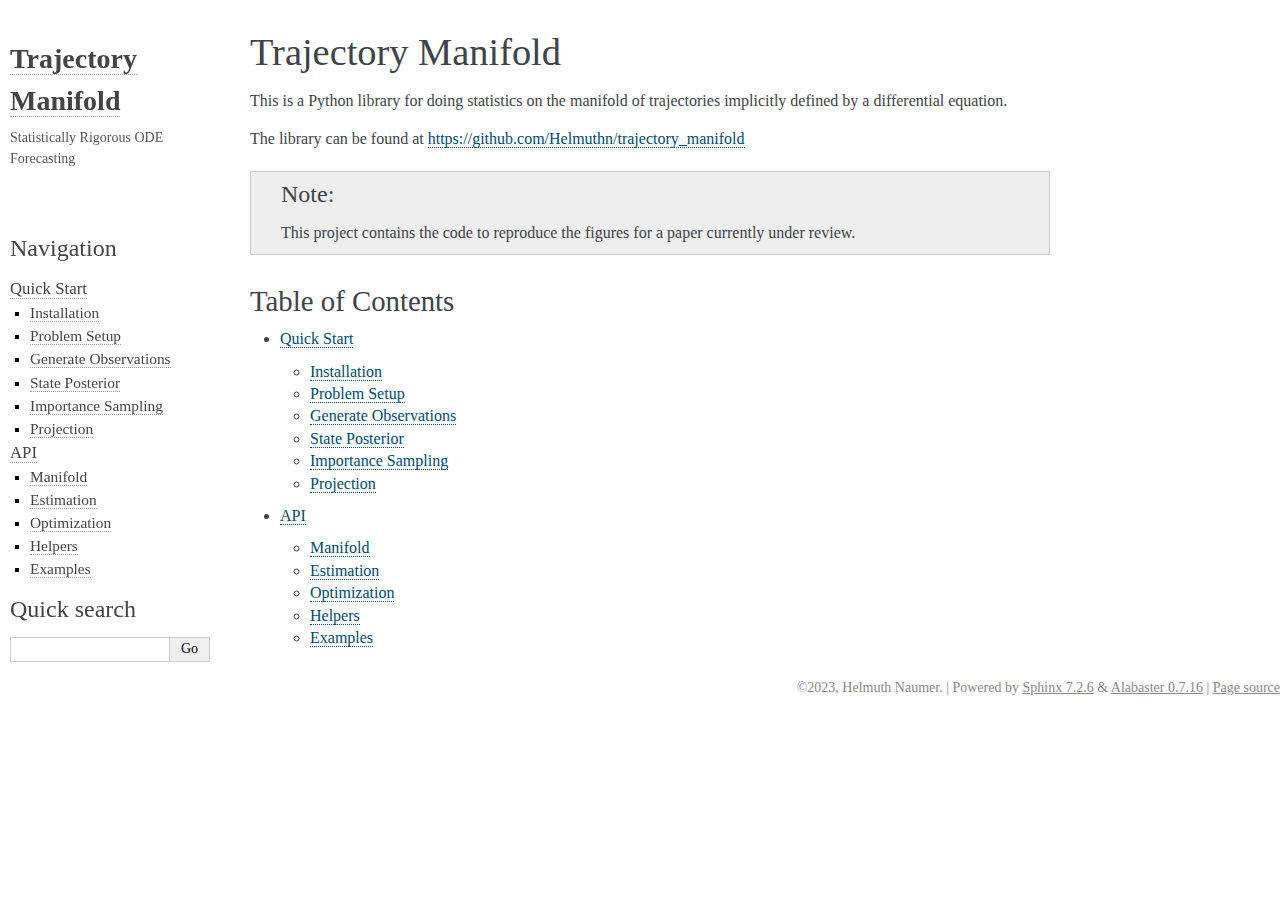
<file: index.html>
<!DOCTYPE html>

<html lang="en" data-content_root="./">
  <head>
    <meta charset="utf-8" />
    <meta name="viewport" content="width=device-width, initial-scale=1.0" /><meta name="viewport" content="width=device-width, initial-scale=1" />

    <title>Trajectory Manifold &#8212; Trajectory Manifold 0.1 documentation</title>
    <link rel="stylesheet" type="text/css" href="_static/pygments.css?v=d1102ebc" />
    <link rel="stylesheet" type="text/css" href="_static/alabaster.css?v=66b37b67" />
    <link rel="stylesheet" type="text/css" href="_static/copybutton.css?v=76b2166b" />
    <link rel="stylesheet" type="text/css" href="_static/css/custom.css?v=09f140b0" />
    <script src="_static/documentation_options.js?v=2709fde1"></script>
    <script src="_static/doctools.js?v=888ff710"></script>
    <script src="_static/sphinx_highlight.js?v=dc90522c"></script>
    <script src="_static/clipboard.min.js?v=a7894cd8"></script>
    <script src="_static/copybutton.js?v=f281be69"></script>
    <link rel="index" title="Index" href="genindex.html" />
    <link rel="search" title="Search" href="search.html" />
    <link rel="next" title="Quick Start" href="usage.html" />
   
  <link rel="stylesheet" href="_static/custom.css" type="text/css" />
  

  
  

  </head><body>
  <div class="document">
    
      <div class="sphinxsidebar" role="navigation" aria-label="main navigation">
        <div class="sphinxsidebarwrapper">
<h1 class="logo"><a href="#">Trajectory Manifold</a></h1>



<p class="blurb">Statistically Rigorous ODE Forecasting</p>




<p>
<iframe src="https://ghbtns.com/github-btn.html?user=Helmuthn&repo=trajectory_manifold&type=watch&count=true&size=large&v=2"
  allowtransparency="true" frameborder="0" scrolling="0" width="200px" height="35px"></iframe>
</p>





<h3>Navigation</h3>
<ul>
<li class="toctree-l1"><a class="reference internal" href="usage.html">Quick Start</a><ul>
<li class="toctree-l2"><a class="reference internal" href="usage.html#installation">Installation</a></li>
<li class="toctree-l2"><a class="reference internal" href="usage.html#problem-setup">Problem Setup</a></li>
<li class="toctree-l2"><a class="reference internal" href="usage.html#generate-observations">Generate Observations</a></li>
<li class="toctree-l2"><a class="reference internal" href="usage.html#state-posterior">State Posterior</a></li>
<li class="toctree-l2"><a class="reference internal" href="usage.html#importance-sampling">Importance Sampling</a></li>
<li class="toctree-l2"><a class="reference internal" href="usage.html#projection">Projection</a></li>
</ul>
</li>
<li class="toctree-l1"><a class="reference internal" href="api.html">API</a><ul>
<li class="toctree-l2"><a class="reference internal" href="api.html#manifold">Manifold</a></li>
<li class="toctree-l2"><a class="reference internal" href="api.html#estimation">Estimation</a></li>
<li class="toctree-l2"><a class="reference internal" href="api.html#optimization">Optimization</a></li>
<li class="toctree-l2"><a class="reference internal" href="api.html#helpers">Helpers</a></li>
<li class="toctree-l2"><a class="reference internal" href="api.html#examples">Examples</a></li>
</ul>
</li>
</ul>


<div id="searchbox" style="display: none" role="search">
  <h3 id="searchlabel">Quick search</h3>
    <div class="searchformwrapper">
    <form class="search" action="search.html" method="get">
      <input type="text" name="q" aria-labelledby="searchlabel" autocomplete="off" autocorrect="off" autocapitalize="off" spellcheck="false"/>
      <input type="submit" value="Go" />
    </form>
    </div>
</div>
<script>document.getElementById('searchbox').style.display = "block"</script>
        </div>
      </div>
      <div class="documentwrapper">
        <div class="bodywrapper">
          

          <div class="body" role="main">
            
  <section id="trajectory-manifold">
<h1>Trajectory Manifold<a class="headerlink" href="#trajectory-manifold" title="Link to this heading">¶</a></h1>
<p>This is a Python library for doing statistics on the manifold of trajectories
implicitly defined by a differential equation.</p>
<p>The library can be found at <a class="reference external" href="https://github.com/Helmuthn/trajectory_manifold">https://github.com/Helmuthn/trajectory_manifold</a></p>
<div class="admonition note">
<p class="admonition-title">Note</p>
<p>This project contains the code to reproduce the figures for a paper
currently under review.</p>
</div>
<section id="table-of-contents">
<h2>Table of Contents<a class="headerlink" href="#table-of-contents" title="Link to this heading">¶</a></h2>
<div class="toctree-wrapper compound">
<ul>
<li class="toctree-l1"><a class="reference internal" href="usage.html">Quick Start</a><ul>
<li class="toctree-l2"><a class="reference internal" href="usage.html#installation">Installation</a></li>
<li class="toctree-l2"><a class="reference internal" href="usage.html#problem-setup">Problem Setup</a></li>
<li class="toctree-l2"><a class="reference internal" href="usage.html#generate-observations">Generate Observations</a></li>
<li class="toctree-l2"><a class="reference internal" href="usage.html#state-posterior">State Posterior</a></li>
<li class="toctree-l2"><a class="reference internal" href="usage.html#importance-sampling">Importance Sampling</a></li>
<li class="toctree-l2"><a class="reference internal" href="usage.html#projection">Projection</a></li>
</ul>
</li>
<li class="toctree-l1"><a class="reference internal" href="api.html">API</a><ul>
<li class="toctree-l2"><a class="reference internal" href="api.html#manifold">Manifold</a></li>
<li class="toctree-l2"><a class="reference internal" href="api.html#estimation">Estimation</a></li>
<li class="toctree-l2"><a class="reference internal" href="api.html#optimization">Optimization</a></li>
<li class="toctree-l2"><a class="reference internal" href="api.html#helpers">Helpers</a></li>
<li class="toctree-l2"><a class="reference internal" href="api.html#examples">Examples</a></li>
</ul>
</li>
</ul>
</div>
</section>
</section>


          </div>
          
        </div>
      </div>
    <div class="clearer"></div>
  </div>
    <div class="footer">
      &#169;2023, Helmuth Naumer.
      
      |
      Powered by <a href="https://www.sphinx-doc.org/">Sphinx 7.2.6</a>
      &amp; <a href="https://alabaster.readthedocs.io">Alabaster 0.7.16</a>
      
      |
      <a href="_sources/index.rst.txt"
          rel="nofollow">Page source</a>
    </div>

    

    
  </body>
</html>
</file>
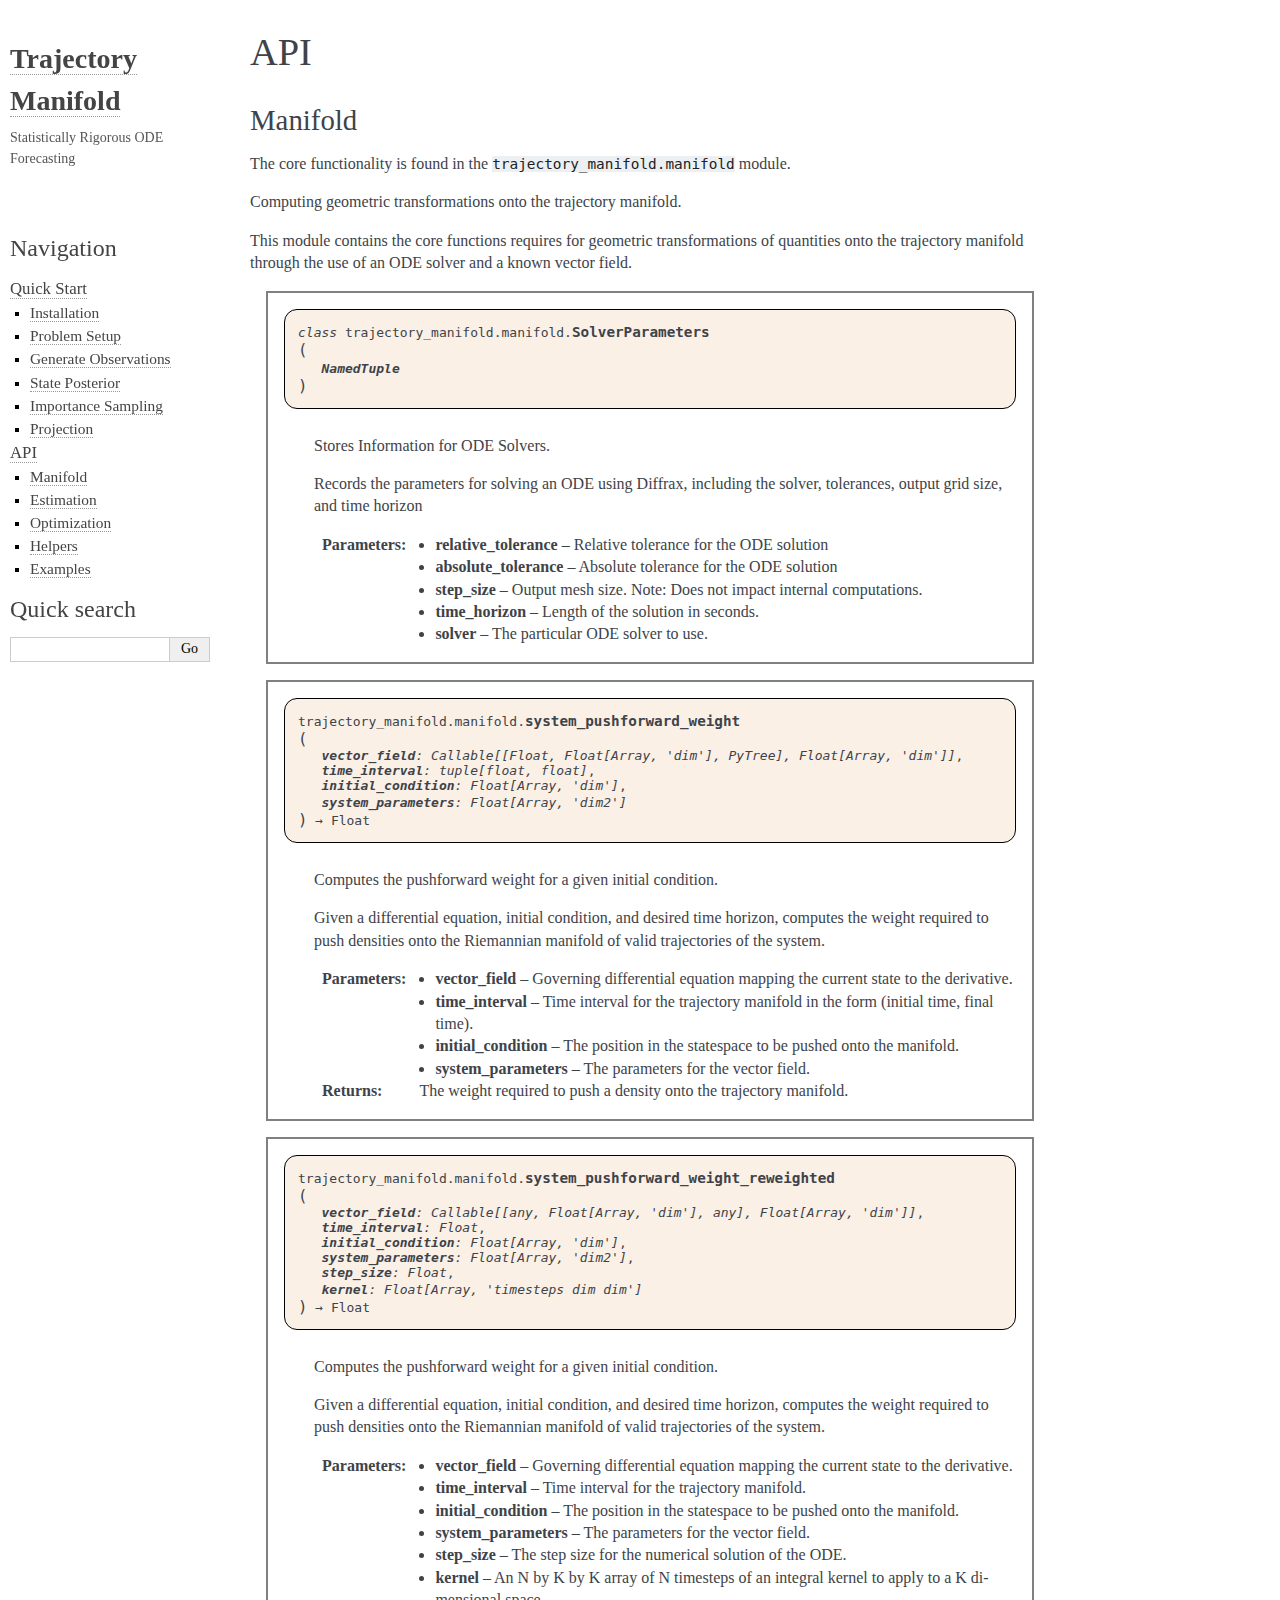
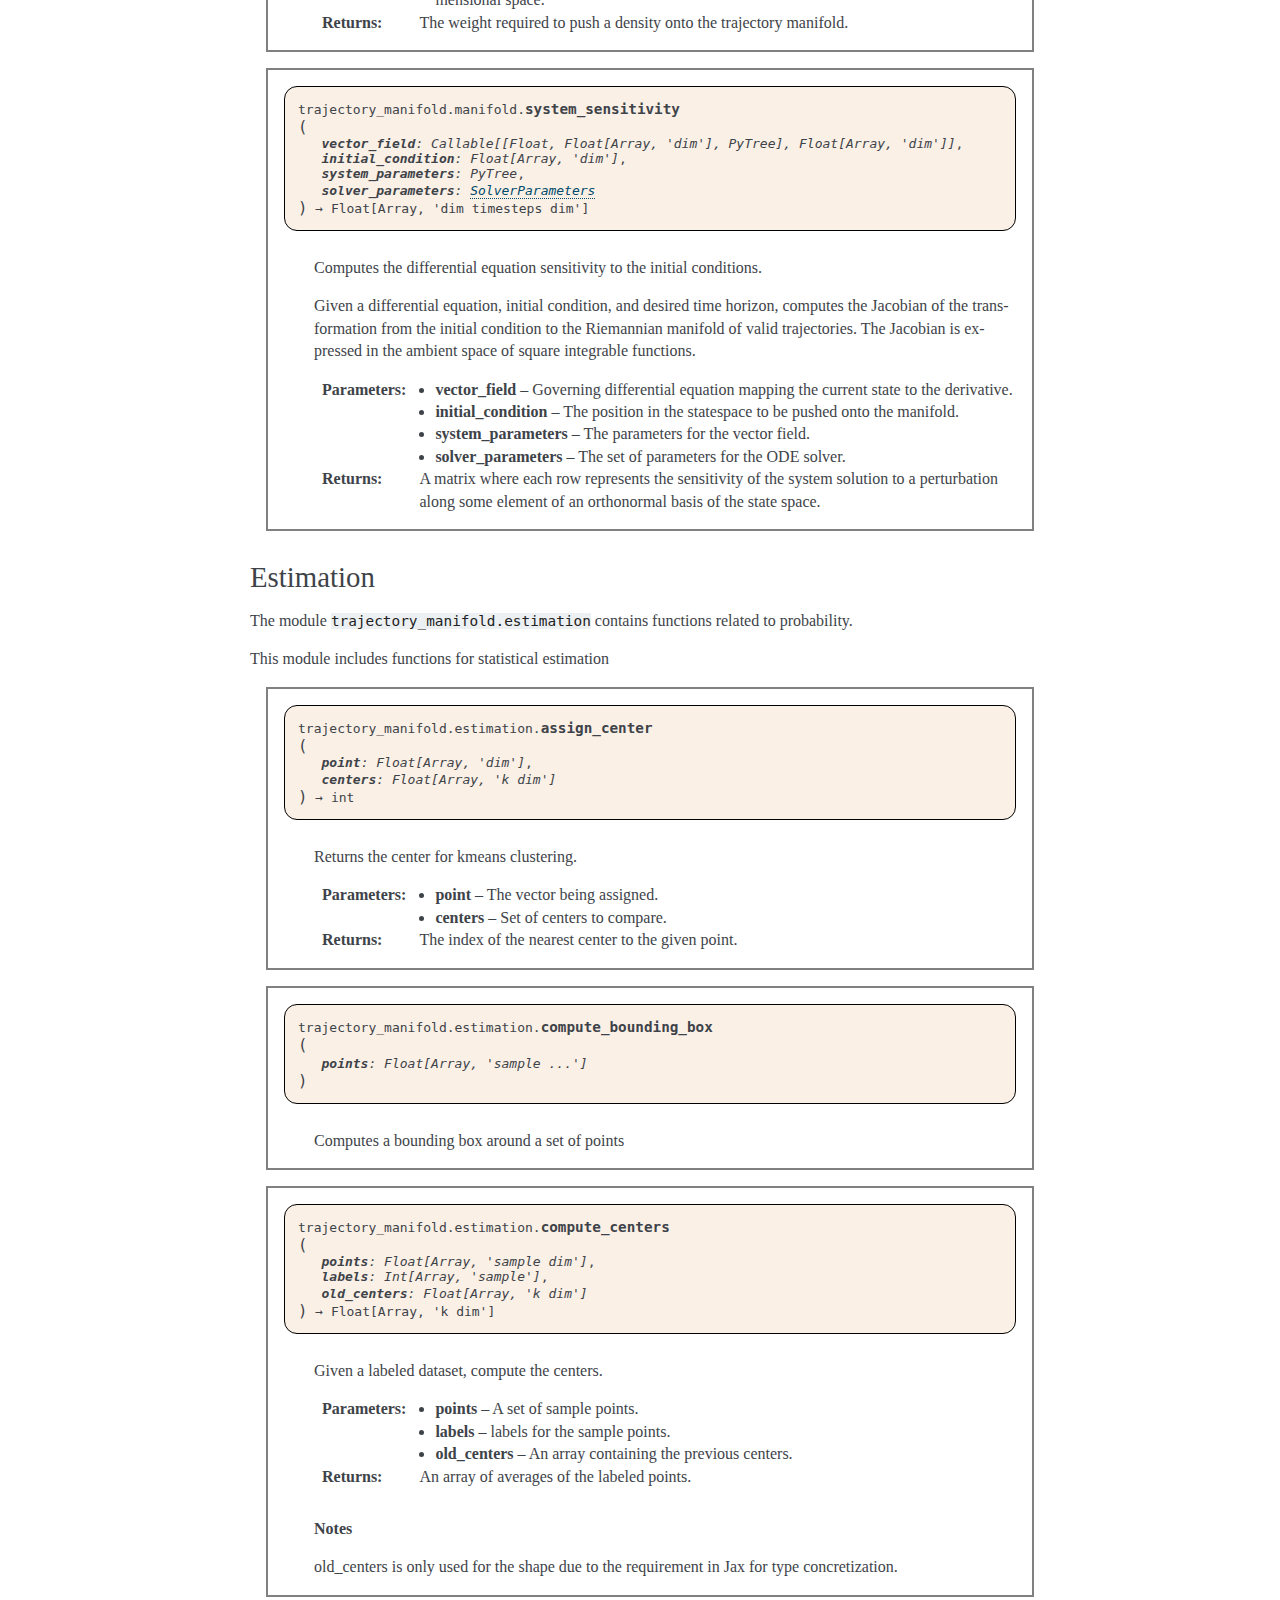
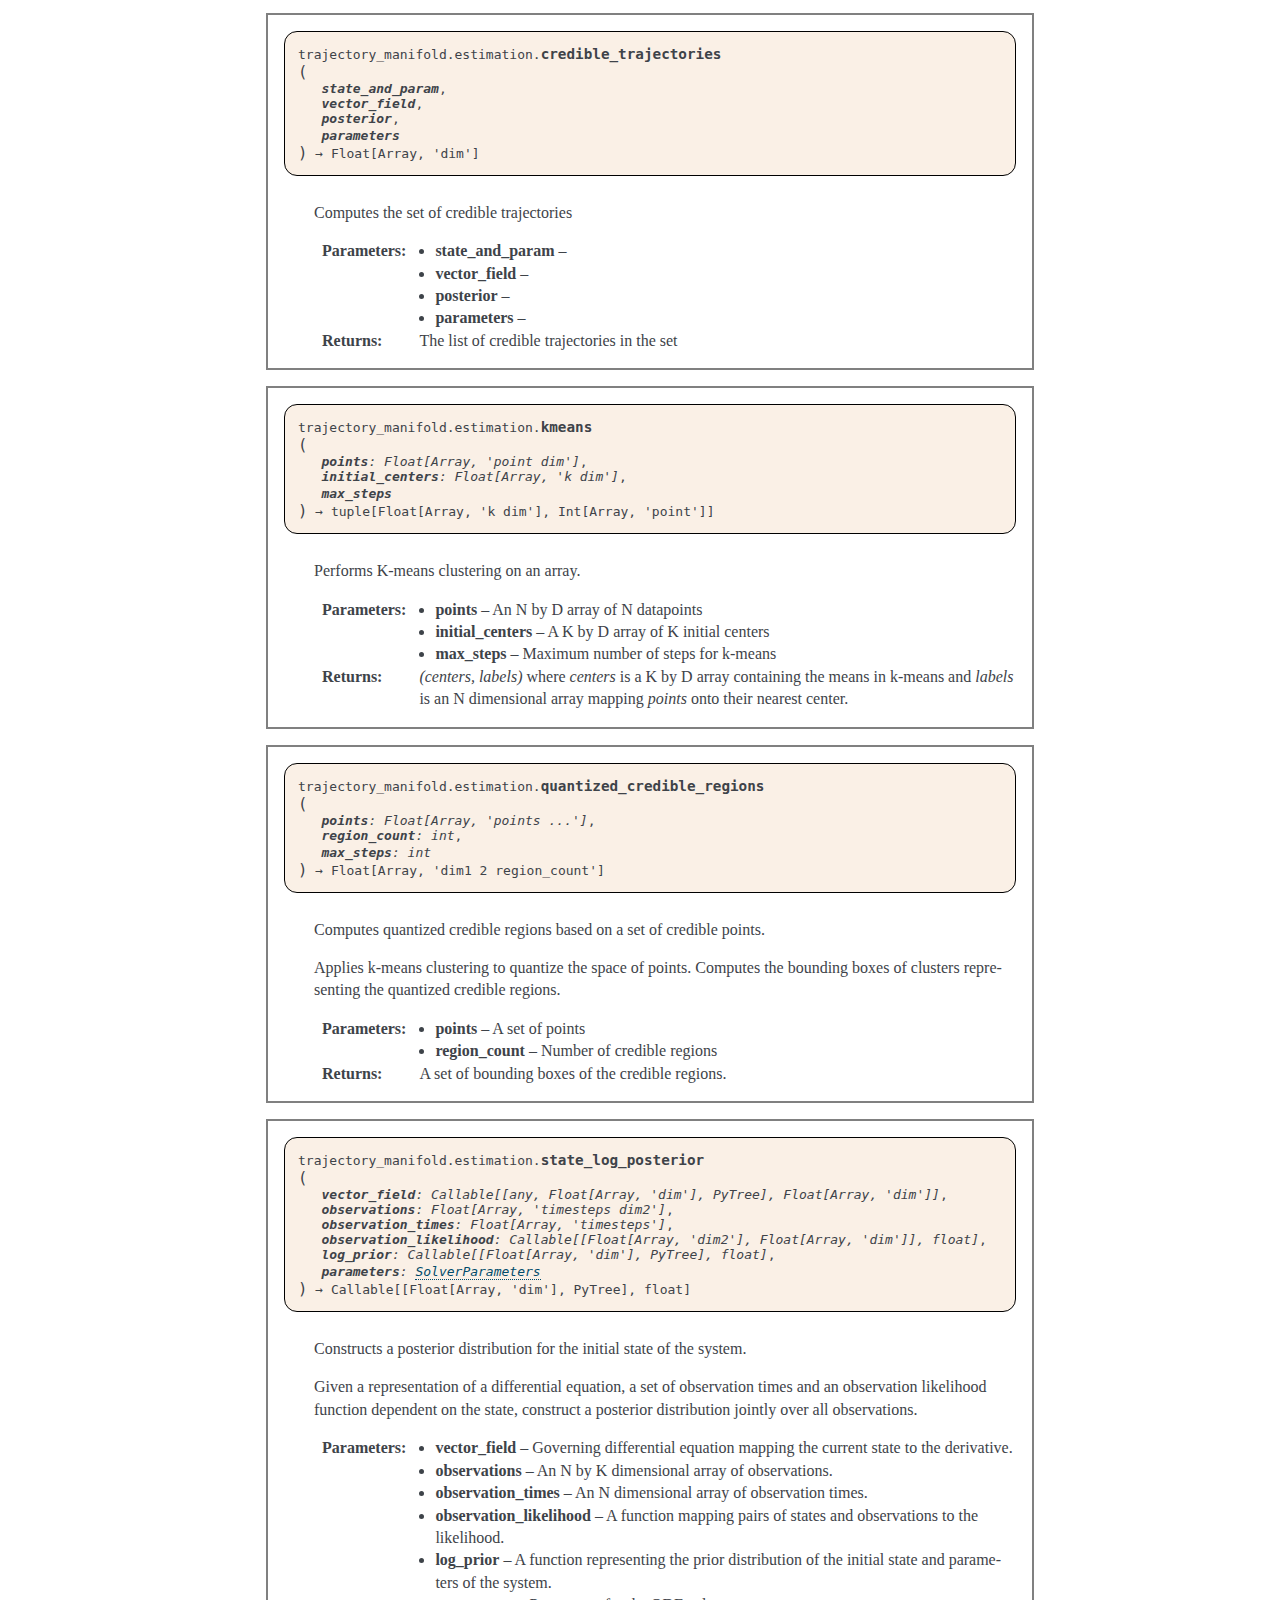
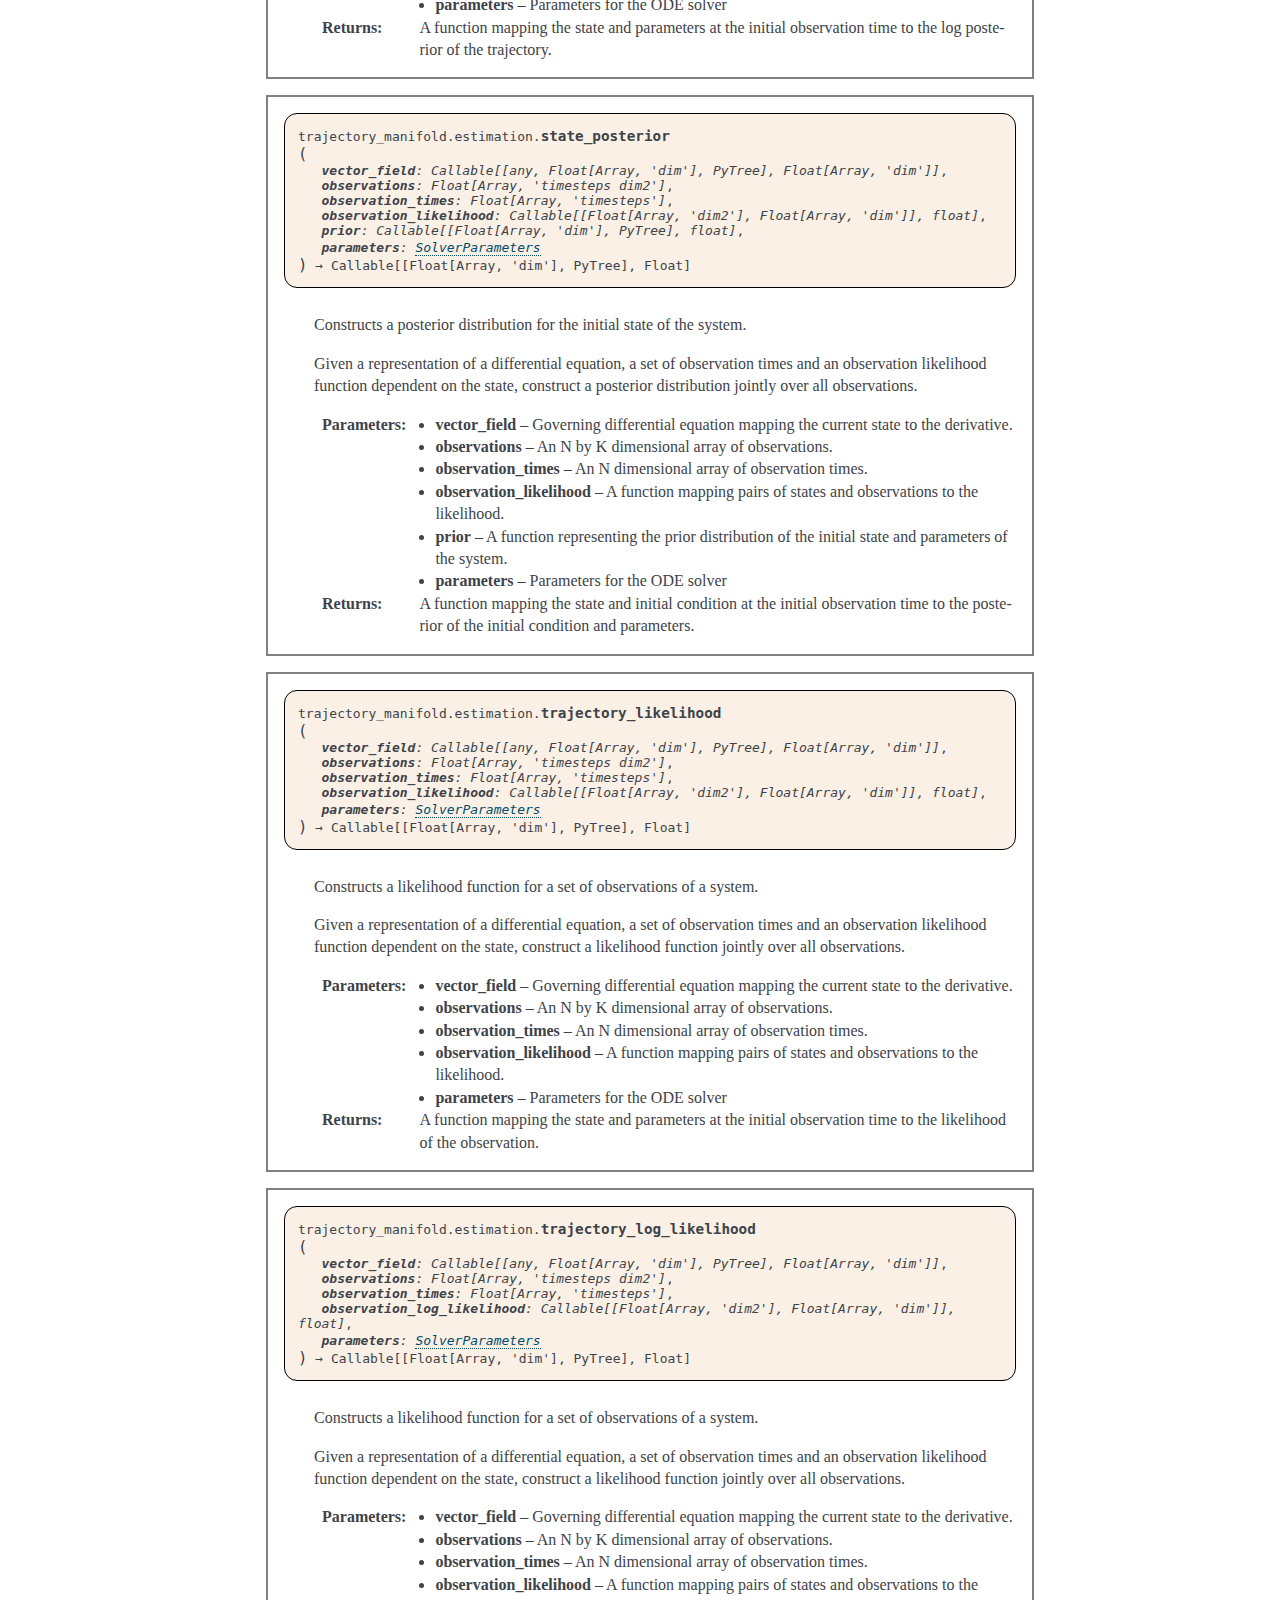
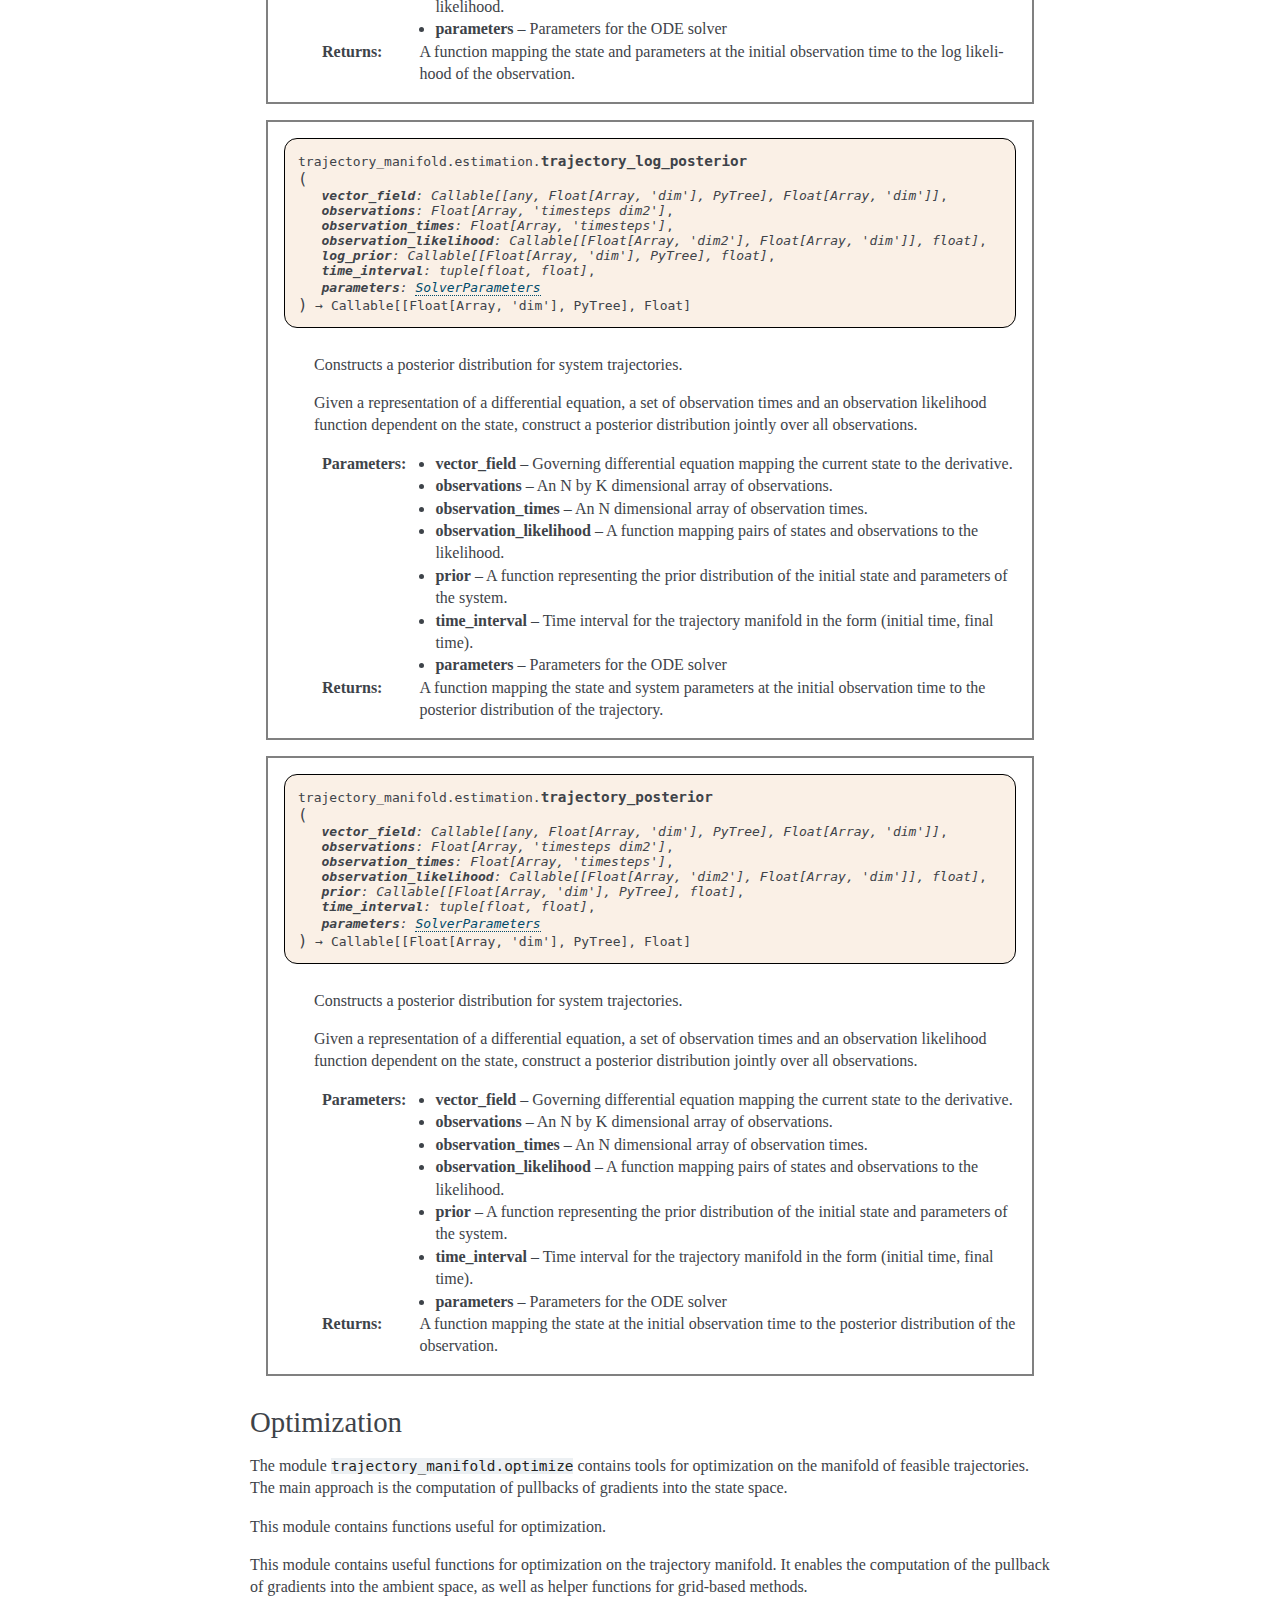
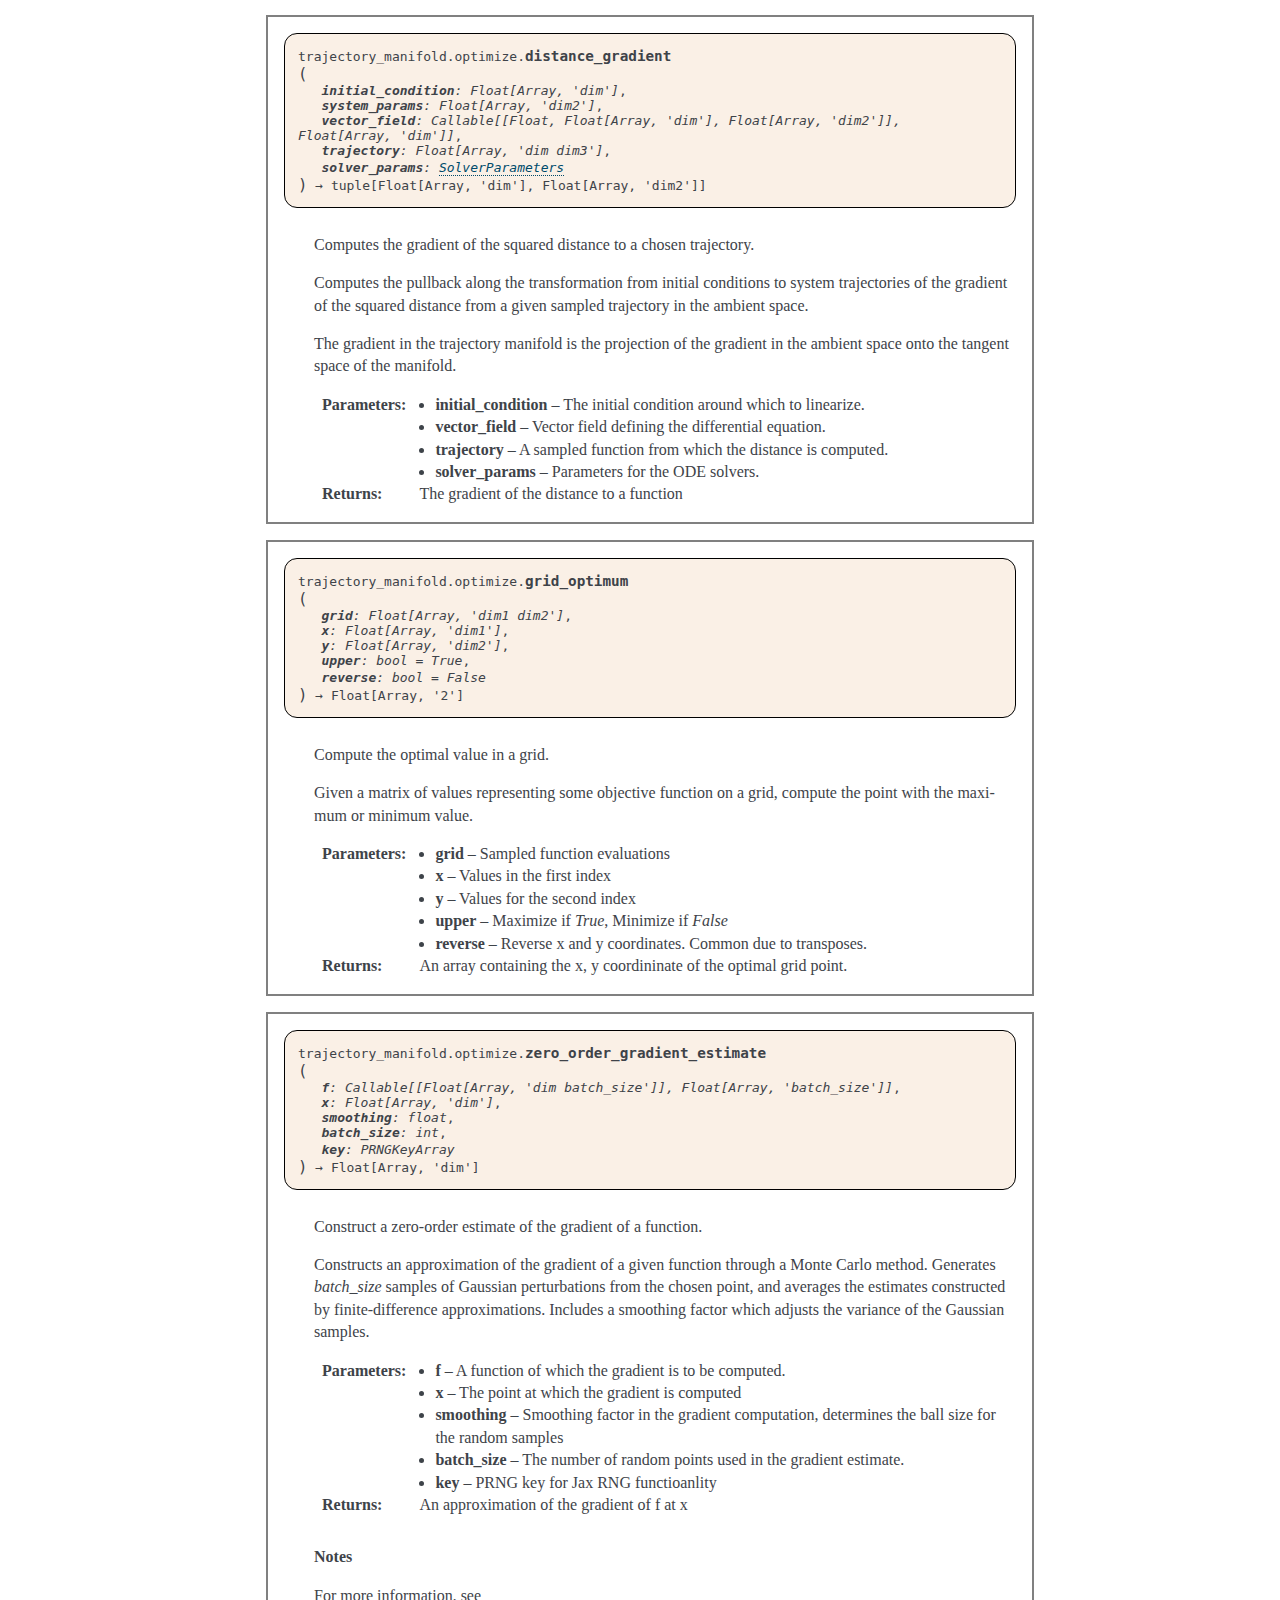
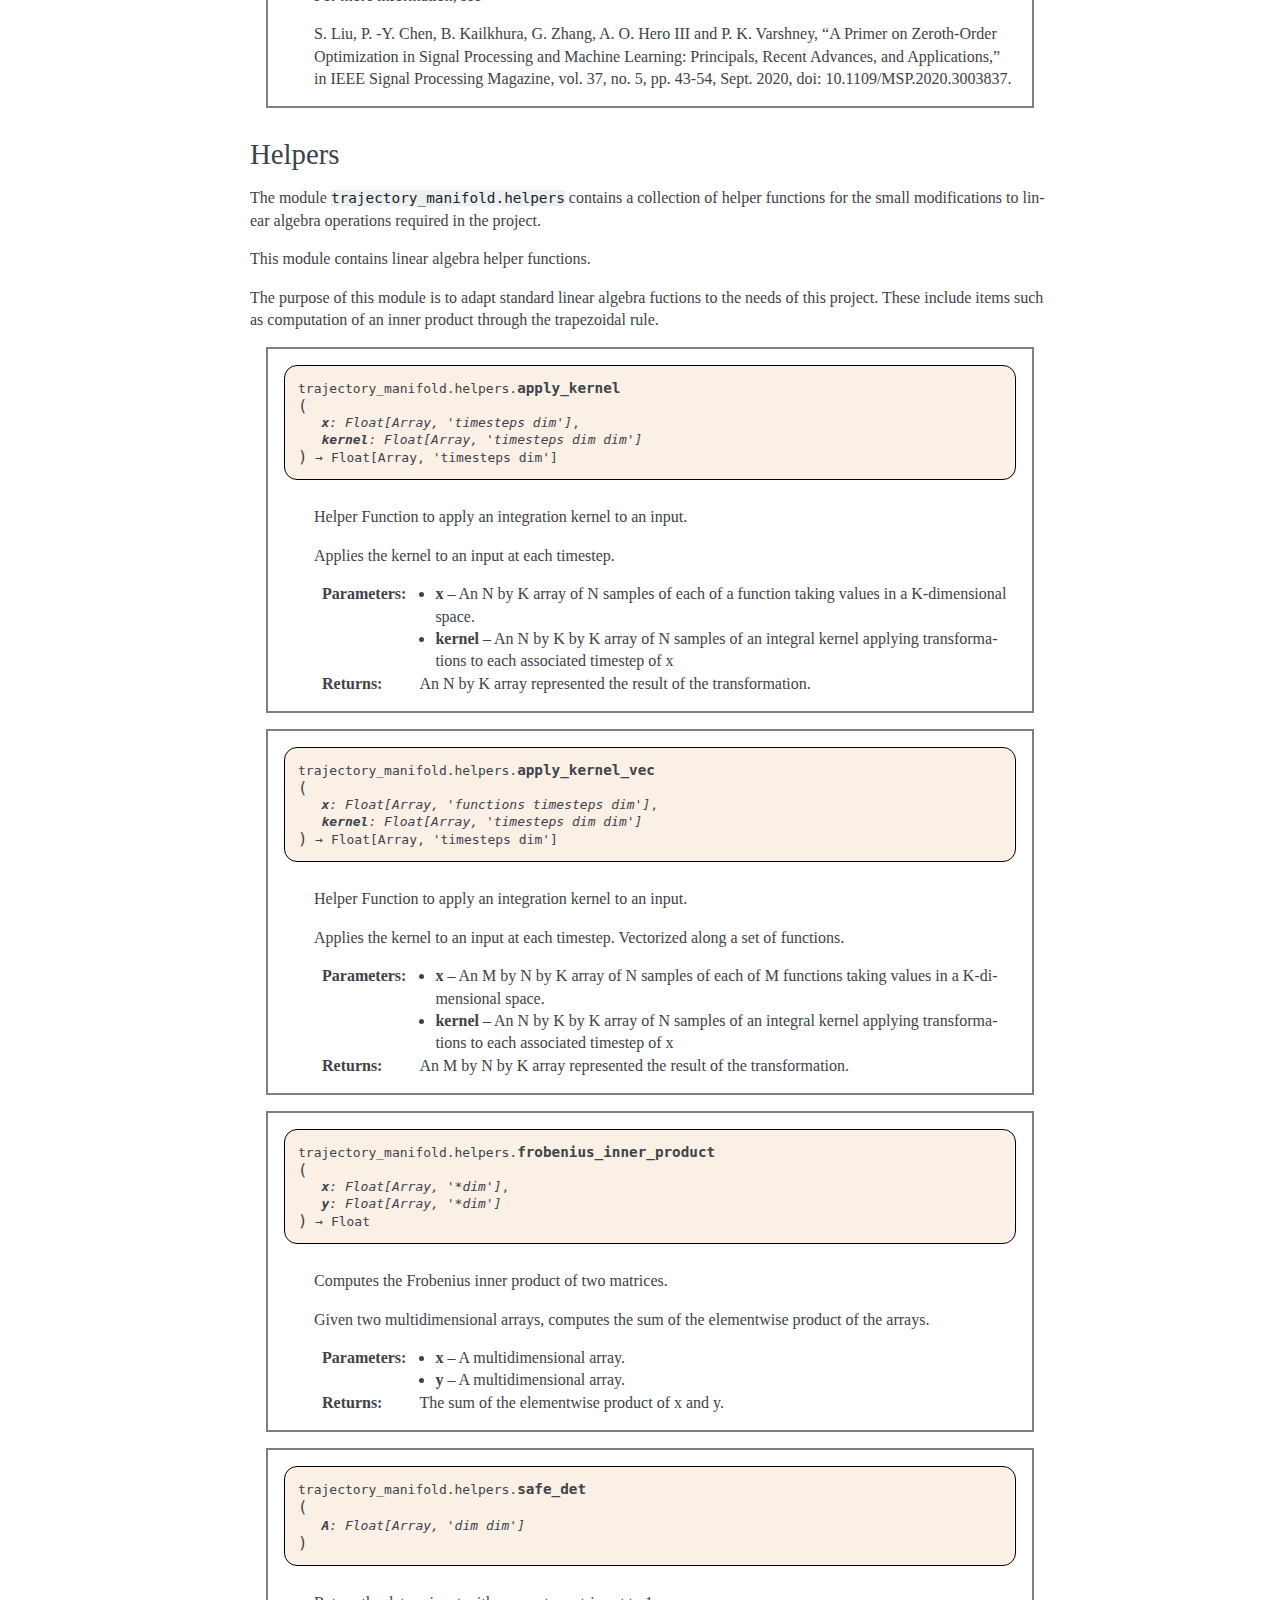
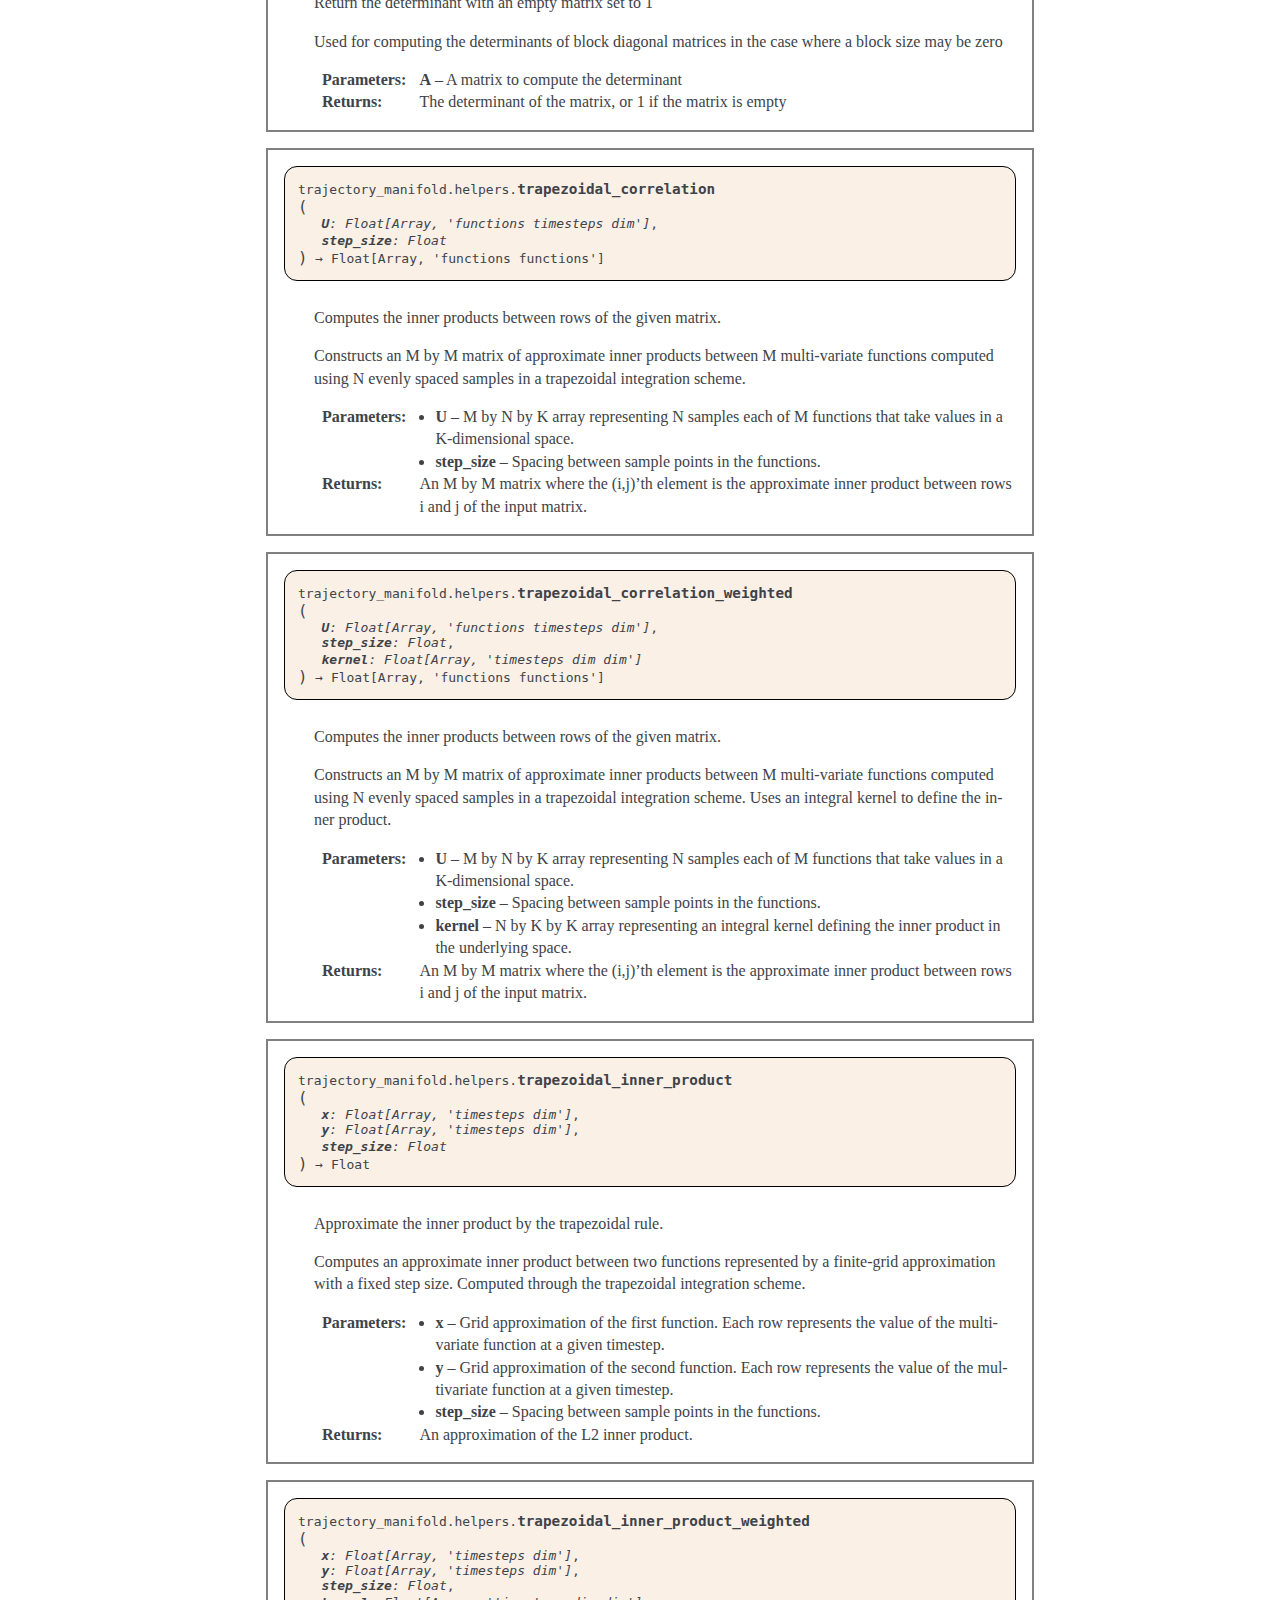
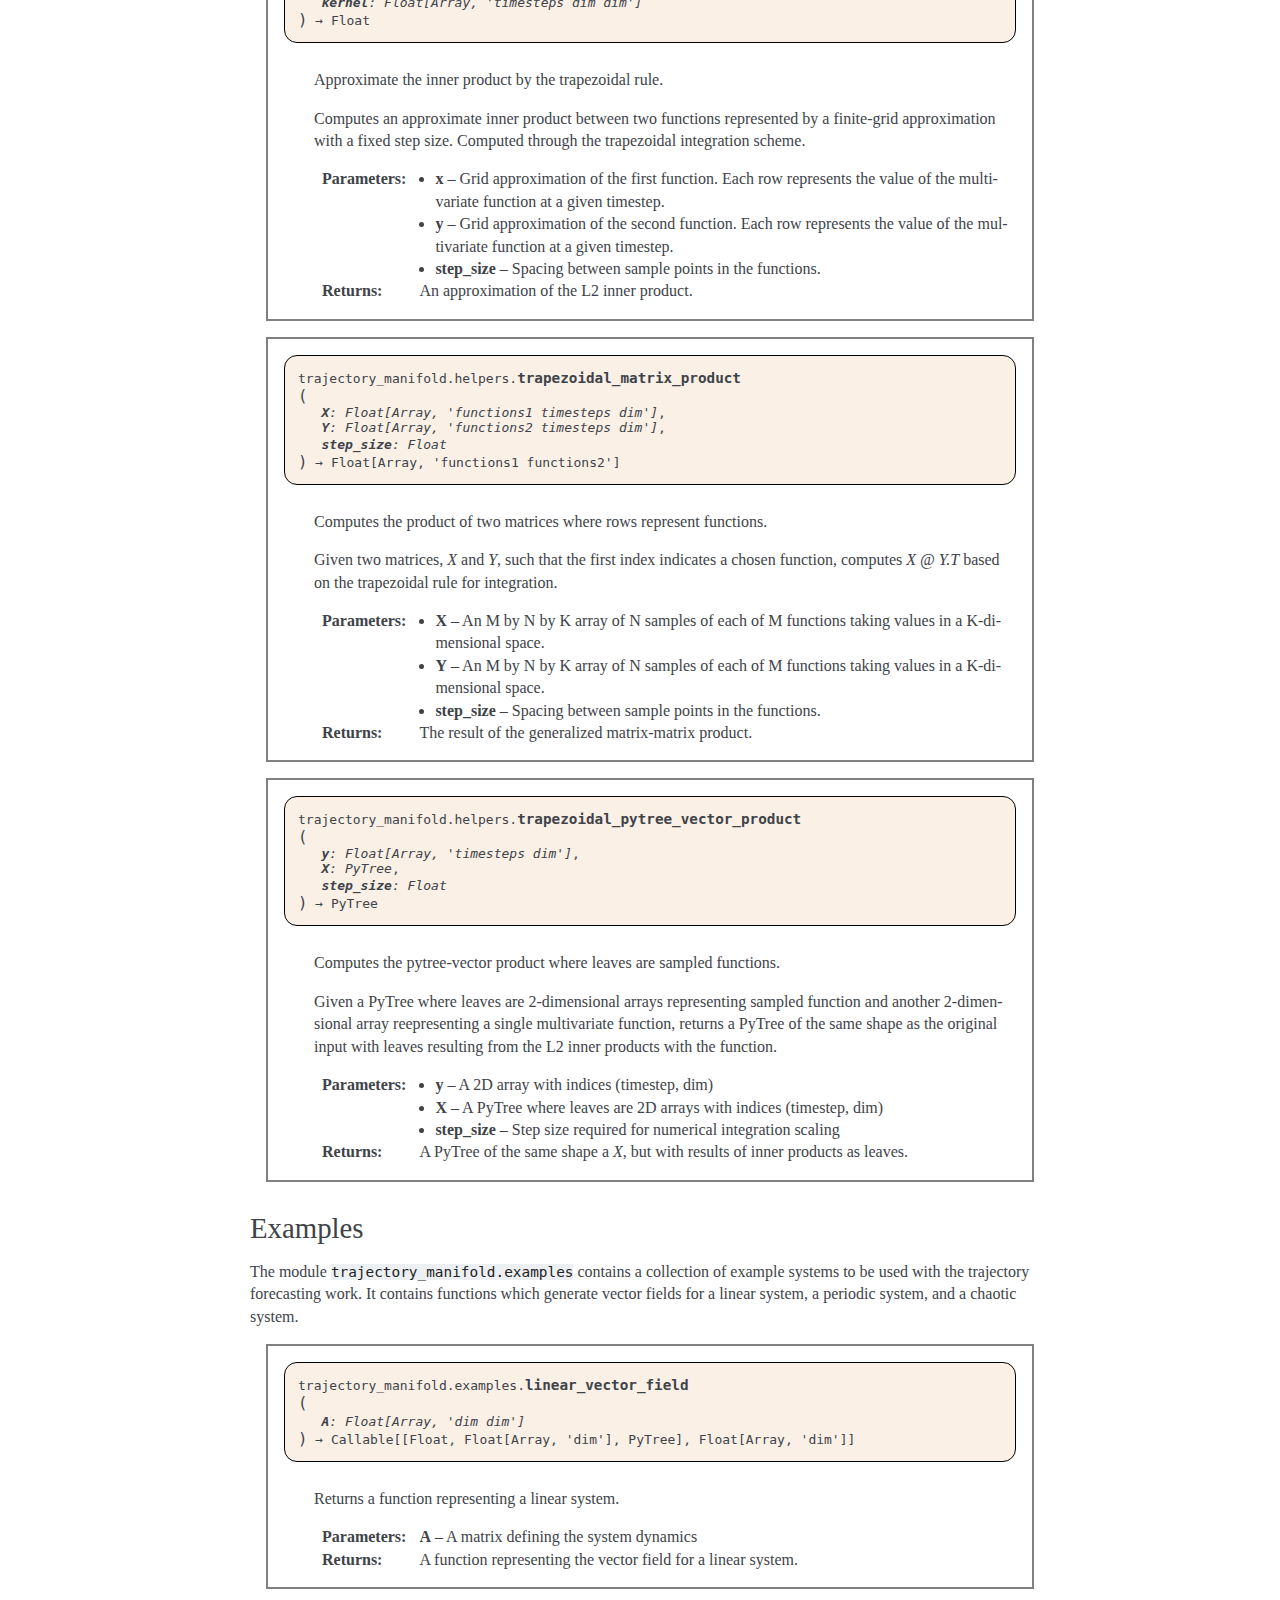
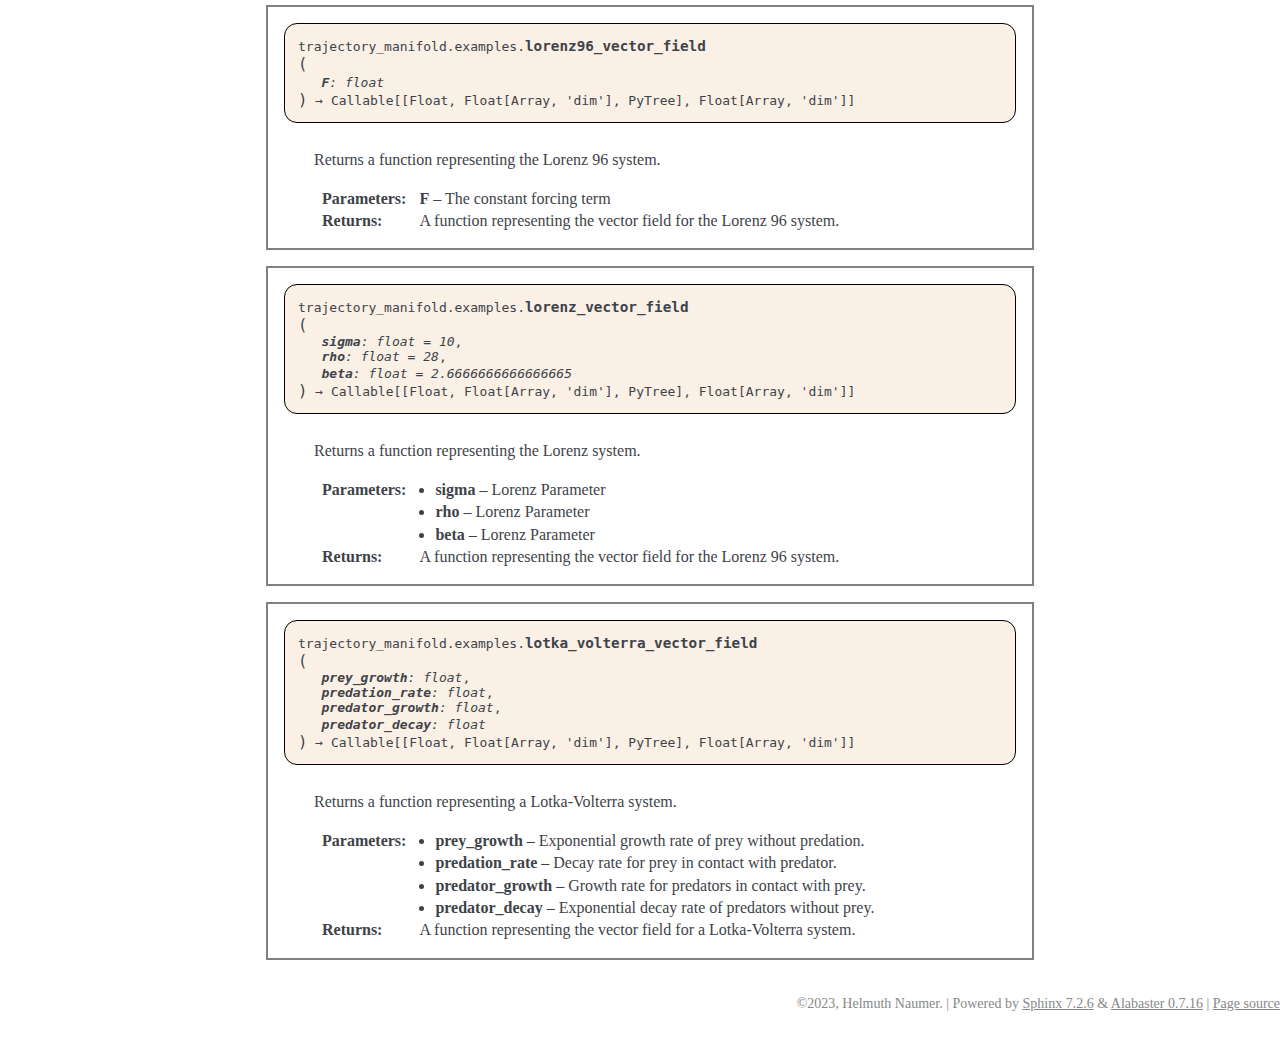
<file: api.html>
<!DOCTYPE html>

<html lang="en" data-content_root="./">
  <head>
    <meta charset="utf-8" />
    <meta name="viewport" content="width=device-width, initial-scale=1.0" /><meta name="viewport" content="width=device-width, initial-scale=1" />

    <title>API &#8212; Trajectory Manifold 0.1 documentation</title>
    <link rel="stylesheet" type="text/css" href="_static/pygments.css?v=d1102ebc" />
    <link rel="stylesheet" type="text/css" href="_static/alabaster.css?v=66b37b67" />
    <link rel="stylesheet" type="text/css" href="_static/copybutton.css?v=76b2166b" />
    <link rel="stylesheet" type="text/css" href="_static/css/custom.css?v=09f140b0" />
    <script src="_static/documentation_options.js?v=2709fde1"></script>
    <script src="_static/doctools.js?v=888ff710"></script>
    <script src="_static/sphinx_highlight.js?v=dc90522c"></script>
    <script src="_static/clipboard.min.js?v=a7894cd8"></script>
    <script src="_static/copybutton.js?v=f281be69"></script>
    <link rel="index" title="Index" href="genindex.html" />
    <link rel="search" title="Search" href="search.html" />
    <link rel="prev" title="Quick Start" href="usage.html" />
   
  <link rel="stylesheet" href="_static/custom.css" type="text/css" />
  

  
  

  </head><body>
  <div class="document">
    
      <div class="sphinxsidebar" role="navigation" aria-label="main navigation">
        <div class="sphinxsidebarwrapper">
<h1 class="logo"><a href="index.html">Trajectory Manifold</a></h1>



<p class="blurb">Statistically Rigorous ODE Forecasting</p>




<p>
<iframe src="https://ghbtns.com/github-btn.html?user=Helmuthn&repo=trajectory_manifold&type=watch&count=true&size=large&v=2"
  allowtransparency="true" frameborder="0" scrolling="0" width="200px" height="35px"></iframe>
</p>





<h3>Navigation</h3>
<ul class="current">
<li class="toctree-l1"><a class="reference internal" href="usage.html">Quick Start</a><ul>
<li class="toctree-l2"><a class="reference internal" href="usage.html#installation">Installation</a></li>
<li class="toctree-l2"><a class="reference internal" href="usage.html#problem-setup">Problem Setup</a></li>
<li class="toctree-l2"><a class="reference internal" href="usage.html#generate-observations">Generate Observations</a></li>
<li class="toctree-l2"><a class="reference internal" href="usage.html#state-posterior">State Posterior</a></li>
<li class="toctree-l2"><a class="reference internal" href="usage.html#importance-sampling">Importance Sampling</a></li>
<li class="toctree-l2"><a class="reference internal" href="usage.html#projection">Projection</a></li>
</ul>
</li>
<li class="toctree-l1 current"><a class="current reference internal" href="#">API</a><ul>
<li class="toctree-l2"><a class="reference internal" href="#manifold">Manifold</a></li>
<li class="toctree-l2"><a class="reference internal" href="#estimation">Estimation</a></li>
<li class="toctree-l2"><a class="reference internal" href="#optimization">Optimization</a></li>
<li class="toctree-l2"><a class="reference internal" href="#helpers">Helpers</a></li>
<li class="toctree-l2"><a class="reference internal" href="#examples">Examples</a></li>
</ul>
</li>
</ul>


<div id="searchbox" style="display: none" role="search">
  <h3 id="searchlabel">Quick search</h3>
    <div class="searchformwrapper">
    <form class="search" action="search.html" method="get">
      <input type="text" name="q" aria-labelledby="searchlabel" autocomplete="off" autocorrect="off" autocapitalize="off" spellcheck="false"/>
      <input type="submit" value="Go" />
    </form>
    </div>
</div>
<script>document.getElementById('searchbox').style.display = "block"</script>
        </div>
      </div>
      <div class="documentwrapper">
        <div class="bodywrapper">
          

          <div class="body" role="main">
            
  <section id="api">
<h1>API<a class="headerlink" href="#api" title="Link to this heading">¶</a></h1>
<section id="manifold">
<h2>Manifold<a class="headerlink" href="#manifold" title="Link to this heading">¶</a></h2>
<p>The core functionality is found in the <code class="docutils literal notranslate"><span class="pre">trajectory_manifold.manifold</span></code> module.</p>
<p id="module-trajectory_manifold.manifold">Computing geometric transformations onto the trajectory manifold.</p>
<p>This module contains the core functions requires for geometric transformations
of quantities onto the trajectory manifold through the use of an ODE
solver and a known vector field.</p>
<dl class="py class">
<dt class="sig sig-object py" id="trajectory_manifold.manifold.trajectory_manifold.manifold.SolverParameters">
<em class="property"><span class="pre">class</span><span class="w"> </span></em><span class="sig-prename descclassname"><span class="pre">trajectory_manifold.manifold.</span></span><span class="sig-name descname"><span class="pre">SolverParameters</span></span><span class="sig-paren">(</span><em class="sig-param"><span class="n"><span class="pre">NamedTuple</span></span></em><span class="sig-paren">)</span><a class="headerlink" href="#trajectory_manifold.manifold.trajectory_manifold.manifold.SolverParameters" title="Link to this definition">¶</a></dt>
<dd><p>Stores Information for ODE Solvers.</p>
<p>Records the parameters for solving an ODE using Diffrax,
including the solver, tolerances, output grid size, and time horizon</p>
<dl class="field-list simple">
<dt class="field-odd">Parameters<span class="colon">:</span></dt>
<dd class="field-odd"><ul class="simple">
<li><p><strong>relative_tolerance</strong> – Relative tolerance for the ODE solution</p></li>
<li><p><strong>absolute_tolerance</strong> – Absolute tolerance for the ODE solution</p></li>
<li><p><strong>step_size</strong> – Output mesh size. Note: Does not impact internal computations.</p></li>
<li><p><strong>time_horizon</strong> – Length of the solution in seconds.</p></li>
<li><p><strong>solver</strong> – The particular ODE solver to use.</p></li>
</ul>
</dd>
</dl>
</dd></dl>

<dl class="py function">
<dt class="sig sig-object py" id="trajectory_manifold.manifold.system_pushforward_weight">
<span class="sig-prename descclassname"><span class="pre">trajectory_manifold.manifold.</span></span><span class="sig-name descname"><span class="pre">system_pushforward_weight</span></span><span class="sig-paren">(</span><em class="sig-param"><span class="n"><span class="pre">vector_field</span></span><span class="p"><span class="pre">:</span></span><span class="w"> </span><span class="n"><span class="pre">Callable</span><span class="p"><span class="pre">[</span></span><span class="p"><span class="pre">[</span></span><span class="pre">Float</span><span class="p"><span class="pre">,</span></span><span class="w"> </span><span class="pre">Float</span><span class="p"><span class="pre">[</span></span><span class="pre">Array</span><span class="p"><span class="pre">,</span></span><span class="w"> </span><span class="s"><span class="pre">'dim'</span></span><span class="p"><span class="pre">]</span></span><span class="p"><span class="pre">,</span></span><span class="w"> </span><span class="pre">PyTree</span><span class="p"><span class="pre">]</span></span><span class="p"><span class="pre">,</span></span><span class="w"> </span><span class="pre">Float</span><span class="p"><span class="pre">[</span></span><span class="pre">Array</span><span class="p"><span class="pre">,</span></span><span class="w"> </span><span class="s"><span class="pre">'dim'</span></span><span class="p"><span class="pre">]</span></span><span class="p"><span class="pre">]</span></span></span></em>, <em class="sig-param"><span class="n"><span class="pre">time_interval</span></span><span class="p"><span class="pre">:</span></span><span class="w"> </span><span class="n"><span class="pre">tuple</span><span class="p"><span class="pre">[</span></span><span class="pre">float</span><span class="p"><span class="pre">,</span></span><span class="w"> </span><span class="pre">float</span><span class="p"><span class="pre">]</span></span></span></em>, <em class="sig-param"><span class="n"><span class="pre">initial_condition</span></span><span class="p"><span class="pre">:</span></span><span class="w"> </span><span class="n"><span class="pre">Float</span><span class="p"><span class="pre">[</span></span><span class="pre">Array</span><span class="p"><span class="pre">,</span></span><span class="w"> </span><span class="s"><span class="pre">'dim'</span></span><span class="p"><span class="pre">]</span></span></span></em>, <em class="sig-param"><span class="n"><span class="pre">system_parameters</span></span><span class="p"><span class="pre">:</span></span><span class="w"> </span><span class="n"><span class="pre">Float</span><span class="p"><span class="pre">[</span></span><span class="pre">Array</span><span class="p"><span class="pre">,</span></span><span class="w"> </span><span class="s"><span class="pre">'dim2'</span></span><span class="p"><span class="pre">]</span></span></span></em><span class="sig-paren">)</span> <span class="sig-return"><span class="sig-return-icon">&#x2192;</span> <span class="sig-return-typehint"><span class="pre">Float</span></span></span><a class="headerlink" href="#trajectory_manifold.manifold.system_pushforward_weight" title="Link to this definition">¶</a></dt>
<dd><p>Computes the pushforward weight for a given initial condition.</p>
<p>Given a differential equation, initial condition, and desired time horizon,
computes the weight required to push densities onto the Riemannian manifold
of valid trajectories of the system.</p>
<dl class="field-list simple">
<dt class="field-odd">Parameters<span class="colon">:</span></dt>
<dd class="field-odd"><ul class="simple">
<li><p><strong>vector_field</strong> – Governing differential equation mapping the current state
to the derivative.</p></li>
<li><p><strong>time_interval</strong> – Time interval for the trajectory manifold in the form
(initial time, final time).</p></li>
<li><p><strong>initial_condition</strong> – The position in the statespace to be pushed onto
the manifold.</p></li>
<li><p><strong>system_parameters</strong> – The parameters for the vector field.</p></li>
</ul>
</dd>
<dt class="field-even">Returns<span class="colon">:</span></dt>
<dd class="field-even"><p>The weight required to push a density onto the trajectory manifold.</p>
</dd>
</dl>
</dd></dl>

<dl class="py function">
<dt class="sig sig-object py" id="trajectory_manifold.manifold.system_pushforward_weight_reweighted">
<span class="sig-prename descclassname"><span class="pre">trajectory_manifold.manifold.</span></span><span class="sig-name descname"><span class="pre">system_pushforward_weight_reweighted</span></span><span class="sig-paren">(</span><em class="sig-param"><span class="n"><span class="pre">vector_field</span></span><span class="p"><span class="pre">:</span></span><span class="w"> </span><span class="n"><span class="pre">Callable</span><span class="p"><span class="pre">[</span></span><span class="p"><span class="pre">[</span></span><span class="pre">any</span><span class="p"><span class="pre">,</span></span><span class="w"> </span><span class="pre">Float</span><span class="p"><span class="pre">[</span></span><span class="pre">Array</span><span class="p"><span class="pre">,</span></span><span class="w"> </span><span class="s"><span class="pre">'dim'</span></span><span class="p"><span class="pre">]</span></span><span class="p"><span class="pre">,</span></span><span class="w"> </span><span class="pre">any</span><span class="p"><span class="pre">]</span></span><span class="p"><span class="pre">,</span></span><span class="w"> </span><span class="pre">Float</span><span class="p"><span class="pre">[</span></span><span class="pre">Array</span><span class="p"><span class="pre">,</span></span><span class="w"> </span><span class="s"><span class="pre">'dim'</span></span><span class="p"><span class="pre">]</span></span><span class="p"><span class="pre">]</span></span></span></em>, <em class="sig-param"><span class="n"><span class="pre">time_interval</span></span><span class="p"><span class="pre">:</span></span><span class="w"> </span><span class="n"><span class="pre">Float</span></span></em>, <em class="sig-param"><span class="n"><span class="pre">initial_condition</span></span><span class="p"><span class="pre">:</span></span><span class="w"> </span><span class="n"><span class="pre">Float</span><span class="p"><span class="pre">[</span></span><span class="pre">Array</span><span class="p"><span class="pre">,</span></span><span class="w"> </span><span class="s"><span class="pre">'dim'</span></span><span class="p"><span class="pre">]</span></span></span></em>, <em class="sig-param"><span class="n"><span class="pre">system_parameters</span></span><span class="p"><span class="pre">:</span></span><span class="w"> </span><span class="n"><span class="pre">Float</span><span class="p"><span class="pre">[</span></span><span class="pre">Array</span><span class="p"><span class="pre">,</span></span><span class="w"> </span><span class="s"><span class="pre">'dim2'</span></span><span class="p"><span class="pre">]</span></span></span></em>, <em class="sig-param"><span class="n"><span class="pre">step_size</span></span><span class="p"><span class="pre">:</span></span><span class="w"> </span><span class="n"><span class="pre">Float</span></span></em>, <em class="sig-param"><span class="n"><span class="pre">kernel</span></span><span class="p"><span class="pre">:</span></span><span class="w"> </span><span class="n"><span class="pre">Float</span><span class="p"><span class="pre">[</span></span><span class="pre">Array</span><span class="p"><span class="pre">,</span></span><span class="w"> </span><span class="s"><span class="pre">'timesteps</span> <span class="pre">dim</span> <span class="pre">dim'</span></span><span class="p"><span class="pre">]</span></span></span></em><span class="sig-paren">)</span> <span class="sig-return"><span class="sig-return-icon">&#x2192;</span> <span class="sig-return-typehint"><span class="pre">Float</span></span></span><a class="headerlink" href="#trajectory_manifold.manifold.system_pushforward_weight_reweighted" title="Link to this definition">¶</a></dt>
<dd><p>Computes the pushforward weight for a given initial condition.</p>
<p>Given a differential equation, initial condition, and desired time horizon,
computes the weight required to push densities onto the Riemannian manifold
of valid trajectories of the system.</p>
<dl class="field-list simple">
<dt class="field-odd">Parameters<span class="colon">:</span></dt>
<dd class="field-odd"><ul class="simple">
<li><p><strong>vector_field</strong> – Governing differential equation mapping the current state
to the derivative.</p></li>
<li><p><strong>time_interval</strong> – Time interval for the trajectory manifold.</p></li>
<li><p><strong>initial_condition</strong> – The position in the statespace to be pushed onto
the manifold.</p></li>
<li><p><strong>system_parameters</strong> – The parameters for the vector field.</p></li>
<li><p><strong>step_size</strong> – The step size for the numerical solution of the ODE.</p></li>
<li><p><strong>kernel</strong> – An N by K by K array of N timesteps of an integral kernel to
apply to a K dimensional space.</p></li>
</ul>
</dd>
<dt class="field-even">Returns<span class="colon">:</span></dt>
<dd class="field-even"><p>The weight required to push a density onto the trajectory manifold.</p>
</dd>
</dl>
</dd></dl>

<dl class="py function">
<dt class="sig sig-object py" id="trajectory_manifold.manifold.system_sensitivity">
<span class="sig-prename descclassname"><span class="pre">trajectory_manifold.manifold.</span></span><span class="sig-name descname"><span class="pre">system_sensitivity</span></span><span class="sig-paren">(</span><em class="sig-param"><span class="n"><span class="pre">vector_field</span></span><span class="p"><span class="pre">:</span></span><span class="w"> </span><span class="n"><span class="pre">Callable</span><span class="p"><span class="pre">[</span></span><span class="p"><span class="pre">[</span></span><span class="pre">Float</span><span class="p"><span class="pre">,</span></span><span class="w"> </span><span class="pre">Float</span><span class="p"><span class="pre">[</span></span><span class="pre">Array</span><span class="p"><span class="pre">,</span></span><span class="w"> </span><span class="s"><span class="pre">'dim'</span></span><span class="p"><span class="pre">]</span></span><span class="p"><span class="pre">,</span></span><span class="w"> </span><span class="pre">PyTree</span><span class="p"><span class="pre">]</span></span><span class="p"><span class="pre">,</span></span><span class="w"> </span><span class="pre">Float</span><span class="p"><span class="pre">[</span></span><span class="pre">Array</span><span class="p"><span class="pre">,</span></span><span class="w"> </span><span class="s"><span class="pre">'dim'</span></span><span class="p"><span class="pre">]</span></span><span class="p"><span class="pre">]</span></span></span></em>, <em class="sig-param"><span class="n"><span class="pre">initial_condition</span></span><span class="p"><span class="pre">:</span></span><span class="w"> </span><span class="n"><span class="pre">Float</span><span class="p"><span class="pre">[</span></span><span class="pre">Array</span><span class="p"><span class="pre">,</span></span><span class="w"> </span><span class="s"><span class="pre">'dim'</span></span><span class="p"><span class="pre">]</span></span></span></em>, <em class="sig-param"><span class="n"><span class="pre">system_parameters</span></span><span class="p"><span class="pre">:</span></span><span class="w"> </span><span class="n"><span class="pre">PyTree</span></span></em>, <em class="sig-param"><span class="n"><span class="pre">solver_parameters</span></span><span class="p"><span class="pre">:</span></span><span class="w"> </span><span class="n"><a class="reference internal" href="#trajectory_manifold.manifold.trajectory_manifold.manifold.SolverParameters" title="trajectory_manifold.manifold.trajectory_manifold.manifold.SolverParameters"><span class="pre">SolverParameters</span></a></span></em><span class="sig-paren">)</span> <span class="sig-return"><span class="sig-return-icon">&#x2192;</span> <span class="sig-return-typehint"><span class="pre">Float</span><span class="p"><span class="pre">[</span></span><span class="pre">Array</span><span class="p"><span class="pre">,</span></span><span class="w"> </span><span class="s"><span class="pre">'dim</span> <span class="pre">timesteps</span> <span class="pre">dim'</span></span><span class="p"><span class="pre">]</span></span></span></span><a class="headerlink" href="#trajectory_manifold.manifold.system_sensitivity" title="Link to this definition">¶</a></dt>
<dd><p>Computes the differential equation sensitivity to the initial conditions.</p>
<p>Given a differential equation, initial condition, and desired time horizon,
computes the Jacobian of the transformation from the initial condition
to the Riemannian manifold of valid trajectories. The Jacobian is expressed
in the ambient space of square integrable functions.</p>
<dl class="field-list simple">
<dt class="field-odd">Parameters<span class="colon">:</span></dt>
<dd class="field-odd"><ul class="simple">
<li><p><strong>vector_field</strong> – Governing differential equation mapping the current state
to the derivative.</p></li>
<li><p><strong>initial_condition</strong> – The position in the statespace to be pushed onto
the manifold.</p></li>
<li><p><strong>system_parameters</strong> – The parameters for the vector field.</p></li>
<li><p><strong>solver_parameters</strong> – The set of parameters for the ODE solver.</p></li>
</ul>
</dd>
<dt class="field-even">Returns<span class="colon">:</span></dt>
<dd class="field-even"><p>A matrix where each row represents the sensitivity of the system solution
to a perturbation along some element of an orthonormal basis of the
state space.</p>
</dd>
</dl>
</dd></dl>

</section>
<section id="estimation">
<h2>Estimation<a class="headerlink" href="#estimation" title="Link to this heading">¶</a></h2>
<p>The module <code class="docutils literal notranslate"><span class="pre">trajectory_manifold.estimation</span></code> contains functions related to probability.</p>
<p id="module-trajectory_manifold.estimation">This module includes functions for statistical estimation</p>
<dl class="py function">
<dt class="sig sig-object py" id="trajectory_manifold.estimation.assign_center">
<span class="sig-prename descclassname"><span class="pre">trajectory_manifold.estimation.</span></span><span class="sig-name descname"><span class="pre">assign_center</span></span><span class="sig-paren">(</span><em class="sig-param"><span class="n"><span class="pre">point</span></span><span class="p"><span class="pre">:</span></span><span class="w"> </span><span class="n"><span class="pre">Float</span><span class="p"><span class="pre">[</span></span><span class="pre">Array</span><span class="p"><span class="pre">,</span></span><span class="w"> </span><span class="s"><span class="pre">'dim'</span></span><span class="p"><span class="pre">]</span></span></span></em>, <em class="sig-param"><span class="n"><span class="pre">centers</span></span><span class="p"><span class="pre">:</span></span><span class="w"> </span><span class="n"><span class="pre">Float</span><span class="p"><span class="pre">[</span></span><span class="pre">Array</span><span class="p"><span class="pre">,</span></span><span class="w"> </span><span class="s"><span class="pre">'k</span> <span class="pre">dim'</span></span><span class="p"><span class="pre">]</span></span></span></em><span class="sig-paren">)</span> <span class="sig-return"><span class="sig-return-icon">&#x2192;</span> <span class="sig-return-typehint"><span class="pre">int</span></span></span><a class="headerlink" href="#trajectory_manifold.estimation.assign_center" title="Link to this definition">¶</a></dt>
<dd><p>Returns the center for kmeans clustering.</p>
<dl class="field-list simple">
<dt class="field-odd">Parameters<span class="colon">:</span></dt>
<dd class="field-odd"><ul class="simple">
<li><p><strong>point</strong> – The vector being assigned.</p></li>
<li><p><strong>centers</strong> – Set of centers to compare.</p></li>
</ul>
</dd>
<dt class="field-even">Returns<span class="colon">:</span></dt>
<dd class="field-even"><p>The index of the nearest center to the given point.</p>
</dd>
</dl>
</dd></dl>

<dl class="py function">
<dt class="sig sig-object py" id="trajectory_manifold.estimation.compute_bounding_box">
<span class="sig-prename descclassname"><span class="pre">trajectory_manifold.estimation.</span></span><span class="sig-name descname"><span class="pre">compute_bounding_box</span></span><span class="sig-paren">(</span><em class="sig-param"><span class="n"><span class="pre">points</span></span><span class="p"><span class="pre">:</span></span><span class="w"> </span><span class="n"><span class="pre">Float</span><span class="p"><span class="pre">[</span></span><span class="pre">Array</span><span class="p"><span class="pre">,</span></span><span class="w"> </span><span class="s"><span class="pre">'sample</span> <span class="pre">...'</span></span><span class="p"><span class="pre">]</span></span></span></em><span class="sig-paren">)</span><a class="headerlink" href="#trajectory_manifold.estimation.compute_bounding_box" title="Link to this definition">¶</a></dt>
<dd><p>Computes a bounding box around a set of points</p>
</dd></dl>

<dl class="py function">
<dt class="sig sig-object py" id="trajectory_manifold.estimation.compute_centers">
<span class="sig-prename descclassname"><span class="pre">trajectory_manifold.estimation.</span></span><span class="sig-name descname"><span class="pre">compute_centers</span></span><span class="sig-paren">(</span><em class="sig-param"><span class="n"><span class="pre">points</span></span><span class="p"><span class="pre">:</span></span><span class="w"> </span><span class="n"><span class="pre">Float</span><span class="p"><span class="pre">[</span></span><span class="pre">Array</span><span class="p"><span class="pre">,</span></span><span class="w"> </span><span class="s"><span class="pre">'sample</span> <span class="pre">dim'</span></span><span class="p"><span class="pre">]</span></span></span></em>, <em class="sig-param"><span class="n"><span class="pre">labels</span></span><span class="p"><span class="pre">:</span></span><span class="w"> </span><span class="n"><span class="pre">Int</span><span class="p"><span class="pre">[</span></span><span class="pre">Array</span><span class="p"><span class="pre">,</span></span><span class="w"> </span><span class="s"><span class="pre">'sample'</span></span><span class="p"><span class="pre">]</span></span></span></em>, <em class="sig-param"><span class="n"><span class="pre">old_centers</span></span><span class="p"><span class="pre">:</span></span><span class="w"> </span><span class="n"><span class="pre">Float</span><span class="p"><span class="pre">[</span></span><span class="pre">Array</span><span class="p"><span class="pre">,</span></span><span class="w"> </span><span class="s"><span class="pre">'k</span> <span class="pre">dim'</span></span><span class="p"><span class="pre">]</span></span></span></em><span class="sig-paren">)</span> <span class="sig-return"><span class="sig-return-icon">&#x2192;</span> <span class="sig-return-typehint"><span class="pre">Float</span><span class="p"><span class="pre">[</span></span><span class="pre">Array</span><span class="p"><span class="pre">,</span></span><span class="w"> </span><span class="s"><span class="pre">'k</span> <span class="pre">dim'</span></span><span class="p"><span class="pre">]</span></span></span></span><a class="headerlink" href="#trajectory_manifold.estimation.compute_centers" title="Link to this definition">¶</a></dt>
<dd><p>Given a labeled dataset, compute the centers.</p>
<dl class="field-list simple">
<dt class="field-odd">Parameters<span class="colon">:</span></dt>
<dd class="field-odd"><ul class="simple">
<li><p><strong>points</strong> – A set of sample points.</p></li>
<li><p><strong>labels</strong> – labels for the sample points.</p></li>
<li><p><strong>old_centers</strong> – An array containing the previous centers.</p></li>
</ul>
</dd>
<dt class="field-even">Returns<span class="colon">:</span></dt>
<dd class="field-even"><p>An array of averages of the labeled points.</p>
</dd>
</dl>
<p class="rubric">Notes</p>
<p>old_centers is only used for the shape due to the requirement
in Jax for type concretization.</p>
</dd></dl>

<dl class="py function">
<dt class="sig sig-object py" id="trajectory_manifold.estimation.credible_trajectories">
<span class="sig-prename descclassname"><span class="pre">trajectory_manifold.estimation.</span></span><span class="sig-name descname"><span class="pre">credible_trajectories</span></span><span class="sig-paren">(</span><em class="sig-param"><span class="n"><span class="pre">state_and_param</span></span></em>, <em class="sig-param"><span class="n"><span class="pre">vector_field</span></span></em>, <em class="sig-param"><span class="n"><span class="pre">posterior</span></span></em>, <em class="sig-param"><span class="n"><span class="pre">parameters</span></span></em><span class="sig-paren">)</span> <span class="sig-return"><span class="sig-return-icon">&#x2192;</span> <span class="sig-return-typehint"><span class="pre">Float</span><span class="p"><span class="pre">[</span></span><span class="pre">Array</span><span class="p"><span class="pre">,</span></span><span class="w"> </span><span class="s"><span class="pre">'dim'</span></span><span class="p"><span class="pre">]</span></span></span></span><a class="headerlink" href="#trajectory_manifold.estimation.credible_trajectories" title="Link to this definition">¶</a></dt>
<dd><p>Computes the set of credible trajectories</p>
<dl class="field-list simple">
<dt class="field-odd">Parameters<span class="colon">:</span></dt>
<dd class="field-odd"><ul class="simple">
<li><p><strong>state_and_param</strong> – </p></li>
<li><p><strong>vector_field</strong> – </p></li>
<li><p><strong>posterior</strong> – </p></li>
<li><p><strong>parameters</strong> – </p></li>
</ul>
</dd>
<dt class="field-even">Returns<span class="colon">:</span></dt>
<dd class="field-even"><p>The list of credible trajectories in the set</p>
</dd>
</dl>
</dd></dl>

<dl class="py function">
<dt class="sig sig-object py" id="trajectory_manifold.estimation.kmeans">
<span class="sig-prename descclassname"><span class="pre">trajectory_manifold.estimation.</span></span><span class="sig-name descname"><span class="pre">kmeans</span></span><span class="sig-paren">(</span><em class="sig-param"><span class="n"><span class="pre">points</span></span><span class="p"><span class="pre">:</span></span><span class="w"> </span><span class="n"><span class="pre">Float</span><span class="p"><span class="pre">[</span></span><span class="pre">Array</span><span class="p"><span class="pre">,</span></span><span class="w"> </span><span class="s"><span class="pre">'point</span> <span class="pre">dim'</span></span><span class="p"><span class="pre">]</span></span></span></em>, <em class="sig-param"><span class="n"><span class="pre">initial_centers</span></span><span class="p"><span class="pre">:</span></span><span class="w"> </span><span class="n"><span class="pre">Float</span><span class="p"><span class="pre">[</span></span><span class="pre">Array</span><span class="p"><span class="pre">,</span></span><span class="w"> </span><span class="s"><span class="pre">'k</span> <span class="pre">dim'</span></span><span class="p"><span class="pre">]</span></span></span></em>, <em class="sig-param"><span class="n"><span class="pre">max_steps</span></span></em><span class="sig-paren">)</span> <span class="sig-return"><span class="sig-return-icon">&#x2192;</span> <span class="sig-return-typehint"><span class="pre">tuple</span><span class="p"><span class="pre">[</span></span><span class="pre">Float</span><span class="p"><span class="pre">[</span></span><span class="pre">Array</span><span class="p"><span class="pre">,</span></span><span class="w"> </span><span class="s"><span class="pre">'k</span> <span class="pre">dim'</span></span><span class="p"><span class="pre">]</span></span><span class="p"><span class="pre">,</span></span><span class="w"> </span><span class="pre">Int</span><span class="p"><span class="pre">[</span></span><span class="pre">Array</span><span class="p"><span class="pre">,</span></span><span class="w"> </span><span class="s"><span class="pre">'point'</span></span><span class="p"><span class="pre">]</span></span><span class="p"><span class="pre">]</span></span></span></span><a class="headerlink" href="#trajectory_manifold.estimation.kmeans" title="Link to this definition">¶</a></dt>
<dd><p>Performs K-means clustering on an array.</p>
<dl class="field-list simple">
<dt class="field-odd">Parameters<span class="colon">:</span></dt>
<dd class="field-odd"><ul class="simple">
<li><p><strong>points</strong> – An N by D array of N datapoints</p></li>
<li><p><strong>initial_centers</strong> – A K by D array of K initial centers</p></li>
<li><p><strong>max_steps</strong> – Maximum number of steps for k-means</p></li>
</ul>
</dd>
<dt class="field-even">Returns<span class="colon">:</span></dt>
<dd class="field-even"><p><cite>(centers, labels)</cite>
where <cite>centers</cite> is a K by D array containing the means in k-means
and <cite>labels</cite> is an N dimensional array mapping <cite>points</cite> onto
their nearest center.</p>
</dd>
</dl>
</dd></dl>

<dl class="py function">
<dt class="sig sig-object py" id="trajectory_manifold.estimation.quantized_credible_regions">
<span class="sig-prename descclassname"><span class="pre">trajectory_manifold.estimation.</span></span><span class="sig-name descname"><span class="pre">quantized_credible_regions</span></span><span class="sig-paren">(</span><em class="sig-param"><span class="n"><span class="pre">points</span></span><span class="p"><span class="pre">:</span></span><span class="w"> </span><span class="n"><span class="pre">Float</span><span class="p"><span class="pre">[</span></span><span class="pre">Array</span><span class="p"><span class="pre">,</span></span><span class="w"> </span><span class="s"><span class="pre">'points</span> <span class="pre">...'</span></span><span class="p"><span class="pre">]</span></span></span></em>, <em class="sig-param"><span class="n"><span class="pre">region_count</span></span><span class="p"><span class="pre">:</span></span><span class="w"> </span><span class="n"><span class="pre">int</span></span></em>, <em class="sig-param"><span class="n"><span class="pre">max_steps</span></span><span class="p"><span class="pre">:</span></span><span class="w"> </span><span class="n"><span class="pre">int</span></span></em><span class="sig-paren">)</span> <span class="sig-return"><span class="sig-return-icon">&#x2192;</span> <span class="sig-return-typehint"><span class="pre">Float</span><span class="p"><span class="pre">[</span></span><span class="pre">Array</span><span class="p"><span class="pre">,</span></span><span class="w"> </span><span class="s"><span class="pre">'dim1</span> <span class="pre">2</span> <span class="pre">region_count'</span></span><span class="p"><span class="pre">]</span></span></span></span><a class="headerlink" href="#trajectory_manifold.estimation.quantized_credible_regions" title="Link to this definition">¶</a></dt>
<dd><p>Computes quantized credible regions based on a set of credible points.</p>
<p>Applies k-means clustering to quantize the space of points. Computes the
bounding boxes of clusters representing the quantized credible regions.</p>
<dl class="field-list simple">
<dt class="field-odd">Parameters<span class="colon">:</span></dt>
<dd class="field-odd"><ul class="simple">
<li><p><strong>points</strong> – A set of points</p></li>
<li><p><strong>region_count</strong> – Number of credible regions</p></li>
</ul>
</dd>
<dt class="field-even">Returns<span class="colon">:</span></dt>
<dd class="field-even"><p>A set of bounding boxes of the credible regions.</p>
</dd>
</dl>
</dd></dl>

<dl class="py function">
<dt class="sig sig-object py" id="trajectory_manifold.estimation.state_log_posterior">
<span class="sig-prename descclassname"><span class="pre">trajectory_manifold.estimation.</span></span><span class="sig-name descname"><span class="pre">state_log_posterior</span></span><span class="sig-paren">(</span><em class="sig-param"><span class="n"><span class="pre">vector_field</span></span><span class="p"><span class="pre">:</span></span><span class="w"> </span><span class="n"><span class="pre">Callable</span><span class="p"><span class="pre">[</span></span><span class="p"><span class="pre">[</span></span><span class="pre">any</span><span class="p"><span class="pre">,</span></span><span class="w"> </span><span class="pre">Float</span><span class="p"><span class="pre">[</span></span><span class="pre">Array</span><span class="p"><span class="pre">,</span></span><span class="w"> </span><span class="s"><span class="pre">'dim'</span></span><span class="p"><span class="pre">]</span></span><span class="p"><span class="pre">,</span></span><span class="w"> </span><span class="pre">PyTree</span><span class="p"><span class="pre">]</span></span><span class="p"><span class="pre">,</span></span><span class="w"> </span><span class="pre">Float</span><span class="p"><span class="pre">[</span></span><span class="pre">Array</span><span class="p"><span class="pre">,</span></span><span class="w"> </span><span class="s"><span class="pre">'dim'</span></span><span class="p"><span class="pre">]</span></span><span class="p"><span class="pre">]</span></span></span></em>, <em class="sig-param"><span class="n"><span class="pre">observations</span></span><span class="p"><span class="pre">:</span></span><span class="w"> </span><span class="n"><span class="pre">Float</span><span class="p"><span class="pre">[</span></span><span class="pre">Array</span><span class="p"><span class="pre">,</span></span><span class="w"> </span><span class="s"><span class="pre">'timesteps</span> <span class="pre">dim2'</span></span><span class="p"><span class="pre">]</span></span></span></em>, <em class="sig-param"><span class="n"><span class="pre">observation_times</span></span><span class="p"><span class="pre">:</span></span><span class="w"> </span><span class="n"><span class="pre">Float</span><span class="p"><span class="pre">[</span></span><span class="pre">Array</span><span class="p"><span class="pre">,</span></span><span class="w"> </span><span class="s"><span class="pre">'timesteps'</span></span><span class="p"><span class="pre">]</span></span></span></em>, <em class="sig-param"><span class="n"><span class="pre">observation_likelihood</span></span><span class="p"><span class="pre">:</span></span><span class="w"> </span><span class="n"><span class="pre">Callable</span><span class="p"><span class="pre">[</span></span><span class="p"><span class="pre">[</span></span><span class="pre">Float</span><span class="p"><span class="pre">[</span></span><span class="pre">Array</span><span class="p"><span class="pre">,</span></span><span class="w"> </span><span class="s"><span class="pre">'dim2'</span></span><span class="p"><span class="pre">]</span></span><span class="p"><span class="pre">,</span></span><span class="w"> </span><span class="pre">Float</span><span class="p"><span class="pre">[</span></span><span class="pre">Array</span><span class="p"><span class="pre">,</span></span><span class="w"> </span><span class="s"><span class="pre">'dim'</span></span><span class="p"><span class="pre">]</span></span><span class="p"><span class="pre">]</span></span><span class="p"><span class="pre">,</span></span><span class="w"> </span><span class="pre">float</span><span class="p"><span class="pre">]</span></span></span></em>, <em class="sig-param"><span class="n"><span class="pre">log_prior</span></span><span class="p"><span class="pre">:</span></span><span class="w"> </span><span class="n"><span class="pre">Callable</span><span class="p"><span class="pre">[</span></span><span class="p"><span class="pre">[</span></span><span class="pre">Float</span><span class="p"><span class="pre">[</span></span><span class="pre">Array</span><span class="p"><span class="pre">,</span></span><span class="w"> </span><span class="s"><span class="pre">'dim'</span></span><span class="p"><span class="pre">]</span></span><span class="p"><span class="pre">,</span></span><span class="w"> </span><span class="pre">PyTree</span><span class="p"><span class="pre">]</span></span><span class="p"><span class="pre">,</span></span><span class="w"> </span><span class="pre">float</span><span class="p"><span class="pre">]</span></span></span></em>, <em class="sig-param"><span class="n"><span class="pre">parameters</span></span><span class="p"><span class="pre">:</span></span><span class="w"> </span><span class="n"><a class="reference internal" href="#trajectory_manifold.manifold.trajectory_manifold.manifold.SolverParameters" title="trajectory_manifold.manifold.trajectory_manifold.manifold.SolverParameters"><span class="pre">SolverParameters</span></a></span></em><span class="sig-paren">)</span> <span class="sig-return"><span class="sig-return-icon">&#x2192;</span> <span class="sig-return-typehint"><span class="pre">Callable</span><span class="p"><span class="pre">[</span></span><span class="p"><span class="pre">[</span></span><span class="pre">Float</span><span class="p"><span class="pre">[</span></span><span class="pre">Array</span><span class="p"><span class="pre">,</span></span><span class="w"> </span><span class="s"><span class="pre">'dim'</span></span><span class="p"><span class="pre">]</span></span><span class="p"><span class="pre">,</span></span><span class="w"> </span><span class="pre">PyTree</span><span class="p"><span class="pre">]</span></span><span class="p"><span class="pre">,</span></span><span class="w"> </span><span class="pre">float</span><span class="p"><span class="pre">]</span></span></span></span><a class="headerlink" href="#trajectory_manifold.estimation.state_log_posterior" title="Link to this definition">¶</a></dt>
<dd><p>Constructs a posterior distribution for the initial state of the system.</p>
<p>Given a representation of a differential equation, a set of observation
times and an observation likelihood function dependent on the state,
construct a posterior distribution jointly over all observations.</p>
<dl class="field-list simple">
<dt class="field-odd">Parameters<span class="colon">:</span></dt>
<dd class="field-odd"><ul class="simple">
<li><p><strong>vector_field</strong> – Governing differential equation mapping the current state
to the derivative.</p></li>
<li><p><strong>observations</strong> – An N by K dimensional array of observations.</p></li>
<li><p><strong>observation_times</strong> – An N dimensional array of observation times.</p></li>
<li><p><strong>observation_likelihood</strong> – A function mapping pairs of states and
observations to the likelihood.</p></li>
<li><p><strong>log_prior</strong> – A function representing the prior distribution of the
initial state and parameters of the system.</p></li>
<li><p><strong>parameters</strong> – Parameters for the ODE solver</p></li>
</ul>
</dd>
<dt class="field-even">Returns<span class="colon">:</span></dt>
<dd class="field-even"><p>A function mapping the state and parameters at the initial observation
time to the log posterior of the trajectory.</p>
</dd>
</dl>
</dd></dl>

<dl class="py function">
<dt class="sig sig-object py" id="trajectory_manifold.estimation.state_posterior">
<span class="sig-prename descclassname"><span class="pre">trajectory_manifold.estimation.</span></span><span class="sig-name descname"><span class="pre">state_posterior</span></span><span class="sig-paren">(</span><em class="sig-param"><span class="n"><span class="pre">vector_field</span></span><span class="p"><span class="pre">:</span></span><span class="w"> </span><span class="n"><span class="pre">Callable</span><span class="p"><span class="pre">[</span></span><span class="p"><span class="pre">[</span></span><span class="pre">any</span><span class="p"><span class="pre">,</span></span><span class="w"> </span><span class="pre">Float</span><span class="p"><span class="pre">[</span></span><span class="pre">Array</span><span class="p"><span class="pre">,</span></span><span class="w"> </span><span class="s"><span class="pre">'dim'</span></span><span class="p"><span class="pre">]</span></span><span class="p"><span class="pre">,</span></span><span class="w"> </span><span class="pre">PyTree</span><span class="p"><span class="pre">]</span></span><span class="p"><span class="pre">,</span></span><span class="w"> </span><span class="pre">Float</span><span class="p"><span class="pre">[</span></span><span class="pre">Array</span><span class="p"><span class="pre">,</span></span><span class="w"> </span><span class="s"><span class="pre">'dim'</span></span><span class="p"><span class="pre">]</span></span><span class="p"><span class="pre">]</span></span></span></em>, <em class="sig-param"><span class="n"><span class="pre">observations</span></span><span class="p"><span class="pre">:</span></span><span class="w"> </span><span class="n"><span class="pre">Float</span><span class="p"><span class="pre">[</span></span><span class="pre">Array</span><span class="p"><span class="pre">,</span></span><span class="w"> </span><span class="s"><span class="pre">'timesteps</span> <span class="pre">dim2'</span></span><span class="p"><span class="pre">]</span></span></span></em>, <em class="sig-param"><span class="n"><span class="pre">observation_times</span></span><span class="p"><span class="pre">:</span></span><span class="w"> </span><span class="n"><span class="pre">Float</span><span class="p"><span class="pre">[</span></span><span class="pre">Array</span><span class="p"><span class="pre">,</span></span><span class="w"> </span><span class="s"><span class="pre">'timesteps'</span></span><span class="p"><span class="pre">]</span></span></span></em>, <em class="sig-param"><span class="n"><span class="pre">observation_likelihood</span></span><span class="p"><span class="pre">:</span></span><span class="w"> </span><span class="n"><span class="pre">Callable</span><span class="p"><span class="pre">[</span></span><span class="p"><span class="pre">[</span></span><span class="pre">Float</span><span class="p"><span class="pre">[</span></span><span class="pre">Array</span><span class="p"><span class="pre">,</span></span><span class="w"> </span><span class="s"><span class="pre">'dim2'</span></span><span class="p"><span class="pre">]</span></span><span class="p"><span class="pre">,</span></span><span class="w"> </span><span class="pre">Float</span><span class="p"><span class="pre">[</span></span><span class="pre">Array</span><span class="p"><span class="pre">,</span></span><span class="w"> </span><span class="s"><span class="pre">'dim'</span></span><span class="p"><span class="pre">]</span></span><span class="p"><span class="pre">]</span></span><span class="p"><span class="pre">,</span></span><span class="w"> </span><span class="pre">float</span><span class="p"><span class="pre">]</span></span></span></em>, <em class="sig-param"><span class="n"><span class="pre">prior</span></span><span class="p"><span class="pre">:</span></span><span class="w"> </span><span class="n"><span class="pre">Callable</span><span class="p"><span class="pre">[</span></span><span class="p"><span class="pre">[</span></span><span class="pre">Float</span><span class="p"><span class="pre">[</span></span><span class="pre">Array</span><span class="p"><span class="pre">,</span></span><span class="w"> </span><span class="s"><span class="pre">'dim'</span></span><span class="p"><span class="pre">]</span></span><span class="p"><span class="pre">,</span></span><span class="w"> </span><span class="pre">PyTree</span><span class="p"><span class="pre">]</span></span><span class="p"><span class="pre">,</span></span><span class="w"> </span><span class="pre">float</span><span class="p"><span class="pre">]</span></span></span></em>, <em class="sig-param"><span class="n"><span class="pre">parameters</span></span><span class="p"><span class="pre">:</span></span><span class="w"> </span><span class="n"><a class="reference internal" href="#trajectory_manifold.manifold.trajectory_manifold.manifold.SolverParameters" title="trajectory_manifold.manifold.trajectory_manifold.manifold.SolverParameters"><span class="pre">SolverParameters</span></a></span></em><span class="sig-paren">)</span> <span class="sig-return"><span class="sig-return-icon">&#x2192;</span> <span class="sig-return-typehint"><span class="pre">Callable</span><span class="p"><span class="pre">[</span></span><span class="p"><span class="pre">[</span></span><span class="pre">Float</span><span class="p"><span class="pre">[</span></span><span class="pre">Array</span><span class="p"><span class="pre">,</span></span><span class="w"> </span><span class="s"><span class="pre">'dim'</span></span><span class="p"><span class="pre">]</span></span><span class="p"><span class="pre">,</span></span><span class="w"> </span><span class="pre">PyTree</span><span class="p"><span class="pre">]</span></span><span class="p"><span class="pre">,</span></span><span class="w"> </span><span class="pre">Float</span><span class="p"><span class="pre">]</span></span></span></span><a class="headerlink" href="#trajectory_manifold.estimation.state_posterior" title="Link to this definition">¶</a></dt>
<dd><p>Constructs a posterior distribution for the initial state of the system.</p>
<p>Given a representation of a differential equation, a set of observation
times and an observation likelihood function dependent on the state,
construct a posterior distribution jointly over all observations.</p>
<dl class="field-list simple">
<dt class="field-odd">Parameters<span class="colon">:</span></dt>
<dd class="field-odd"><ul class="simple">
<li><p><strong>vector_field</strong> – Governing differential equation mapping the current state
to the derivative.</p></li>
<li><p><strong>observations</strong> – An N by K dimensional array of observations.</p></li>
<li><p><strong>observation_times</strong> – An N dimensional array of observation times.</p></li>
<li><p><strong>observation_likelihood</strong> – A function mapping pairs of states and
observations to the likelihood.</p></li>
<li><p><strong>prior</strong> – A function representing the prior distribution of the
initial state and parameters of the system.</p></li>
<li><p><strong>parameters</strong> – Parameters for the ODE solver</p></li>
</ul>
</dd>
<dt class="field-even">Returns<span class="colon">:</span></dt>
<dd class="field-even"><p>A function mapping the state and initial condition at the initial
observation time to the posterior of the initial condition and parameters.</p>
</dd>
</dl>
</dd></dl>

<dl class="py function">
<dt class="sig sig-object py" id="trajectory_manifold.estimation.trajectory_likelihood">
<span class="sig-prename descclassname"><span class="pre">trajectory_manifold.estimation.</span></span><span class="sig-name descname"><span class="pre">trajectory_likelihood</span></span><span class="sig-paren">(</span><em class="sig-param"><span class="n"><span class="pre">vector_field</span></span><span class="p"><span class="pre">:</span></span><span class="w"> </span><span class="n"><span class="pre">Callable</span><span class="p"><span class="pre">[</span></span><span class="p"><span class="pre">[</span></span><span class="pre">any</span><span class="p"><span class="pre">,</span></span><span class="w"> </span><span class="pre">Float</span><span class="p"><span class="pre">[</span></span><span class="pre">Array</span><span class="p"><span class="pre">,</span></span><span class="w"> </span><span class="s"><span class="pre">'dim'</span></span><span class="p"><span class="pre">]</span></span><span class="p"><span class="pre">,</span></span><span class="w"> </span><span class="pre">PyTree</span><span class="p"><span class="pre">]</span></span><span class="p"><span class="pre">,</span></span><span class="w"> </span><span class="pre">Float</span><span class="p"><span class="pre">[</span></span><span class="pre">Array</span><span class="p"><span class="pre">,</span></span><span class="w"> </span><span class="s"><span class="pre">'dim'</span></span><span class="p"><span class="pre">]</span></span><span class="p"><span class="pre">]</span></span></span></em>, <em class="sig-param"><span class="n"><span class="pre">observations</span></span><span class="p"><span class="pre">:</span></span><span class="w"> </span><span class="n"><span class="pre">Float</span><span class="p"><span class="pre">[</span></span><span class="pre">Array</span><span class="p"><span class="pre">,</span></span><span class="w"> </span><span class="s"><span class="pre">'timesteps</span> <span class="pre">dim2'</span></span><span class="p"><span class="pre">]</span></span></span></em>, <em class="sig-param"><span class="n"><span class="pre">observation_times</span></span><span class="p"><span class="pre">:</span></span><span class="w"> </span><span class="n"><span class="pre">Float</span><span class="p"><span class="pre">[</span></span><span class="pre">Array</span><span class="p"><span class="pre">,</span></span><span class="w"> </span><span class="s"><span class="pre">'timesteps'</span></span><span class="p"><span class="pre">]</span></span></span></em>, <em class="sig-param"><span class="n"><span class="pre">observation_likelihood</span></span><span class="p"><span class="pre">:</span></span><span class="w"> </span><span class="n"><span class="pre">Callable</span><span class="p"><span class="pre">[</span></span><span class="p"><span class="pre">[</span></span><span class="pre">Float</span><span class="p"><span class="pre">[</span></span><span class="pre">Array</span><span class="p"><span class="pre">,</span></span><span class="w"> </span><span class="s"><span class="pre">'dim2'</span></span><span class="p"><span class="pre">]</span></span><span class="p"><span class="pre">,</span></span><span class="w"> </span><span class="pre">Float</span><span class="p"><span class="pre">[</span></span><span class="pre">Array</span><span class="p"><span class="pre">,</span></span><span class="w"> </span><span class="s"><span class="pre">'dim'</span></span><span class="p"><span class="pre">]</span></span><span class="p"><span class="pre">]</span></span><span class="p"><span class="pre">,</span></span><span class="w"> </span><span class="pre">float</span><span class="p"><span class="pre">]</span></span></span></em>, <em class="sig-param"><span class="n"><span class="pre">parameters</span></span><span class="p"><span class="pre">:</span></span><span class="w"> </span><span class="n"><a class="reference internal" href="#trajectory_manifold.manifold.trajectory_manifold.manifold.SolverParameters" title="trajectory_manifold.manifold.trajectory_manifold.manifold.SolverParameters"><span class="pre">SolverParameters</span></a></span></em><span class="sig-paren">)</span> <span class="sig-return"><span class="sig-return-icon">&#x2192;</span> <span class="sig-return-typehint"><span class="pre">Callable</span><span class="p"><span class="pre">[</span></span><span class="p"><span class="pre">[</span></span><span class="pre">Float</span><span class="p"><span class="pre">[</span></span><span class="pre">Array</span><span class="p"><span class="pre">,</span></span><span class="w"> </span><span class="s"><span class="pre">'dim'</span></span><span class="p"><span class="pre">]</span></span><span class="p"><span class="pre">,</span></span><span class="w"> </span><span class="pre">PyTree</span><span class="p"><span class="pre">]</span></span><span class="p"><span class="pre">,</span></span><span class="w"> </span><span class="pre">Float</span><span class="p"><span class="pre">]</span></span></span></span><a class="headerlink" href="#trajectory_manifold.estimation.trajectory_likelihood" title="Link to this definition">¶</a></dt>
<dd><p>Constructs a likelihood function for a set of observations of a system.</p>
<p>Given a representation of a differential equation, a set of observation
times and an observation likelihood function dependent on the state,
construct a likelihood function jointly over all observations.</p>
<dl class="field-list simple">
<dt class="field-odd">Parameters<span class="colon">:</span></dt>
<dd class="field-odd"><ul class="simple">
<li><p><strong>vector_field</strong> – Governing differential equation mapping the current state
to the derivative.</p></li>
<li><p><strong>observations</strong> – An N by K dimensional array of observations.</p></li>
<li><p><strong>observation_times</strong> – An N dimensional array of observation times.</p></li>
<li><p><strong>observation_likelihood</strong> – A function mapping pairs of states and
observations to the likelihood.</p></li>
<li><p><strong>parameters</strong> – Parameters for the ODE solver</p></li>
</ul>
</dd>
<dt class="field-even">Returns<span class="colon">:</span></dt>
<dd class="field-even"><p>A function mapping the state and parameters at the initial observation
time to the likelihood of the observation.</p>
</dd>
</dl>
</dd></dl>

<dl class="py function">
<dt class="sig sig-object py" id="trajectory_manifold.estimation.trajectory_log_likelihood">
<span class="sig-prename descclassname"><span class="pre">trajectory_manifold.estimation.</span></span><span class="sig-name descname"><span class="pre">trajectory_log_likelihood</span></span><span class="sig-paren">(</span><em class="sig-param"><span class="n"><span class="pre">vector_field</span></span><span class="p"><span class="pre">:</span></span><span class="w"> </span><span class="n"><span class="pre">Callable</span><span class="p"><span class="pre">[</span></span><span class="p"><span class="pre">[</span></span><span class="pre">any</span><span class="p"><span class="pre">,</span></span><span class="w"> </span><span class="pre">Float</span><span class="p"><span class="pre">[</span></span><span class="pre">Array</span><span class="p"><span class="pre">,</span></span><span class="w"> </span><span class="s"><span class="pre">'dim'</span></span><span class="p"><span class="pre">]</span></span><span class="p"><span class="pre">,</span></span><span class="w"> </span><span class="pre">PyTree</span><span class="p"><span class="pre">]</span></span><span class="p"><span class="pre">,</span></span><span class="w"> </span><span class="pre">Float</span><span class="p"><span class="pre">[</span></span><span class="pre">Array</span><span class="p"><span class="pre">,</span></span><span class="w"> </span><span class="s"><span class="pre">'dim'</span></span><span class="p"><span class="pre">]</span></span><span class="p"><span class="pre">]</span></span></span></em>, <em class="sig-param"><span class="n"><span class="pre">observations</span></span><span class="p"><span class="pre">:</span></span><span class="w"> </span><span class="n"><span class="pre">Float</span><span class="p"><span class="pre">[</span></span><span class="pre">Array</span><span class="p"><span class="pre">,</span></span><span class="w"> </span><span class="s"><span class="pre">'timesteps</span> <span class="pre">dim2'</span></span><span class="p"><span class="pre">]</span></span></span></em>, <em class="sig-param"><span class="n"><span class="pre">observation_times</span></span><span class="p"><span class="pre">:</span></span><span class="w"> </span><span class="n"><span class="pre">Float</span><span class="p"><span class="pre">[</span></span><span class="pre">Array</span><span class="p"><span class="pre">,</span></span><span class="w"> </span><span class="s"><span class="pre">'timesteps'</span></span><span class="p"><span class="pre">]</span></span></span></em>, <em class="sig-param"><span class="n"><span class="pre">observation_log_likelihood</span></span><span class="p"><span class="pre">:</span></span><span class="w"> </span><span class="n"><span class="pre">Callable</span><span class="p"><span class="pre">[</span></span><span class="p"><span class="pre">[</span></span><span class="pre">Float</span><span class="p"><span class="pre">[</span></span><span class="pre">Array</span><span class="p"><span class="pre">,</span></span><span class="w"> </span><span class="s"><span class="pre">'dim2'</span></span><span class="p"><span class="pre">]</span></span><span class="p"><span class="pre">,</span></span><span class="w"> </span><span class="pre">Float</span><span class="p"><span class="pre">[</span></span><span class="pre">Array</span><span class="p"><span class="pre">,</span></span><span class="w"> </span><span class="s"><span class="pre">'dim'</span></span><span class="p"><span class="pre">]</span></span><span class="p"><span class="pre">]</span></span><span class="p"><span class="pre">,</span></span><span class="w"> </span><span class="pre">float</span><span class="p"><span class="pre">]</span></span></span></em>, <em class="sig-param"><span class="n"><span class="pre">parameters</span></span><span class="p"><span class="pre">:</span></span><span class="w"> </span><span class="n"><a class="reference internal" href="#trajectory_manifold.manifold.trajectory_manifold.manifold.SolverParameters" title="trajectory_manifold.manifold.trajectory_manifold.manifold.SolverParameters"><span class="pre">SolverParameters</span></a></span></em><span class="sig-paren">)</span> <span class="sig-return"><span class="sig-return-icon">&#x2192;</span> <span class="sig-return-typehint"><span class="pre">Callable</span><span class="p"><span class="pre">[</span></span><span class="p"><span class="pre">[</span></span><span class="pre">Float</span><span class="p"><span class="pre">[</span></span><span class="pre">Array</span><span class="p"><span class="pre">,</span></span><span class="w"> </span><span class="s"><span class="pre">'dim'</span></span><span class="p"><span class="pre">]</span></span><span class="p"><span class="pre">,</span></span><span class="w"> </span><span class="pre">PyTree</span><span class="p"><span class="pre">]</span></span><span class="p"><span class="pre">,</span></span><span class="w"> </span><span class="pre">Float</span><span class="p"><span class="pre">]</span></span></span></span><a class="headerlink" href="#trajectory_manifold.estimation.trajectory_log_likelihood" title="Link to this definition">¶</a></dt>
<dd><p>Constructs a likelihood function for a set of observations of a system.</p>
<p>Given a representation of a differential equation, a set of observation
times and an observation likelihood function dependent on the state,
construct a likelihood function jointly over all observations.</p>
<dl class="field-list simple">
<dt class="field-odd">Parameters<span class="colon">:</span></dt>
<dd class="field-odd"><ul class="simple">
<li><p><strong>vector_field</strong> – Governing differential equation mapping the current state
to the derivative.</p></li>
<li><p><strong>observations</strong> – An N by K dimensional array of observations.</p></li>
<li><p><strong>observation_times</strong> – An N dimensional array of observation times.</p></li>
<li><p><strong>observation_likelihood</strong> – A function mapping pairs of states and
observations to the likelihood.</p></li>
<li><p><strong>parameters</strong> – Parameters for the ODE solver</p></li>
</ul>
</dd>
<dt class="field-even">Returns<span class="colon">:</span></dt>
<dd class="field-even"><p>A function mapping the state and parameters at the initial observation
time to the log likelihood of the observation.</p>
</dd>
</dl>
</dd></dl>

<dl class="py function">
<dt class="sig sig-object py" id="trajectory_manifold.estimation.trajectory_log_posterior">
<span class="sig-prename descclassname"><span class="pre">trajectory_manifold.estimation.</span></span><span class="sig-name descname"><span class="pre">trajectory_log_posterior</span></span><span class="sig-paren">(</span><em class="sig-param"><span class="n"><span class="pre">vector_field</span></span><span class="p"><span class="pre">:</span></span><span class="w"> </span><span class="n"><span class="pre">Callable</span><span class="p"><span class="pre">[</span></span><span class="p"><span class="pre">[</span></span><span class="pre">any</span><span class="p"><span class="pre">,</span></span><span class="w"> </span><span class="pre">Float</span><span class="p"><span class="pre">[</span></span><span class="pre">Array</span><span class="p"><span class="pre">,</span></span><span class="w"> </span><span class="s"><span class="pre">'dim'</span></span><span class="p"><span class="pre">]</span></span><span class="p"><span class="pre">,</span></span><span class="w"> </span><span class="pre">PyTree</span><span class="p"><span class="pre">]</span></span><span class="p"><span class="pre">,</span></span><span class="w"> </span><span class="pre">Float</span><span class="p"><span class="pre">[</span></span><span class="pre">Array</span><span class="p"><span class="pre">,</span></span><span class="w"> </span><span class="s"><span class="pre">'dim'</span></span><span class="p"><span class="pre">]</span></span><span class="p"><span class="pre">]</span></span></span></em>, <em class="sig-param"><span class="n"><span class="pre">observations</span></span><span class="p"><span class="pre">:</span></span><span class="w"> </span><span class="n"><span class="pre">Float</span><span class="p"><span class="pre">[</span></span><span class="pre">Array</span><span class="p"><span class="pre">,</span></span><span class="w"> </span><span class="s"><span class="pre">'timesteps</span> <span class="pre">dim2'</span></span><span class="p"><span class="pre">]</span></span></span></em>, <em class="sig-param"><span class="n"><span class="pre">observation_times</span></span><span class="p"><span class="pre">:</span></span><span class="w"> </span><span class="n"><span class="pre">Float</span><span class="p"><span class="pre">[</span></span><span class="pre">Array</span><span class="p"><span class="pre">,</span></span><span class="w"> </span><span class="s"><span class="pre">'timesteps'</span></span><span class="p"><span class="pre">]</span></span></span></em>, <em class="sig-param"><span class="n"><span class="pre">observation_likelihood</span></span><span class="p"><span class="pre">:</span></span><span class="w"> </span><span class="n"><span class="pre">Callable</span><span class="p"><span class="pre">[</span></span><span class="p"><span class="pre">[</span></span><span class="pre">Float</span><span class="p"><span class="pre">[</span></span><span class="pre">Array</span><span class="p"><span class="pre">,</span></span><span class="w"> </span><span class="s"><span class="pre">'dim2'</span></span><span class="p"><span class="pre">]</span></span><span class="p"><span class="pre">,</span></span><span class="w"> </span><span class="pre">Float</span><span class="p"><span class="pre">[</span></span><span class="pre">Array</span><span class="p"><span class="pre">,</span></span><span class="w"> </span><span class="s"><span class="pre">'dim'</span></span><span class="p"><span class="pre">]</span></span><span class="p"><span class="pre">]</span></span><span class="p"><span class="pre">,</span></span><span class="w"> </span><span class="pre">float</span><span class="p"><span class="pre">]</span></span></span></em>, <em class="sig-param"><span class="n"><span class="pre">log_prior</span></span><span class="p"><span class="pre">:</span></span><span class="w"> </span><span class="n"><span class="pre">Callable</span><span class="p"><span class="pre">[</span></span><span class="p"><span class="pre">[</span></span><span class="pre">Float</span><span class="p"><span class="pre">[</span></span><span class="pre">Array</span><span class="p"><span class="pre">,</span></span><span class="w"> </span><span class="s"><span class="pre">'dim'</span></span><span class="p"><span class="pre">]</span></span><span class="p"><span class="pre">,</span></span><span class="w"> </span><span class="pre">PyTree</span><span class="p"><span class="pre">]</span></span><span class="p"><span class="pre">,</span></span><span class="w"> </span><span class="pre">float</span><span class="p"><span class="pre">]</span></span></span></em>, <em class="sig-param"><span class="n"><span class="pre">time_interval</span></span><span class="p"><span class="pre">:</span></span><span class="w"> </span><span class="n"><span class="pre">tuple</span><span class="p"><span class="pre">[</span></span><span class="pre">float</span><span class="p"><span class="pre">,</span></span><span class="w"> </span><span class="pre">float</span><span class="p"><span class="pre">]</span></span></span></em>, <em class="sig-param"><span class="n"><span class="pre">parameters</span></span><span class="p"><span class="pre">:</span></span><span class="w"> </span><span class="n"><a class="reference internal" href="#trajectory_manifold.manifold.trajectory_manifold.manifold.SolverParameters" title="trajectory_manifold.manifold.trajectory_manifold.manifold.SolverParameters"><span class="pre">SolverParameters</span></a></span></em><span class="sig-paren">)</span> <span class="sig-return"><span class="sig-return-icon">&#x2192;</span> <span class="sig-return-typehint"><span class="pre">Callable</span><span class="p"><span class="pre">[</span></span><span class="p"><span class="pre">[</span></span><span class="pre">Float</span><span class="p"><span class="pre">[</span></span><span class="pre">Array</span><span class="p"><span class="pre">,</span></span><span class="w"> </span><span class="s"><span class="pre">'dim'</span></span><span class="p"><span class="pre">]</span></span><span class="p"><span class="pre">,</span></span><span class="w"> </span><span class="pre">PyTree</span><span class="p"><span class="pre">]</span></span><span class="p"><span class="pre">,</span></span><span class="w"> </span><span class="pre">Float</span><span class="p"><span class="pre">]</span></span></span></span><a class="headerlink" href="#trajectory_manifold.estimation.trajectory_log_posterior" title="Link to this definition">¶</a></dt>
<dd><p>Constructs a posterior distribution for system trajectories.</p>
<p>Given a representation of a differential equation, a set of observation
times and an observation likelihood function dependent on the state,
construct a posterior distribution jointly over all observations.</p>
<dl class="field-list simple">
<dt class="field-odd">Parameters<span class="colon">:</span></dt>
<dd class="field-odd"><ul class="simple">
<li><p><strong>vector_field</strong> – Governing differential equation mapping the current state
to the derivative.</p></li>
<li><p><strong>observations</strong> – An N by K dimensional array of observations.</p></li>
<li><p><strong>observation_times</strong> – An N dimensional array of observation times.</p></li>
<li><p><strong>observation_likelihood</strong> – A function mapping pairs of states and
observations to the likelihood.</p></li>
<li><p><strong>prior</strong> – A function representing the prior distribution of the
initial state and parameters of the system.</p></li>
<li><p><strong>time_interval</strong> – Time interval for the trajectory manifold in the form
(initial time, final time).</p></li>
<li><p><strong>parameters</strong> – Parameters for the ODE solver</p></li>
</ul>
</dd>
<dt class="field-even">Returns<span class="colon">:</span></dt>
<dd class="field-even"><p>A function mapping the state and system parameters at the initial
observation time to the posterior distribution of the trajectory.</p>
</dd>
</dl>
</dd></dl>

<dl class="py function">
<dt class="sig sig-object py" id="trajectory_manifold.estimation.trajectory_posterior">
<span class="sig-prename descclassname"><span class="pre">trajectory_manifold.estimation.</span></span><span class="sig-name descname"><span class="pre">trajectory_posterior</span></span><span class="sig-paren">(</span><em class="sig-param"><span class="n"><span class="pre">vector_field</span></span><span class="p"><span class="pre">:</span></span><span class="w"> </span><span class="n"><span class="pre">Callable</span><span class="p"><span class="pre">[</span></span><span class="p"><span class="pre">[</span></span><span class="pre">any</span><span class="p"><span class="pre">,</span></span><span class="w"> </span><span class="pre">Float</span><span class="p"><span class="pre">[</span></span><span class="pre">Array</span><span class="p"><span class="pre">,</span></span><span class="w"> </span><span class="s"><span class="pre">'dim'</span></span><span class="p"><span class="pre">]</span></span><span class="p"><span class="pre">,</span></span><span class="w"> </span><span class="pre">PyTree</span><span class="p"><span class="pre">]</span></span><span class="p"><span class="pre">,</span></span><span class="w"> </span><span class="pre">Float</span><span class="p"><span class="pre">[</span></span><span class="pre">Array</span><span class="p"><span class="pre">,</span></span><span class="w"> </span><span class="s"><span class="pre">'dim'</span></span><span class="p"><span class="pre">]</span></span><span class="p"><span class="pre">]</span></span></span></em>, <em class="sig-param"><span class="n"><span class="pre">observations</span></span><span class="p"><span class="pre">:</span></span><span class="w"> </span><span class="n"><span class="pre">Float</span><span class="p"><span class="pre">[</span></span><span class="pre">Array</span><span class="p"><span class="pre">,</span></span><span class="w"> </span><span class="s"><span class="pre">'timesteps</span> <span class="pre">dim2'</span></span><span class="p"><span class="pre">]</span></span></span></em>, <em class="sig-param"><span class="n"><span class="pre">observation_times</span></span><span class="p"><span class="pre">:</span></span><span class="w"> </span><span class="n"><span class="pre">Float</span><span class="p"><span class="pre">[</span></span><span class="pre">Array</span><span class="p"><span class="pre">,</span></span><span class="w"> </span><span class="s"><span class="pre">'timesteps'</span></span><span class="p"><span class="pre">]</span></span></span></em>, <em class="sig-param"><span class="n"><span class="pre">observation_likelihood</span></span><span class="p"><span class="pre">:</span></span><span class="w"> </span><span class="n"><span class="pre">Callable</span><span class="p"><span class="pre">[</span></span><span class="p"><span class="pre">[</span></span><span class="pre">Float</span><span class="p"><span class="pre">[</span></span><span class="pre">Array</span><span class="p"><span class="pre">,</span></span><span class="w"> </span><span class="s"><span class="pre">'dim2'</span></span><span class="p"><span class="pre">]</span></span><span class="p"><span class="pre">,</span></span><span class="w"> </span><span class="pre">Float</span><span class="p"><span class="pre">[</span></span><span class="pre">Array</span><span class="p"><span class="pre">,</span></span><span class="w"> </span><span class="s"><span class="pre">'dim'</span></span><span class="p"><span class="pre">]</span></span><span class="p"><span class="pre">]</span></span><span class="p"><span class="pre">,</span></span><span class="w"> </span><span class="pre">float</span><span class="p"><span class="pre">]</span></span></span></em>, <em class="sig-param"><span class="n"><span class="pre">prior</span></span><span class="p"><span class="pre">:</span></span><span class="w"> </span><span class="n"><span class="pre">Callable</span><span class="p"><span class="pre">[</span></span><span class="p"><span class="pre">[</span></span><span class="pre">Float</span><span class="p"><span class="pre">[</span></span><span class="pre">Array</span><span class="p"><span class="pre">,</span></span><span class="w"> </span><span class="s"><span class="pre">'dim'</span></span><span class="p"><span class="pre">]</span></span><span class="p"><span class="pre">,</span></span><span class="w"> </span><span class="pre">PyTree</span><span class="p"><span class="pre">]</span></span><span class="p"><span class="pre">,</span></span><span class="w"> </span><span class="pre">float</span><span class="p"><span class="pre">]</span></span></span></em>, <em class="sig-param"><span class="n"><span class="pre">time_interval</span></span><span class="p"><span class="pre">:</span></span><span class="w"> </span><span class="n"><span class="pre">tuple</span><span class="p"><span class="pre">[</span></span><span class="pre">float</span><span class="p"><span class="pre">,</span></span><span class="w"> </span><span class="pre">float</span><span class="p"><span class="pre">]</span></span></span></em>, <em class="sig-param"><span class="n"><span class="pre">parameters</span></span><span class="p"><span class="pre">:</span></span><span class="w"> </span><span class="n"><a class="reference internal" href="#trajectory_manifold.manifold.trajectory_manifold.manifold.SolverParameters" title="trajectory_manifold.manifold.trajectory_manifold.manifold.SolverParameters"><span class="pre">SolverParameters</span></a></span></em><span class="sig-paren">)</span> <span class="sig-return"><span class="sig-return-icon">&#x2192;</span> <span class="sig-return-typehint"><span class="pre">Callable</span><span class="p"><span class="pre">[</span></span><span class="p"><span class="pre">[</span></span><span class="pre">Float</span><span class="p"><span class="pre">[</span></span><span class="pre">Array</span><span class="p"><span class="pre">,</span></span><span class="w"> </span><span class="s"><span class="pre">'dim'</span></span><span class="p"><span class="pre">]</span></span><span class="p"><span class="pre">,</span></span><span class="w"> </span><span class="pre">PyTree</span><span class="p"><span class="pre">]</span></span><span class="p"><span class="pre">,</span></span><span class="w"> </span><span class="pre">Float</span><span class="p"><span class="pre">]</span></span></span></span><a class="headerlink" href="#trajectory_manifold.estimation.trajectory_posterior" title="Link to this definition">¶</a></dt>
<dd><p>Constructs a posterior distribution for system trajectories.</p>
<p>Given a representation of a differential equation, a set of observation
times and an observation likelihood function dependent on the state,
construct a posterior distribution jointly over all observations.</p>
<dl class="field-list simple">
<dt class="field-odd">Parameters<span class="colon">:</span></dt>
<dd class="field-odd"><ul class="simple">
<li><p><strong>vector_field</strong> – Governing differential equation mapping the current state
to the derivative.</p></li>
<li><p><strong>observations</strong> – An N by K dimensional array of observations.</p></li>
<li><p><strong>observation_times</strong> – An N dimensional array of observation times.</p></li>
<li><p><strong>observation_likelihood</strong> – A function mapping pairs of states and
observations to the likelihood.</p></li>
<li><p><strong>prior</strong> – A function representing the prior distribution of the
initial state and parameters of the system.</p></li>
<li><p><strong>time_interval</strong> – Time interval for the trajectory manifold in the form
(initial time, final time).</p></li>
<li><p><strong>parameters</strong> – Parameters for the ODE solver</p></li>
</ul>
</dd>
<dt class="field-even">Returns<span class="colon">:</span></dt>
<dd class="field-even"><p>A function mapping the state at the initial observation time to the
posterior distribution of the observation.</p>
</dd>
</dl>
</dd></dl>

</section>
<section id="optimization">
<h2>Optimization<a class="headerlink" href="#optimization" title="Link to this heading">¶</a></h2>
<p>The module <code class="docutils literal notranslate"><span class="pre">trajectory_manifold.optimize</span></code> contains tools for optimization on the
manifold of feasible trajectories.
The main approach is the computation of pullbacks of gradients into the state space.</p>
<p id="module-trajectory_manifold.optimize">This module contains functions useful for optimization.</p>
<p>This module contains useful functions for optimization on the
trajectory manifold. It enables the computation of the pullback
of gradients into the ambient space, as well as helper functions
for grid-based methods.</p>
<dl class="py function">
<dt class="sig sig-object py" id="trajectory_manifold.optimize.distance_gradient">
<span class="sig-prename descclassname"><span class="pre">trajectory_manifold.optimize.</span></span><span class="sig-name descname"><span class="pre">distance_gradient</span></span><span class="sig-paren">(</span><em class="sig-param"><span class="n"><span class="pre">initial_condition</span></span><span class="p"><span class="pre">:</span></span><span class="w"> </span><span class="n"><span class="pre">Float</span><span class="p"><span class="pre">[</span></span><span class="pre">Array</span><span class="p"><span class="pre">,</span></span><span class="w"> </span><span class="s"><span class="pre">'dim'</span></span><span class="p"><span class="pre">]</span></span></span></em>, <em class="sig-param"><span class="n"><span class="pre">system_params</span></span><span class="p"><span class="pre">:</span></span><span class="w"> </span><span class="n"><span class="pre">Float</span><span class="p"><span class="pre">[</span></span><span class="pre">Array</span><span class="p"><span class="pre">,</span></span><span class="w"> </span><span class="s"><span class="pre">'dim2'</span></span><span class="p"><span class="pre">]</span></span></span></em>, <em class="sig-param"><span class="n"><span class="pre">vector_field</span></span><span class="p"><span class="pre">:</span></span><span class="w"> </span><span class="n"><span class="pre">Callable</span><span class="p"><span class="pre">[</span></span><span class="p"><span class="pre">[</span></span><span class="pre">Float</span><span class="p"><span class="pre">,</span></span><span class="w"> </span><span class="pre">Float</span><span class="p"><span class="pre">[</span></span><span class="pre">Array</span><span class="p"><span class="pre">,</span></span><span class="w"> </span><span class="s"><span class="pre">'dim'</span></span><span class="p"><span class="pre">]</span></span><span class="p"><span class="pre">,</span></span><span class="w"> </span><span class="pre">Float</span><span class="p"><span class="pre">[</span></span><span class="pre">Array</span><span class="p"><span class="pre">,</span></span><span class="w"> </span><span class="s"><span class="pre">'dim2'</span></span><span class="p"><span class="pre">]</span></span><span class="p"><span class="pre">]</span></span><span class="p"><span class="pre">,</span></span><span class="w"> </span><span class="pre">Float</span><span class="p"><span class="pre">[</span></span><span class="pre">Array</span><span class="p"><span class="pre">,</span></span><span class="w"> </span><span class="s"><span class="pre">'dim'</span></span><span class="p"><span class="pre">]</span></span><span class="p"><span class="pre">]</span></span></span></em>, <em class="sig-param"><span class="n"><span class="pre">trajectory</span></span><span class="p"><span class="pre">:</span></span><span class="w"> </span><span class="n"><span class="pre">Float</span><span class="p"><span class="pre">[</span></span><span class="pre">Array</span><span class="p"><span class="pre">,</span></span><span class="w"> </span><span class="s"><span class="pre">'dim</span> <span class="pre">dim3'</span></span><span class="p"><span class="pre">]</span></span></span></em>, <em class="sig-param"><span class="n"><span class="pre">solver_params</span></span><span class="p"><span class="pre">:</span></span><span class="w"> </span><span class="n"><a class="reference internal" href="#trajectory_manifold.manifold.trajectory_manifold.manifold.SolverParameters" title="trajectory_manifold.manifold.trajectory_manifold.manifold.SolverParameters"><span class="pre">SolverParameters</span></a></span></em><span class="sig-paren">)</span> <span class="sig-return"><span class="sig-return-icon">&#x2192;</span> <span class="sig-return-typehint"><span class="pre">tuple</span><span class="p"><span class="pre">[</span></span><span class="pre">Float</span><span class="p"><span class="pre">[</span></span><span class="pre">Array</span><span class="p"><span class="pre">,</span></span><span class="w"> </span><span class="s"><span class="pre">'dim'</span></span><span class="p"><span class="pre">]</span></span><span class="p"><span class="pre">,</span></span><span class="w"> </span><span class="pre">Float</span><span class="p"><span class="pre">[</span></span><span class="pre">Array</span><span class="p"><span class="pre">,</span></span><span class="w"> </span><span class="s"><span class="pre">'dim2'</span></span><span class="p"><span class="pre">]</span></span><span class="p"><span class="pre">]</span></span></span></span><a class="headerlink" href="#trajectory_manifold.optimize.distance_gradient" title="Link to this definition">¶</a></dt>
<dd><p>Computes the gradient of the squared distance to a chosen trajectory.</p>
<p>Computes the pullback along the transformation from initial conditions
to system trajectories of the gradient of the squared distance from
a given sampled trajectory in the ambient space.</p>
<p>The gradient in the trajectory manifold is the projection of the gradient
in the ambient space onto the tangent space of the manifold.</p>
<dl class="field-list simple">
<dt class="field-odd">Parameters<span class="colon">:</span></dt>
<dd class="field-odd"><ul class="simple">
<li><p><strong>initial_condition</strong> – The initial condition around which to linearize.</p></li>
<li><p><strong>vector_field</strong> – Vector field defining the differential equation.</p></li>
<li><p><strong>trajectory</strong> – A sampled function from which the distance is computed.</p></li>
<li><p><strong>solver_params</strong> – Parameters for the ODE solvers.</p></li>
</ul>
</dd>
<dt class="field-even">Returns<span class="colon">:</span></dt>
<dd class="field-even"><p>The gradient of the distance to a function</p>
</dd>
</dl>
</dd></dl>

<dl class="py function">
<dt class="sig sig-object py" id="trajectory_manifold.optimize.grid_optimum">
<span class="sig-prename descclassname"><span class="pre">trajectory_manifold.optimize.</span></span><span class="sig-name descname"><span class="pre">grid_optimum</span></span><span class="sig-paren">(</span><em class="sig-param"><span class="n"><span class="pre">grid</span></span><span class="p"><span class="pre">:</span></span><span class="w"> </span><span class="n"><span class="pre">Float</span><span class="p"><span class="pre">[</span></span><span class="pre">Array</span><span class="p"><span class="pre">,</span></span><span class="w"> </span><span class="s"><span class="pre">'dim1</span> <span class="pre">dim2'</span></span><span class="p"><span class="pre">]</span></span></span></em>, <em class="sig-param"><span class="n"><span class="pre">x</span></span><span class="p"><span class="pre">:</span></span><span class="w"> </span><span class="n"><span class="pre">Float</span><span class="p"><span class="pre">[</span></span><span class="pre">Array</span><span class="p"><span class="pre">,</span></span><span class="w"> </span><span class="s"><span class="pre">'dim1'</span></span><span class="p"><span class="pre">]</span></span></span></em>, <em class="sig-param"><span class="n"><span class="pre">y</span></span><span class="p"><span class="pre">:</span></span><span class="w"> </span><span class="n"><span class="pre">Float</span><span class="p"><span class="pre">[</span></span><span class="pre">Array</span><span class="p"><span class="pre">,</span></span><span class="w"> </span><span class="s"><span class="pre">'dim2'</span></span><span class="p"><span class="pre">]</span></span></span></em>, <em class="sig-param"><span class="n"><span class="pre">upper</span></span><span class="p"><span class="pre">:</span></span><span class="w"> </span><span class="n"><span class="pre">bool</span></span><span class="w"> </span><span class="o"><span class="pre">=</span></span><span class="w"> </span><span class="default_value"><span class="pre">True</span></span></em>, <em class="sig-param"><span class="n"><span class="pre">reverse</span></span><span class="p"><span class="pre">:</span></span><span class="w"> </span><span class="n"><span class="pre">bool</span></span><span class="w"> </span><span class="o"><span class="pre">=</span></span><span class="w"> </span><span class="default_value"><span class="pre">False</span></span></em><span class="sig-paren">)</span> <span class="sig-return"><span class="sig-return-icon">&#x2192;</span> <span class="sig-return-typehint"><span class="pre">Float</span><span class="p"><span class="pre">[</span></span><span class="pre">Array</span><span class="p"><span class="pre">,</span></span><span class="w"> </span><span class="s"><span class="pre">'2'</span></span><span class="p"><span class="pre">]</span></span></span></span><a class="headerlink" href="#trajectory_manifold.optimize.grid_optimum" title="Link to this definition">¶</a></dt>
<dd><p>Compute the optimal value in a grid.</p>
<p>Given a matrix of values representing some objective function on a
grid, compute the point with the maximum or minimum value.</p>
<dl class="field-list simple">
<dt class="field-odd">Parameters<span class="colon">:</span></dt>
<dd class="field-odd"><ul class="simple">
<li><p><strong>grid</strong> – Sampled function evaluations</p></li>
<li><p><strong>x</strong> – Values in the first index</p></li>
<li><p><strong>y</strong> – Values for the second index</p></li>
<li><p><strong>upper</strong> – Maximize if <cite>True</cite>, Minimize if <cite>False</cite></p></li>
<li><p><strong>reverse</strong> – Reverse x and y coordinates. Common due to transposes.</p></li>
</ul>
</dd>
<dt class="field-even">Returns<span class="colon">:</span></dt>
<dd class="field-even"><p>An array containing the x, y coordininate of the optimal grid point.</p>
</dd>
</dl>
</dd></dl>

<dl class="py function">
<dt class="sig sig-object py" id="trajectory_manifold.optimize.zero_order_gradient_estimate">
<span class="sig-prename descclassname"><span class="pre">trajectory_manifold.optimize.</span></span><span class="sig-name descname"><span class="pre">zero_order_gradient_estimate</span></span><span class="sig-paren">(</span><em class="sig-param"><span class="n"><span class="pre">f</span></span><span class="p"><span class="pre">:</span></span><span class="w"> </span><span class="n"><span class="pre">Callable</span><span class="p"><span class="pre">[</span></span><span class="p"><span class="pre">[</span></span><span class="pre">Float</span><span class="p"><span class="pre">[</span></span><span class="pre">Array</span><span class="p"><span class="pre">,</span></span><span class="w"> </span><span class="s"><span class="pre">'dim</span> <span class="pre">batch_size'</span></span><span class="p"><span class="pre">]</span></span><span class="p"><span class="pre">]</span></span><span class="p"><span class="pre">,</span></span><span class="w"> </span><span class="pre">Float</span><span class="p"><span class="pre">[</span></span><span class="pre">Array</span><span class="p"><span class="pre">,</span></span><span class="w"> </span><span class="s"><span class="pre">'batch_size'</span></span><span class="p"><span class="pre">]</span></span><span class="p"><span class="pre">]</span></span></span></em>, <em class="sig-param"><span class="n"><span class="pre">x</span></span><span class="p"><span class="pre">:</span></span><span class="w"> </span><span class="n"><span class="pre">Float</span><span class="p"><span class="pre">[</span></span><span class="pre">Array</span><span class="p"><span class="pre">,</span></span><span class="w"> </span><span class="s"><span class="pre">'dim'</span></span><span class="p"><span class="pre">]</span></span></span></em>, <em class="sig-param"><span class="n"><span class="pre">smoothing</span></span><span class="p"><span class="pre">:</span></span><span class="w"> </span><span class="n"><span class="pre">float</span></span></em>, <em class="sig-param"><span class="n"><span class="pre">batch_size</span></span><span class="p"><span class="pre">:</span></span><span class="w"> </span><span class="n"><span class="pre">int</span></span></em>, <em class="sig-param"><span class="n"><span class="pre">key</span></span><span class="p"><span class="pre">:</span></span><span class="w"> </span><span class="n"><span class="pre">PRNGKeyArray</span></span></em><span class="sig-paren">)</span> <span class="sig-return"><span class="sig-return-icon">&#x2192;</span> <span class="sig-return-typehint"><span class="pre">Float</span><span class="p"><span class="pre">[</span></span><span class="pre">Array</span><span class="p"><span class="pre">,</span></span><span class="w"> </span><span class="s"><span class="pre">'dim'</span></span><span class="p"><span class="pre">]</span></span></span></span><a class="headerlink" href="#trajectory_manifold.optimize.zero_order_gradient_estimate" title="Link to this definition">¶</a></dt>
<dd><p>Construct a zero-order estimate of the gradient of a function.</p>
<p>Constructs an approximation of the gradient of a given function through
a Monte Carlo method. Generates <cite>batch_size</cite> samples of Gaussian perturbations
from the chosen point, and averages the estimates constructed by finite-difference
approximations.
Includes a smoothing factor which adjusts the variance of the Gaussian
samples.</p>
<dl class="field-list simple">
<dt class="field-odd">Parameters<span class="colon">:</span></dt>
<dd class="field-odd"><ul class="simple">
<li><p><strong>f</strong> – A function of which the gradient is to be computed.</p></li>
<li><p><strong>x</strong> – The point at which the gradient is computed</p></li>
<li><p><strong>smoothing</strong> – Smoothing factor in the gradient computation, determines the
ball size for the random samples</p></li>
<li><p><strong>batch_size</strong> – The number of random points used in the gradient estimate.</p></li>
<li><p><strong>key</strong> – PRNG key for Jax RNG functioanlity</p></li>
</ul>
</dd>
<dt class="field-even">Returns<span class="colon">:</span></dt>
<dd class="field-even"><p>An approximation of the gradient of f at x</p>
</dd>
</dl>
<p class="rubric">Notes</p>
<p>For more information, see</p>
<p>S. Liu, P. -Y. Chen, B. Kailkhura, G. Zhang, A. O. Hero III and
P. K. Varshney, “A Primer on Zeroth-Order Optimization in Signal
Processing and Machine Learning: Principals, Recent Advances,
and Applications,” in IEEE Signal Processing Magazine, vol. 37,
no. 5, pp. 43-54, Sept. 2020, doi: 10.1109/MSP.2020.3003837.</p>
</dd></dl>

</section>
<section id="helpers">
<h2>Helpers<a class="headerlink" href="#helpers" title="Link to this heading">¶</a></h2>
<p>The module <code class="docutils literal notranslate"><span class="pre">trajectory_manifold.helpers</span></code> contains a collection of helper functions
for the small modifications to linear algebra operations required in the
project.</p>
<p id="module-trajectory_manifold.helpers">This module contains linear algebra helper functions.</p>
<p>The purpose of this module is to adapt standard linear algebra
fuctions to the needs of this project. These include items such
as computation of an inner product through the trapezoidal rule.</p>
<dl class="py function">
<dt class="sig sig-object py" id="trajectory_manifold.helpers.apply_kernel">
<span class="sig-prename descclassname"><span class="pre">trajectory_manifold.helpers.</span></span><span class="sig-name descname"><span class="pre">apply_kernel</span></span><span class="sig-paren">(</span><em class="sig-param"><span class="n"><span class="pre">x</span></span><span class="p"><span class="pre">:</span></span><span class="w"> </span><span class="n"><span class="pre">Float</span><span class="p"><span class="pre">[</span></span><span class="pre">Array</span><span class="p"><span class="pre">,</span></span><span class="w"> </span><span class="s"><span class="pre">'timesteps</span> <span class="pre">dim'</span></span><span class="p"><span class="pre">]</span></span></span></em>, <em class="sig-param"><span class="n"><span class="pre">kernel</span></span><span class="p"><span class="pre">:</span></span><span class="w"> </span><span class="n"><span class="pre">Float</span><span class="p"><span class="pre">[</span></span><span class="pre">Array</span><span class="p"><span class="pre">,</span></span><span class="w"> </span><span class="s"><span class="pre">'timesteps</span> <span class="pre">dim</span> <span class="pre">dim'</span></span><span class="p"><span class="pre">]</span></span></span></em><span class="sig-paren">)</span> <span class="sig-return"><span class="sig-return-icon">&#x2192;</span> <span class="sig-return-typehint"><span class="pre">Float</span><span class="p"><span class="pre">[</span></span><span class="pre">Array</span><span class="p"><span class="pre">,</span></span><span class="w"> </span><span class="s"><span class="pre">'timesteps</span> <span class="pre">dim'</span></span><span class="p"><span class="pre">]</span></span></span></span><a class="headerlink" href="#trajectory_manifold.helpers.apply_kernel" title="Link to this definition">¶</a></dt>
<dd><p>Helper Function to apply an integration kernel to an input.</p>
<p>Applies the kernel to an input at each timestep.</p>
<dl class="field-list simple">
<dt class="field-odd">Parameters<span class="colon">:</span></dt>
<dd class="field-odd"><ul class="simple">
<li><p><strong>x</strong> – An N by K array of N samples of each of a function
taking values in a K-dimensional space.</p></li>
<li><p><strong>kernel</strong> – An N by K by K array of N samples of an integral kernel
applying transformations to each associated timestep of x</p></li>
</ul>
</dd>
<dt class="field-even">Returns<span class="colon">:</span></dt>
<dd class="field-even"><p>An N by K array represented the result of the transformation.</p>
</dd>
</dl>
</dd></dl>

<dl class="py function">
<dt class="sig sig-object py" id="trajectory_manifold.helpers.apply_kernel_vec">
<span class="sig-prename descclassname"><span class="pre">trajectory_manifold.helpers.</span></span><span class="sig-name descname"><span class="pre">apply_kernel_vec</span></span><span class="sig-paren">(</span><em class="sig-param"><span class="n"><span class="pre">x</span></span><span class="p"><span class="pre">:</span></span><span class="w"> </span><span class="n"><span class="pre">Float</span><span class="p"><span class="pre">[</span></span><span class="pre">Array</span><span class="p"><span class="pre">,</span></span><span class="w"> </span><span class="s"><span class="pre">'functions</span> <span class="pre">timesteps</span> <span class="pre">dim'</span></span><span class="p"><span class="pre">]</span></span></span></em>, <em class="sig-param"><span class="n"><span class="pre">kernel</span></span><span class="p"><span class="pre">:</span></span><span class="w"> </span><span class="n"><span class="pre">Float</span><span class="p"><span class="pre">[</span></span><span class="pre">Array</span><span class="p"><span class="pre">,</span></span><span class="w"> </span><span class="s"><span class="pre">'timesteps</span> <span class="pre">dim</span> <span class="pre">dim'</span></span><span class="p"><span class="pre">]</span></span></span></em><span class="sig-paren">)</span> <span class="sig-return"><span class="sig-return-icon">&#x2192;</span> <span class="sig-return-typehint"><span class="pre">Float</span><span class="p"><span class="pre">[</span></span><span class="pre">Array</span><span class="p"><span class="pre">,</span></span><span class="w"> </span><span class="s"><span class="pre">'timesteps</span> <span class="pre">dim'</span></span><span class="p"><span class="pre">]</span></span></span></span><a class="headerlink" href="#trajectory_manifold.helpers.apply_kernel_vec" title="Link to this definition">¶</a></dt>
<dd><p>Helper Function to apply an integration kernel to an input.</p>
<p>Applies the kernel to an input at each timestep.
Vectorized along a set of functions.</p>
<dl class="field-list simple">
<dt class="field-odd">Parameters<span class="colon">:</span></dt>
<dd class="field-odd"><ul class="simple">
<li><p><strong>x</strong> – An M by N by K array of N samples of each of M functions
taking values in a K-dimensional space.</p></li>
<li><p><strong>kernel</strong> – An N by K by K array of N samples of an integral kernel
applying transformations to each associated timestep of x</p></li>
</ul>
</dd>
<dt class="field-even">Returns<span class="colon">:</span></dt>
<dd class="field-even"><p>An M by N by K array represented the result of the transformation.</p>
</dd>
</dl>
</dd></dl>

<dl class="py function">
<dt class="sig sig-object py" id="trajectory_manifold.helpers.frobenius_inner_product">
<span class="sig-prename descclassname"><span class="pre">trajectory_manifold.helpers.</span></span><span class="sig-name descname"><span class="pre">frobenius_inner_product</span></span><span class="sig-paren">(</span><em class="sig-param"><span class="n"><span class="pre">x</span></span><span class="p"><span class="pre">:</span></span><span class="w"> </span><span class="n"><span class="pre">Float</span><span class="p"><span class="pre">[</span></span><span class="pre">Array</span><span class="p"><span class="pre">,</span></span><span class="w"> </span><span class="s"><span class="pre">'*dim'</span></span><span class="p"><span class="pre">]</span></span></span></em>, <em class="sig-param"><span class="n"><span class="pre">y</span></span><span class="p"><span class="pre">:</span></span><span class="w"> </span><span class="n"><span class="pre">Float</span><span class="p"><span class="pre">[</span></span><span class="pre">Array</span><span class="p"><span class="pre">,</span></span><span class="w"> </span><span class="s"><span class="pre">'*dim'</span></span><span class="p"><span class="pre">]</span></span></span></em><span class="sig-paren">)</span> <span class="sig-return"><span class="sig-return-icon">&#x2192;</span> <span class="sig-return-typehint"><span class="pre">Float</span></span></span><a class="headerlink" href="#trajectory_manifold.helpers.frobenius_inner_product" title="Link to this definition">¶</a></dt>
<dd><p>Computes the Frobenius inner product of two matrices.</p>
<p>Given two multidimensional arrays, computes the sum of
the elementwise product of the arrays.</p>
<dl class="field-list simple">
<dt class="field-odd">Parameters<span class="colon">:</span></dt>
<dd class="field-odd"><ul class="simple">
<li><p><strong>x</strong> – A multidimensional array.</p></li>
<li><p><strong>y</strong> – A multidimensional array.</p></li>
</ul>
</dd>
<dt class="field-even">Returns<span class="colon">:</span></dt>
<dd class="field-even"><p>The sum of the elementwise product of x and y.</p>
</dd>
</dl>
</dd></dl>

<dl class="py function">
<dt class="sig sig-object py" id="trajectory_manifold.helpers.safe_det">
<span class="sig-prename descclassname"><span class="pre">trajectory_manifold.helpers.</span></span><span class="sig-name descname"><span class="pre">safe_det</span></span><span class="sig-paren">(</span><em class="sig-param"><span class="n"><span class="pre">A</span></span><span class="p"><span class="pre">:</span></span><span class="w"> </span><span class="n"><span class="pre">Float</span><span class="p"><span class="pre">[</span></span><span class="pre">Array</span><span class="p"><span class="pre">,</span></span><span class="w"> </span><span class="s"><span class="pre">'dim</span> <span class="pre">dim'</span></span><span class="p"><span class="pre">]</span></span></span></em><span class="sig-paren">)</span><a class="headerlink" href="#trajectory_manifold.helpers.safe_det" title="Link to this definition">¶</a></dt>
<dd><p>Return the determinant with an empty matrix set to 1</p>
<p>Used for computing the determinants of block diagonal matrices
in the case where a block size may be zero</p>
<dl class="field-list simple">
<dt class="field-odd">Parameters<span class="colon">:</span></dt>
<dd class="field-odd"><p><strong>A</strong> – A matrix to compute the determinant</p>
</dd>
<dt class="field-even">Returns<span class="colon">:</span></dt>
<dd class="field-even"><p>The determinant of the matrix, or 1 if the matrix is empty</p>
</dd>
</dl>
</dd></dl>

<dl class="py function">
<dt class="sig sig-object py" id="trajectory_manifold.helpers.trapezoidal_correlation">
<span class="sig-prename descclassname"><span class="pre">trajectory_manifold.helpers.</span></span><span class="sig-name descname"><span class="pre">trapezoidal_correlation</span></span><span class="sig-paren">(</span><em class="sig-param"><span class="n"><span class="pre">U</span></span><span class="p"><span class="pre">:</span></span><span class="w"> </span><span class="n"><span class="pre">Float</span><span class="p"><span class="pre">[</span></span><span class="pre">Array</span><span class="p"><span class="pre">,</span></span><span class="w"> </span><span class="s"><span class="pre">'functions</span> <span class="pre">timesteps</span> <span class="pre">dim'</span></span><span class="p"><span class="pre">]</span></span></span></em>, <em class="sig-param"><span class="n"><span class="pre">step_size</span></span><span class="p"><span class="pre">:</span></span><span class="w"> </span><span class="n"><span class="pre">Float</span></span></em><span class="sig-paren">)</span> <span class="sig-return"><span class="sig-return-icon">&#x2192;</span> <span class="sig-return-typehint"><span class="pre">Float</span><span class="p"><span class="pre">[</span></span><span class="pre">Array</span><span class="p"><span class="pre">,</span></span><span class="w"> </span><span class="s"><span class="pre">'functions</span> <span class="pre">functions'</span></span><span class="p"><span class="pre">]</span></span></span></span><a class="headerlink" href="#trajectory_manifold.helpers.trapezoidal_correlation" title="Link to this definition">¶</a></dt>
<dd><p>Computes the inner products between rows of the given matrix.</p>
<p>Constructs an M by M matrix of approximate inner products between M
multi-variate functions computed using N evenly spaced samples in a
trapezoidal integration scheme.</p>
<dl class="field-list simple">
<dt class="field-odd">Parameters<span class="colon">:</span></dt>
<dd class="field-odd"><ul class="simple">
<li><p><strong>U</strong> – M by N by K array representing N samples each of M functions that
take values in a K-dimensional space.</p></li>
<li><p><strong>step_size</strong> – Spacing between sample points in the functions.</p></li>
</ul>
</dd>
<dt class="field-even">Returns<span class="colon">:</span></dt>
<dd class="field-even"><p>An M by M matrix where the (i,j)’th element is the approximate
inner product between rows i and j of the input matrix.</p>
</dd>
</dl>
</dd></dl>

<dl class="py function">
<dt class="sig sig-object py" id="trajectory_manifold.helpers.trapezoidal_correlation_weighted">
<span class="sig-prename descclassname"><span class="pre">trajectory_manifold.helpers.</span></span><span class="sig-name descname"><span class="pre">trapezoidal_correlation_weighted</span></span><span class="sig-paren">(</span><em class="sig-param"><span class="n"><span class="pre">U</span></span><span class="p"><span class="pre">:</span></span><span class="w"> </span><span class="n"><span class="pre">Float</span><span class="p"><span class="pre">[</span></span><span class="pre">Array</span><span class="p"><span class="pre">,</span></span><span class="w"> </span><span class="s"><span class="pre">'functions</span> <span class="pre">timesteps</span> <span class="pre">dim'</span></span><span class="p"><span class="pre">]</span></span></span></em>, <em class="sig-param"><span class="n"><span class="pre">step_size</span></span><span class="p"><span class="pre">:</span></span><span class="w"> </span><span class="n"><span class="pre">Float</span></span></em>, <em class="sig-param"><span class="n"><span class="pre">kernel</span></span><span class="p"><span class="pre">:</span></span><span class="w"> </span><span class="n"><span class="pre">Float</span><span class="p"><span class="pre">[</span></span><span class="pre">Array</span><span class="p"><span class="pre">,</span></span><span class="w"> </span><span class="s"><span class="pre">'timesteps</span> <span class="pre">dim</span> <span class="pre">dim'</span></span><span class="p"><span class="pre">]</span></span></span></em><span class="sig-paren">)</span> <span class="sig-return"><span class="sig-return-icon">&#x2192;</span> <span class="sig-return-typehint"><span class="pre">Float</span><span class="p"><span class="pre">[</span></span><span class="pre">Array</span><span class="p"><span class="pre">,</span></span><span class="w"> </span><span class="s"><span class="pre">'functions</span> <span class="pre">functions'</span></span><span class="p"><span class="pre">]</span></span></span></span><a class="headerlink" href="#trajectory_manifold.helpers.trapezoidal_correlation_weighted" title="Link to this definition">¶</a></dt>
<dd><p>Computes the inner products between rows of the given matrix.</p>
<p>Constructs an M by M matrix of approximate inner products between M
multi-variate functions computed using N evenly spaced samples in a
trapezoidal integration scheme.
Uses an integral kernel to define the inner product.</p>
<dl class="field-list simple">
<dt class="field-odd">Parameters<span class="colon">:</span></dt>
<dd class="field-odd"><ul class="simple">
<li><p><strong>U</strong> – M by N by K array representing N samples each of M functions that
take values in a K-dimensional space.</p></li>
<li><p><strong>step_size</strong> – Spacing between sample points in the functions.</p></li>
<li><p><strong>kernel</strong> – N by K by K array representing an integral kernel defining
the inner product in the underlying space.</p></li>
</ul>
</dd>
<dt class="field-even">Returns<span class="colon">:</span></dt>
<dd class="field-even"><p>An M by M matrix where the (i,j)’th element is the approximate
inner product between rows i and j of the input matrix.</p>
</dd>
</dl>
</dd></dl>

<dl class="py function">
<dt class="sig sig-object py" id="trajectory_manifold.helpers.trapezoidal_inner_product">
<span class="sig-prename descclassname"><span class="pre">trajectory_manifold.helpers.</span></span><span class="sig-name descname"><span class="pre">trapezoidal_inner_product</span></span><span class="sig-paren">(</span><em class="sig-param"><span class="n"><span class="pre">x</span></span><span class="p"><span class="pre">:</span></span><span class="w"> </span><span class="n"><span class="pre">Float</span><span class="p"><span class="pre">[</span></span><span class="pre">Array</span><span class="p"><span class="pre">,</span></span><span class="w"> </span><span class="s"><span class="pre">'timesteps</span> <span class="pre">dim'</span></span><span class="p"><span class="pre">]</span></span></span></em>, <em class="sig-param"><span class="n"><span class="pre">y</span></span><span class="p"><span class="pre">:</span></span><span class="w"> </span><span class="n"><span class="pre">Float</span><span class="p"><span class="pre">[</span></span><span class="pre">Array</span><span class="p"><span class="pre">,</span></span><span class="w"> </span><span class="s"><span class="pre">'timesteps</span> <span class="pre">dim'</span></span><span class="p"><span class="pre">]</span></span></span></em>, <em class="sig-param"><span class="n"><span class="pre">step_size</span></span><span class="p"><span class="pre">:</span></span><span class="w"> </span><span class="n"><span class="pre">Float</span></span></em><span class="sig-paren">)</span> <span class="sig-return"><span class="sig-return-icon">&#x2192;</span> <span class="sig-return-typehint"><span class="pre">Float</span></span></span><a class="headerlink" href="#trajectory_manifold.helpers.trapezoidal_inner_product" title="Link to this definition">¶</a></dt>
<dd><p>Approximate the inner product by the trapezoidal rule.</p>
<p>Computes an approximate inner product between two functions represented
by a finite-grid approximation with a fixed step size.
Computed through the trapezoidal integration scheme.</p>
<dl class="field-list simple">
<dt class="field-odd">Parameters<span class="colon">:</span></dt>
<dd class="field-odd"><ul class="simple">
<li><p><strong>x</strong> – Grid approximation of the first function. Each row represents the
value of the multivariate function at a given timestep.</p></li>
<li><p><strong>y</strong> – Grid approximation of the second function. Each row represents the
value of the multivariate function at a given timestep.</p></li>
<li><p><strong>step_size</strong> – Spacing between sample points in the functions.</p></li>
</ul>
</dd>
<dt class="field-even">Returns<span class="colon">:</span></dt>
<dd class="field-even"><p>An approximation of the L2 inner product.</p>
</dd>
</dl>
</dd></dl>

<dl class="py function">
<dt class="sig sig-object py" id="trajectory_manifold.helpers.trapezoidal_inner_product_weighted">
<span class="sig-prename descclassname"><span class="pre">trajectory_manifold.helpers.</span></span><span class="sig-name descname"><span class="pre">trapezoidal_inner_product_weighted</span></span><span class="sig-paren">(</span><em class="sig-param"><span class="n"><span class="pre">x</span></span><span class="p"><span class="pre">:</span></span><span class="w"> </span><span class="n"><span class="pre">Float</span><span class="p"><span class="pre">[</span></span><span class="pre">Array</span><span class="p"><span class="pre">,</span></span><span class="w"> </span><span class="s"><span class="pre">'timesteps</span> <span class="pre">dim'</span></span><span class="p"><span class="pre">]</span></span></span></em>, <em class="sig-param"><span class="n"><span class="pre">y</span></span><span class="p"><span class="pre">:</span></span><span class="w"> </span><span class="n"><span class="pre">Float</span><span class="p"><span class="pre">[</span></span><span class="pre">Array</span><span class="p"><span class="pre">,</span></span><span class="w"> </span><span class="s"><span class="pre">'timesteps</span> <span class="pre">dim'</span></span><span class="p"><span class="pre">]</span></span></span></em>, <em class="sig-param"><span class="n"><span class="pre">step_size</span></span><span class="p"><span class="pre">:</span></span><span class="w"> </span><span class="n"><span class="pre">Float</span></span></em>, <em class="sig-param"><span class="n"><span class="pre">kernel</span></span><span class="p"><span class="pre">:</span></span><span class="w"> </span><span class="n"><span class="pre">Float</span><span class="p"><span class="pre">[</span></span><span class="pre">Array</span><span class="p"><span class="pre">,</span></span><span class="w"> </span><span class="s"><span class="pre">'timesteps</span> <span class="pre">dim</span> <span class="pre">dim'</span></span><span class="p"><span class="pre">]</span></span></span></em><span class="sig-paren">)</span> <span class="sig-return"><span class="sig-return-icon">&#x2192;</span> <span class="sig-return-typehint"><span class="pre">Float</span></span></span><a class="headerlink" href="#trajectory_manifold.helpers.trapezoidal_inner_product_weighted" title="Link to this definition">¶</a></dt>
<dd><p>Approximate the inner product by the trapezoidal rule.</p>
<p>Computes an approximate inner product between two functions represented
by a finite-grid approximation with a fixed step size.
Computed through the trapezoidal integration scheme.</p>
<dl class="field-list simple">
<dt class="field-odd">Parameters<span class="colon">:</span></dt>
<dd class="field-odd"><ul class="simple">
<li><p><strong>x</strong> – Grid approximation of the first function. Each row represents the
value of the multivariate function at a given timestep.</p></li>
<li><p><strong>y</strong> – Grid approximation of the second function. Each row represents the
value of the multivariate function at a given timestep.</p></li>
<li><p><strong>step_size</strong> – Spacing between sample points in the functions.</p></li>
</ul>
</dd>
<dt class="field-even">Returns<span class="colon">:</span></dt>
<dd class="field-even"><p>An approximation of the L2 inner product.</p>
</dd>
</dl>
</dd></dl>

<dl class="py function">
<dt class="sig sig-object py" id="trajectory_manifold.helpers.trapezoidal_matrix_product">
<span class="sig-prename descclassname"><span class="pre">trajectory_manifold.helpers.</span></span><span class="sig-name descname"><span class="pre">trapezoidal_matrix_product</span></span><span class="sig-paren">(</span><em class="sig-param"><span class="n"><span class="pre">X</span></span><span class="p"><span class="pre">:</span></span><span class="w"> </span><span class="n"><span class="pre">Float</span><span class="p"><span class="pre">[</span></span><span class="pre">Array</span><span class="p"><span class="pre">,</span></span><span class="w"> </span><span class="s"><span class="pre">'functions1</span> <span class="pre">timesteps</span> <span class="pre">dim'</span></span><span class="p"><span class="pre">]</span></span></span></em>, <em class="sig-param"><span class="n"><span class="pre">Y</span></span><span class="p"><span class="pre">:</span></span><span class="w"> </span><span class="n"><span class="pre">Float</span><span class="p"><span class="pre">[</span></span><span class="pre">Array</span><span class="p"><span class="pre">,</span></span><span class="w"> </span><span class="s"><span class="pre">'functions2</span> <span class="pre">timesteps</span> <span class="pre">dim'</span></span><span class="p"><span class="pre">]</span></span></span></em>, <em class="sig-param"><span class="n"><span class="pre">step_size</span></span><span class="p"><span class="pre">:</span></span><span class="w"> </span><span class="n"><span class="pre">Float</span></span></em><span class="sig-paren">)</span> <span class="sig-return"><span class="sig-return-icon">&#x2192;</span> <span class="sig-return-typehint"><span class="pre">Float</span><span class="p"><span class="pre">[</span></span><span class="pre">Array</span><span class="p"><span class="pre">,</span></span><span class="w"> </span><span class="s"><span class="pre">'functions1</span> <span class="pre">functions2'</span></span><span class="p"><span class="pre">]</span></span></span></span><a class="headerlink" href="#trajectory_manifold.helpers.trapezoidal_matrix_product" title="Link to this definition">¶</a></dt>
<dd><p>Computes the product of two matrices where rows represent functions.</p>
<p>Given two matrices, <cite>X</cite> and <cite>Y</cite>, such that the first index indicates
a chosen function, computes <cite>X &#64; Y.T</cite> based on the trapezoidal rule for
integration.</p>
<dl class="field-list simple">
<dt class="field-odd">Parameters<span class="colon">:</span></dt>
<dd class="field-odd"><ul class="simple">
<li><p><strong>X</strong> – An M by N by K array of N samples of each of M functions
taking values in a K-dimensional space.</p></li>
<li><p><strong>Y</strong> – An M by N by K array of N samples of each of M functions
taking values in a K-dimensional space.</p></li>
<li><p><strong>step_size</strong> – Spacing between sample points in the functions.</p></li>
</ul>
</dd>
<dt class="field-even">Returns<span class="colon">:</span></dt>
<dd class="field-even"><p>The result of the generalized matrix-matrix product.</p>
</dd>
</dl>
</dd></dl>

<dl class="py function">
<dt class="sig sig-object py" id="trajectory_manifold.helpers.trapezoidal_pytree_vector_product">
<span class="sig-prename descclassname"><span class="pre">trajectory_manifold.helpers.</span></span><span class="sig-name descname"><span class="pre">trapezoidal_pytree_vector_product</span></span><span class="sig-paren">(</span><em class="sig-param"><span class="n"><span class="pre">y</span></span><span class="p"><span class="pre">:</span></span><span class="w"> </span><span class="n"><span class="pre">Float</span><span class="p"><span class="pre">[</span></span><span class="pre">Array</span><span class="p"><span class="pre">,</span></span><span class="w"> </span><span class="s"><span class="pre">'timesteps</span> <span class="pre">dim'</span></span><span class="p"><span class="pre">]</span></span></span></em>, <em class="sig-param"><span class="n"><span class="pre">X</span></span><span class="p"><span class="pre">:</span></span><span class="w"> </span><span class="n"><span class="pre">PyTree</span></span></em>, <em class="sig-param"><span class="n"><span class="pre">step_size</span></span><span class="p"><span class="pre">:</span></span><span class="w"> </span><span class="n"><span class="pre">Float</span></span></em><span class="sig-paren">)</span> <span class="sig-return"><span class="sig-return-icon">&#x2192;</span> <span class="sig-return-typehint"><span class="pre">PyTree</span></span></span><a class="headerlink" href="#trajectory_manifold.helpers.trapezoidal_pytree_vector_product" title="Link to this definition">¶</a></dt>
<dd><p>Computes the pytree-vector product where leaves are sampled functions.</p>
<p>Given a PyTree where leaves are 2-dimensional arrays representing
sampled function and another 2-dimensional array reepresenting
a single multivariate function, returns a PyTree of the same shape
as the original input with leaves resulting from the L2 inner
products with the function.</p>
<dl class="field-list simple">
<dt class="field-odd">Parameters<span class="colon">:</span></dt>
<dd class="field-odd"><ul class="simple">
<li><p><strong>y</strong> – A 2D array with indices (timestep, dim)</p></li>
<li><p><strong>X</strong> – A PyTree where leaves are 2D arrays with indices (timestep, dim)</p></li>
<li><p><strong>step_size</strong> – Step size required for numerical integration scaling</p></li>
</ul>
</dd>
<dt class="field-even">Returns<span class="colon">:</span></dt>
<dd class="field-even"><p>A PyTree of the same shape a <cite>X</cite>, but with results of inner products
as leaves.</p>
</dd>
</dl>
</dd></dl>

</section>
<section id="examples">
<h2>Examples<a class="headerlink" href="#examples" title="Link to this heading">¶</a></h2>
<p>The module <code class="docutils literal notranslate"><span class="pre">trajectory_manifold.examples</span></code> contains a collection of example systems
to be used with the trajectory forecasting work.
It contains functions which generate vector fields for a linear system,
a periodic system, and a chaotic system.</p>
<dl class="py function" id="module-trajectory_manifold.examples">
<dt class="sig sig-object py" id="trajectory_manifold.examples.linear_vector_field">
<span class="sig-prename descclassname"><span class="pre">trajectory_manifold.examples.</span></span><span class="sig-name descname"><span class="pre">linear_vector_field</span></span><span class="sig-paren">(</span><em class="sig-param"><span class="n"><span class="pre">A</span></span><span class="p"><span class="pre">:</span></span><span class="w"> </span><span class="n"><span class="pre">Float</span><span class="p"><span class="pre">[</span></span><span class="pre">Array</span><span class="p"><span class="pre">,</span></span><span class="w"> </span><span class="s"><span class="pre">'dim</span> <span class="pre">dim'</span></span><span class="p"><span class="pre">]</span></span></span></em><span class="sig-paren">)</span> <span class="sig-return"><span class="sig-return-icon">&#x2192;</span> <span class="sig-return-typehint"><span class="pre">Callable</span><span class="p"><span class="pre">[</span></span><span class="p"><span class="pre">[</span></span><span class="pre">Float</span><span class="p"><span class="pre">,</span></span><span class="w"> </span><span class="pre">Float</span><span class="p"><span class="pre">[</span></span><span class="pre">Array</span><span class="p"><span class="pre">,</span></span><span class="w"> </span><span class="s"><span class="pre">'dim'</span></span><span class="p"><span class="pre">]</span></span><span class="p"><span class="pre">,</span></span><span class="w"> </span><span class="pre">PyTree</span><span class="p"><span class="pre">]</span></span><span class="p"><span class="pre">,</span></span><span class="w"> </span><span class="pre">Float</span><span class="p"><span class="pre">[</span></span><span class="pre">Array</span><span class="p"><span class="pre">,</span></span><span class="w"> </span><span class="s"><span class="pre">'dim'</span></span><span class="p"><span class="pre">]</span></span><span class="p"><span class="pre">]</span></span></span></span><a class="headerlink" href="#trajectory_manifold.examples.linear_vector_field" title="Link to this definition">¶</a></dt>
<dd><p>Returns a function representing a linear system.</p>
<dl class="field-list simple">
<dt class="field-odd">Parameters<span class="colon">:</span></dt>
<dd class="field-odd"><p><strong>A</strong> – A matrix defining the system dynamics</p>
</dd>
<dt class="field-even">Returns<span class="colon">:</span></dt>
<dd class="field-even"><p>A function representing the vector field for a linear system.</p>
</dd>
</dl>
</dd></dl>

<dl class="py function">
<dt class="sig sig-object py" id="trajectory_manifold.examples.lorenz96_vector_field">
<span class="sig-prename descclassname"><span class="pre">trajectory_manifold.examples.</span></span><span class="sig-name descname"><span class="pre">lorenz96_vector_field</span></span><span class="sig-paren">(</span><em class="sig-param"><span class="n"><span class="pre">F</span></span><span class="p"><span class="pre">:</span></span><span class="w"> </span><span class="n"><span class="pre">float</span></span></em><span class="sig-paren">)</span> <span class="sig-return"><span class="sig-return-icon">&#x2192;</span> <span class="sig-return-typehint"><span class="pre">Callable</span><span class="p"><span class="pre">[</span></span><span class="p"><span class="pre">[</span></span><span class="pre">Float</span><span class="p"><span class="pre">,</span></span><span class="w"> </span><span class="pre">Float</span><span class="p"><span class="pre">[</span></span><span class="pre">Array</span><span class="p"><span class="pre">,</span></span><span class="w"> </span><span class="s"><span class="pre">'dim'</span></span><span class="p"><span class="pre">]</span></span><span class="p"><span class="pre">,</span></span><span class="w"> </span><span class="pre">PyTree</span><span class="p"><span class="pre">]</span></span><span class="p"><span class="pre">,</span></span><span class="w"> </span><span class="pre">Float</span><span class="p"><span class="pre">[</span></span><span class="pre">Array</span><span class="p"><span class="pre">,</span></span><span class="w"> </span><span class="s"><span class="pre">'dim'</span></span><span class="p"><span class="pre">]</span></span><span class="p"><span class="pre">]</span></span></span></span><a class="headerlink" href="#trajectory_manifold.examples.lorenz96_vector_field" title="Link to this definition">¶</a></dt>
<dd><p>Returns a function representing the Lorenz 96 system.</p>
<dl class="field-list simple">
<dt class="field-odd">Parameters<span class="colon">:</span></dt>
<dd class="field-odd"><p><strong>F</strong> – The constant forcing term</p>
</dd>
<dt class="field-even">Returns<span class="colon">:</span></dt>
<dd class="field-even"><p>A function representing the vector field for the Lorenz 96 system.</p>
</dd>
</dl>
</dd></dl>

<dl class="py function">
<dt class="sig sig-object py" id="trajectory_manifold.examples.lorenz_vector_field">
<span class="sig-prename descclassname"><span class="pre">trajectory_manifold.examples.</span></span><span class="sig-name descname"><span class="pre">lorenz_vector_field</span></span><span class="sig-paren">(</span><em class="sig-param"><span class="n"><span class="pre">sigma</span></span><span class="p"><span class="pre">:</span></span><span class="w"> </span><span class="n"><span class="pre">float</span></span><span class="w"> </span><span class="o"><span class="pre">=</span></span><span class="w"> </span><span class="default_value"><span class="pre">10</span></span></em>, <em class="sig-param"><span class="n"><span class="pre">rho</span></span><span class="p"><span class="pre">:</span></span><span class="w"> </span><span class="n"><span class="pre">float</span></span><span class="w"> </span><span class="o"><span class="pre">=</span></span><span class="w"> </span><span class="default_value"><span class="pre">28</span></span></em>, <em class="sig-param"><span class="n"><span class="pre">beta</span></span><span class="p"><span class="pre">:</span></span><span class="w"> </span><span class="n"><span class="pre">float</span></span><span class="w"> </span><span class="o"><span class="pre">=</span></span><span class="w"> </span><span class="default_value"><span class="pre">2.6666666666666665</span></span></em><span class="sig-paren">)</span> <span class="sig-return"><span class="sig-return-icon">&#x2192;</span> <span class="sig-return-typehint"><span class="pre">Callable</span><span class="p"><span class="pre">[</span></span><span class="p"><span class="pre">[</span></span><span class="pre">Float</span><span class="p"><span class="pre">,</span></span><span class="w"> </span><span class="pre">Float</span><span class="p"><span class="pre">[</span></span><span class="pre">Array</span><span class="p"><span class="pre">,</span></span><span class="w"> </span><span class="s"><span class="pre">'dim'</span></span><span class="p"><span class="pre">]</span></span><span class="p"><span class="pre">,</span></span><span class="w"> </span><span class="pre">PyTree</span><span class="p"><span class="pre">]</span></span><span class="p"><span class="pre">,</span></span><span class="w"> </span><span class="pre">Float</span><span class="p"><span class="pre">[</span></span><span class="pre">Array</span><span class="p"><span class="pre">,</span></span><span class="w"> </span><span class="s"><span class="pre">'dim'</span></span><span class="p"><span class="pre">]</span></span><span class="p"><span class="pre">]</span></span></span></span><a class="headerlink" href="#trajectory_manifold.examples.lorenz_vector_field" title="Link to this definition">¶</a></dt>
<dd><p>Returns a function representing the Lorenz system.</p>
<dl class="field-list simple">
<dt class="field-odd">Parameters<span class="colon">:</span></dt>
<dd class="field-odd"><ul class="simple">
<li><p><strong>sigma</strong> – Lorenz Parameter</p></li>
<li><p><strong>rho</strong> – Lorenz Parameter</p></li>
<li><p><strong>beta</strong> – Lorenz Parameter</p></li>
</ul>
</dd>
<dt class="field-even">Returns<span class="colon">:</span></dt>
<dd class="field-even"><p>A function representing the vector field for the Lorenz 96 system.</p>
</dd>
</dl>
</dd></dl>

<dl class="py function">
<dt class="sig sig-object py" id="trajectory_manifold.examples.lotka_volterra_vector_field">
<span class="sig-prename descclassname"><span class="pre">trajectory_manifold.examples.</span></span><span class="sig-name descname"><span class="pre">lotka_volterra_vector_field</span></span><span class="sig-paren">(</span><em class="sig-param"><span class="n"><span class="pre">prey_growth</span></span><span class="p"><span class="pre">:</span></span><span class="w"> </span><span class="n"><span class="pre">float</span></span></em>, <em class="sig-param"><span class="n"><span class="pre">predation_rate</span></span><span class="p"><span class="pre">:</span></span><span class="w"> </span><span class="n"><span class="pre">float</span></span></em>, <em class="sig-param"><span class="n"><span class="pre">predator_growth</span></span><span class="p"><span class="pre">:</span></span><span class="w"> </span><span class="n"><span class="pre">float</span></span></em>, <em class="sig-param"><span class="n"><span class="pre">predator_decay</span></span><span class="p"><span class="pre">:</span></span><span class="w"> </span><span class="n"><span class="pre">float</span></span></em><span class="sig-paren">)</span> <span class="sig-return"><span class="sig-return-icon">&#x2192;</span> <span class="sig-return-typehint"><span class="pre">Callable</span><span class="p"><span class="pre">[</span></span><span class="p"><span class="pre">[</span></span><span class="pre">Float</span><span class="p"><span class="pre">,</span></span><span class="w"> </span><span class="pre">Float</span><span class="p"><span class="pre">[</span></span><span class="pre">Array</span><span class="p"><span class="pre">,</span></span><span class="w"> </span><span class="s"><span class="pre">'dim'</span></span><span class="p"><span class="pre">]</span></span><span class="p"><span class="pre">,</span></span><span class="w"> </span><span class="pre">PyTree</span><span class="p"><span class="pre">]</span></span><span class="p"><span class="pre">,</span></span><span class="w"> </span><span class="pre">Float</span><span class="p"><span class="pre">[</span></span><span class="pre">Array</span><span class="p"><span class="pre">,</span></span><span class="w"> </span><span class="s"><span class="pre">'dim'</span></span><span class="p"><span class="pre">]</span></span><span class="p"><span class="pre">]</span></span></span></span><a class="headerlink" href="#trajectory_manifold.examples.lotka_volterra_vector_field" title="Link to this definition">¶</a></dt>
<dd><p>Returns a function representing a Lotka-Volterra system.</p>
<dl class="field-list simple">
<dt class="field-odd">Parameters<span class="colon">:</span></dt>
<dd class="field-odd"><ul class="simple">
<li><p><strong>prey_growth</strong> – Exponential growth rate of prey without predation.</p></li>
<li><p><strong>predation_rate</strong> – Decay rate for prey in contact with predator.</p></li>
<li><p><strong>predator_growth</strong> – Growth rate for predators in contact with prey.</p></li>
<li><p><strong>predator_decay</strong> – Exponential decay rate of predators without prey.</p></li>
</ul>
</dd>
<dt class="field-even">Returns<span class="colon">:</span></dt>
<dd class="field-even"><p>A function representing the vector field for a Lotka-Volterra system.</p>
</dd>
</dl>
</dd></dl>

</section>
</section>


          </div>
          
        </div>
      </div>
    <div class="clearer"></div>
  </div>
    <div class="footer">
      &#169;2023, Helmuth Naumer.
      
      |
      Powered by <a href="https://www.sphinx-doc.org/">Sphinx 7.2.6</a>
      &amp; <a href="https://alabaster.readthedocs.io">Alabaster 0.7.16</a>
      
      |
      <a href="_sources/api.rst.txt"
          rel="nofollow">Page source</a>
    </div>

    

    
  </body>
</html>
</file>
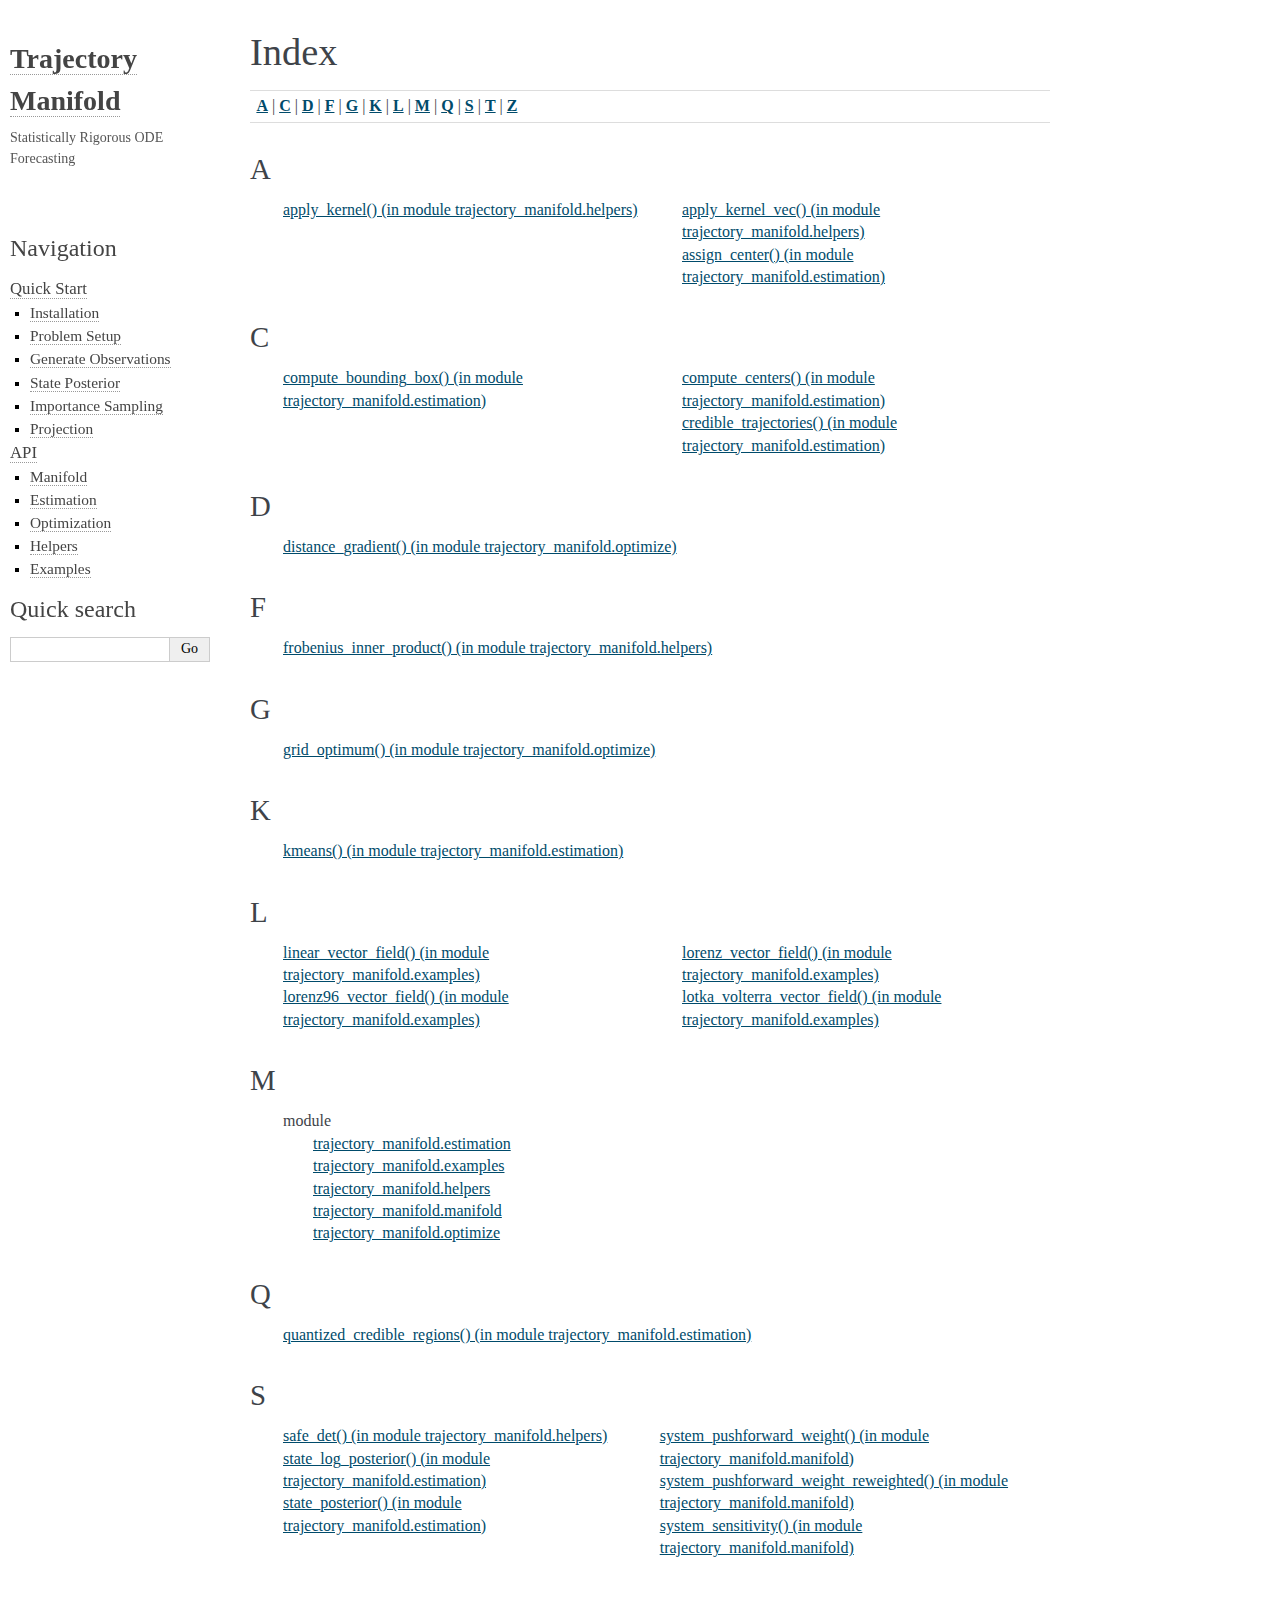
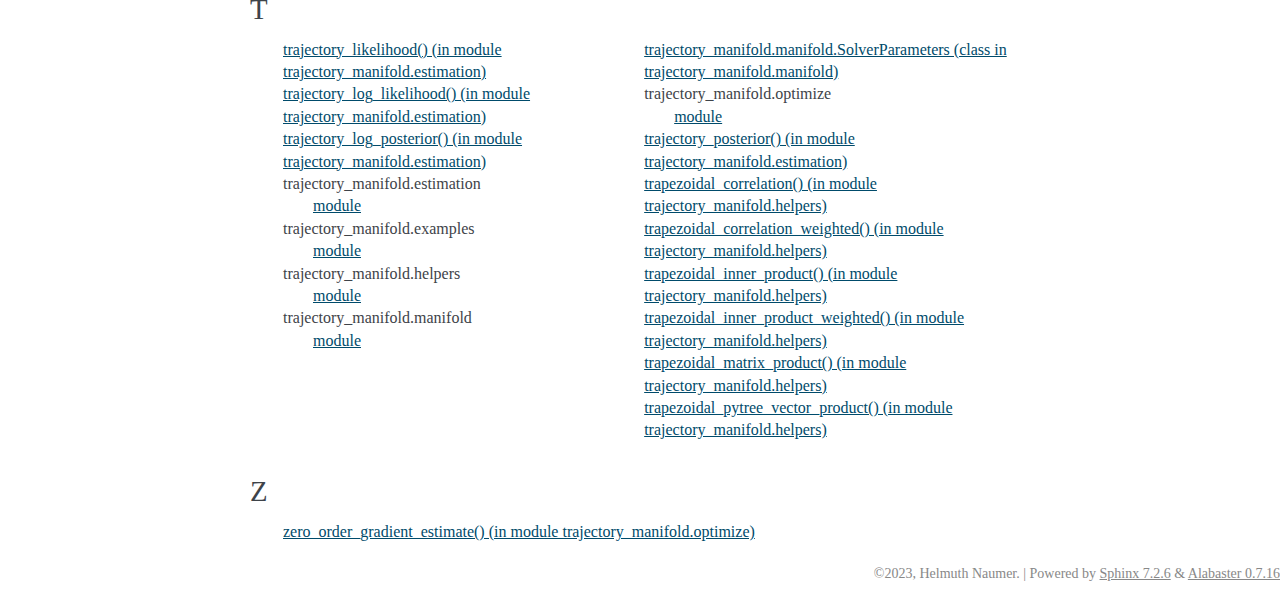
<file: genindex.html>
<!DOCTYPE html>

<html lang="en" data-content_root="./">
  <head>
    <meta charset="utf-8" />
    <meta name="viewport" content="width=device-width, initial-scale=1.0" />
    <title>Index &#8212; Trajectory Manifold 0.1 documentation</title>
    <link rel="stylesheet" type="text/css" href="_static/pygments.css?v=d1102ebc" />
    <link rel="stylesheet" type="text/css" href="_static/alabaster.css?v=66b37b67" />
    <link rel="stylesheet" type="text/css" href="_static/copybutton.css?v=76b2166b" />
    <link rel="stylesheet" type="text/css" href="_static/css/custom.css?v=09f140b0" />
    <script src="_static/documentation_options.js?v=2709fde1"></script>
    <script src="_static/doctools.js?v=888ff710"></script>
    <script src="_static/sphinx_highlight.js?v=dc90522c"></script>
    <script src="_static/clipboard.min.js?v=a7894cd8"></script>
    <script src="_static/copybutton.js?v=f281be69"></script>
    <link rel="index" title="Index" href="#" />
    <link rel="search" title="Search" href="search.html" />
   
  <link rel="stylesheet" href="_static/custom.css" type="text/css" />
  

  
  

  </head><body>
  <div class="document">
    
      <div class="sphinxsidebar" role="navigation" aria-label="main navigation">
        <div class="sphinxsidebarwrapper">
<h1 class="logo"><a href="index.html">Trajectory Manifold</a></h1>



<p class="blurb">Statistically Rigorous ODE Forecasting</p>




<p>
<iframe src="https://ghbtns.com/github-btn.html?user=Helmuthn&repo=trajectory_manifold&type=watch&count=true&size=large&v=2"
  allowtransparency="true" frameborder="0" scrolling="0" width="200px" height="35px"></iframe>
</p>





<h3>Navigation</h3>
<ul>
<li class="toctree-l1"><a class="reference internal" href="usage.html">Quick Start</a><ul>
<li class="toctree-l2"><a class="reference internal" href="usage.html#installation">Installation</a></li>
<li class="toctree-l2"><a class="reference internal" href="usage.html#problem-setup">Problem Setup</a></li>
<li class="toctree-l2"><a class="reference internal" href="usage.html#generate-observations">Generate Observations</a></li>
<li class="toctree-l2"><a class="reference internal" href="usage.html#state-posterior">State Posterior</a></li>
<li class="toctree-l2"><a class="reference internal" href="usage.html#importance-sampling">Importance Sampling</a></li>
<li class="toctree-l2"><a class="reference internal" href="usage.html#projection">Projection</a></li>
</ul>
</li>
<li class="toctree-l1"><a class="reference internal" href="api.html">API</a><ul>
<li class="toctree-l2"><a class="reference internal" href="api.html#manifold">Manifold</a></li>
<li class="toctree-l2"><a class="reference internal" href="api.html#estimation">Estimation</a></li>
<li class="toctree-l2"><a class="reference internal" href="api.html#optimization">Optimization</a></li>
<li class="toctree-l2"><a class="reference internal" href="api.html#helpers">Helpers</a></li>
<li class="toctree-l2"><a class="reference internal" href="api.html#examples">Examples</a></li>
</ul>
</li>
</ul>


<div id="searchbox" style="display: none" role="search">
  <h3 id="searchlabel">Quick search</h3>
    <div class="searchformwrapper">
    <form class="search" action="search.html" method="get">
      <input type="text" name="q" aria-labelledby="searchlabel" autocomplete="off" autocorrect="off" autocapitalize="off" spellcheck="false"/>
      <input type="submit" value="Go" />
    </form>
    </div>
</div>
<script>document.getElementById('searchbox').style.display = "block"</script>
        </div>
      </div>
      <div class="documentwrapper">
        <div class="bodywrapper">
          

          <div class="body" role="main">
            

<h1 id="index">Index</h1>

<div class="genindex-jumpbox">
 <a href="#A"><strong>A</strong></a>
 | <a href="#C"><strong>C</strong></a>
 | <a href="#D"><strong>D</strong></a>
 | <a href="#F"><strong>F</strong></a>
 | <a href="#G"><strong>G</strong></a>
 | <a href="#K"><strong>K</strong></a>
 | <a href="#L"><strong>L</strong></a>
 | <a href="#M"><strong>M</strong></a>
 | <a href="#Q"><strong>Q</strong></a>
 | <a href="#S"><strong>S</strong></a>
 | <a href="#T"><strong>T</strong></a>
 | <a href="#Z"><strong>Z</strong></a>
 
</div>
<h2 id="A">A</h2>
<table style="width: 100%" class="indextable genindextable"><tr>
  <td style="width: 33%; vertical-align: top;"><ul>
      <li><a href="api.html#trajectory_manifold.helpers.apply_kernel">apply_kernel() (in module trajectory_manifold.helpers)</a>
</li>
  </ul></td>
  <td style="width: 33%; vertical-align: top;"><ul>
      <li><a href="api.html#trajectory_manifold.helpers.apply_kernel_vec">apply_kernel_vec() (in module trajectory_manifold.helpers)</a>
</li>
      <li><a href="api.html#trajectory_manifold.estimation.assign_center">assign_center() (in module trajectory_manifold.estimation)</a>
</li>
  </ul></td>
</tr></table>

<h2 id="C">C</h2>
<table style="width: 100%" class="indextable genindextable"><tr>
  <td style="width: 33%; vertical-align: top;"><ul>
      <li><a href="api.html#trajectory_manifold.estimation.compute_bounding_box">compute_bounding_box() (in module trajectory_manifold.estimation)</a>
</li>
  </ul></td>
  <td style="width: 33%; vertical-align: top;"><ul>
      <li><a href="api.html#trajectory_manifold.estimation.compute_centers">compute_centers() (in module trajectory_manifold.estimation)</a>
</li>
      <li><a href="api.html#trajectory_manifold.estimation.credible_trajectories">credible_trajectories() (in module trajectory_manifold.estimation)</a>
</li>
  </ul></td>
</tr></table>

<h2 id="D">D</h2>
<table style="width: 100%" class="indextable genindextable"><tr>
  <td style="width: 33%; vertical-align: top;"><ul>
      <li><a href="api.html#trajectory_manifold.optimize.distance_gradient">distance_gradient() (in module trajectory_manifold.optimize)</a>
</li>
  </ul></td>
</tr></table>

<h2 id="F">F</h2>
<table style="width: 100%" class="indextable genindextable"><tr>
  <td style="width: 33%; vertical-align: top;"><ul>
      <li><a href="api.html#trajectory_manifold.helpers.frobenius_inner_product">frobenius_inner_product() (in module trajectory_manifold.helpers)</a>
</li>
  </ul></td>
</tr></table>

<h2 id="G">G</h2>
<table style="width: 100%" class="indextable genindextable"><tr>
  <td style="width: 33%; vertical-align: top;"><ul>
      <li><a href="api.html#trajectory_manifold.optimize.grid_optimum">grid_optimum() (in module trajectory_manifold.optimize)</a>
</li>
  </ul></td>
</tr></table>

<h2 id="K">K</h2>
<table style="width: 100%" class="indextable genindextable"><tr>
  <td style="width: 33%; vertical-align: top;"><ul>
      <li><a href="api.html#trajectory_manifold.estimation.kmeans">kmeans() (in module trajectory_manifold.estimation)</a>
</li>
  </ul></td>
</tr></table>

<h2 id="L">L</h2>
<table style="width: 100%" class="indextable genindextable"><tr>
  <td style="width: 33%; vertical-align: top;"><ul>
      <li><a href="api.html#trajectory_manifold.examples.linear_vector_field">linear_vector_field() (in module trajectory_manifold.examples)</a>
</li>
      <li><a href="api.html#trajectory_manifold.examples.lorenz96_vector_field">lorenz96_vector_field() (in module trajectory_manifold.examples)</a>
</li>
  </ul></td>
  <td style="width: 33%; vertical-align: top;"><ul>
      <li><a href="api.html#trajectory_manifold.examples.lorenz_vector_field">lorenz_vector_field() (in module trajectory_manifold.examples)</a>
</li>
      <li><a href="api.html#trajectory_manifold.examples.lotka_volterra_vector_field">lotka_volterra_vector_field() (in module trajectory_manifold.examples)</a>
</li>
  </ul></td>
</tr></table>

<h2 id="M">M</h2>
<table style="width: 100%" class="indextable genindextable"><tr>
  <td style="width: 33%; vertical-align: top;"><ul>
      <li>
    module

      <ul>
        <li><a href="api.html#module-trajectory_manifold.estimation">trajectory_manifold.estimation</a>
</li>
        <li><a href="api.html#module-trajectory_manifold.examples">trajectory_manifold.examples</a>
</li>
        <li><a href="api.html#module-trajectory_manifold.helpers">trajectory_manifold.helpers</a>
</li>
        <li><a href="api.html#module-trajectory_manifold.manifold">trajectory_manifold.manifold</a>
</li>
        <li><a href="api.html#module-trajectory_manifold.optimize">trajectory_manifold.optimize</a>
</li>
      </ul></li>
  </ul></td>
</tr></table>

<h2 id="Q">Q</h2>
<table style="width: 100%" class="indextable genindextable"><tr>
  <td style="width: 33%; vertical-align: top;"><ul>
      <li><a href="api.html#trajectory_manifold.estimation.quantized_credible_regions">quantized_credible_regions() (in module trajectory_manifold.estimation)</a>
</li>
  </ul></td>
</tr></table>

<h2 id="S">S</h2>
<table style="width: 100%" class="indextable genindextable"><tr>
  <td style="width: 33%; vertical-align: top;"><ul>
      <li><a href="api.html#trajectory_manifold.helpers.safe_det">safe_det() (in module trajectory_manifold.helpers)</a>
</li>
      <li><a href="api.html#trajectory_manifold.estimation.state_log_posterior">state_log_posterior() (in module trajectory_manifold.estimation)</a>
</li>
      <li><a href="api.html#trajectory_manifold.estimation.state_posterior">state_posterior() (in module trajectory_manifold.estimation)</a>
</li>
  </ul></td>
  <td style="width: 33%; vertical-align: top;"><ul>
      <li><a href="api.html#trajectory_manifold.manifold.system_pushforward_weight">system_pushforward_weight() (in module trajectory_manifold.manifold)</a>
</li>
      <li><a href="api.html#trajectory_manifold.manifold.system_pushforward_weight_reweighted">system_pushforward_weight_reweighted() (in module trajectory_manifold.manifold)</a>
</li>
      <li><a href="api.html#trajectory_manifold.manifold.system_sensitivity">system_sensitivity() (in module trajectory_manifold.manifold)</a>
</li>
  </ul></td>
</tr></table>

<h2 id="T">T</h2>
<table style="width: 100%" class="indextable genindextable"><tr>
  <td style="width: 33%; vertical-align: top;"><ul>
      <li><a href="api.html#trajectory_manifold.estimation.trajectory_likelihood">trajectory_likelihood() (in module trajectory_manifold.estimation)</a>
</li>
      <li><a href="api.html#trajectory_manifold.estimation.trajectory_log_likelihood">trajectory_log_likelihood() (in module trajectory_manifold.estimation)</a>
</li>
      <li><a href="api.html#trajectory_manifold.estimation.trajectory_log_posterior">trajectory_log_posterior() (in module trajectory_manifold.estimation)</a>
</li>
      <li>
    trajectory_manifold.estimation

      <ul>
        <li><a href="api.html#module-trajectory_manifold.estimation">module</a>
</li>
      </ul></li>
      <li>
    trajectory_manifold.examples

      <ul>
        <li><a href="api.html#module-trajectory_manifold.examples">module</a>
</li>
      </ul></li>
      <li>
    trajectory_manifold.helpers

      <ul>
        <li><a href="api.html#module-trajectory_manifold.helpers">module</a>
</li>
      </ul></li>
      <li>
    trajectory_manifold.manifold

      <ul>
        <li><a href="api.html#module-trajectory_manifold.manifold">module</a>
</li>
      </ul></li>
  </ul></td>
  <td style="width: 33%; vertical-align: top;"><ul>
      <li><a href="api.html#trajectory_manifold.manifold.trajectory_manifold.manifold.SolverParameters">trajectory_manifold.manifold.SolverParameters (class in trajectory_manifold.manifold)</a>
</li>
      <li>
    trajectory_manifold.optimize

      <ul>
        <li><a href="api.html#module-trajectory_manifold.optimize">module</a>
</li>
      </ul></li>
      <li><a href="api.html#trajectory_manifold.estimation.trajectory_posterior">trajectory_posterior() (in module trajectory_manifold.estimation)</a>
</li>
      <li><a href="api.html#trajectory_manifold.helpers.trapezoidal_correlation">trapezoidal_correlation() (in module trajectory_manifold.helpers)</a>
</li>
      <li><a href="api.html#trajectory_manifold.helpers.trapezoidal_correlation_weighted">trapezoidal_correlation_weighted() (in module trajectory_manifold.helpers)</a>
</li>
      <li><a href="api.html#trajectory_manifold.helpers.trapezoidal_inner_product">trapezoidal_inner_product() (in module trajectory_manifold.helpers)</a>
</li>
      <li><a href="api.html#trajectory_manifold.helpers.trapezoidal_inner_product_weighted">trapezoidal_inner_product_weighted() (in module trajectory_manifold.helpers)</a>
</li>
      <li><a href="api.html#trajectory_manifold.helpers.trapezoidal_matrix_product">trapezoidal_matrix_product() (in module trajectory_manifold.helpers)</a>
</li>
      <li><a href="api.html#trajectory_manifold.helpers.trapezoidal_pytree_vector_product">trapezoidal_pytree_vector_product() (in module trajectory_manifold.helpers)</a>
</li>
  </ul></td>
</tr></table>

<h2 id="Z">Z</h2>
<table style="width: 100%" class="indextable genindextable"><tr>
  <td style="width: 33%; vertical-align: top;"><ul>
      <li><a href="api.html#trajectory_manifold.optimize.zero_order_gradient_estimate">zero_order_gradient_estimate() (in module trajectory_manifold.optimize)</a>
</li>
  </ul></td>
</tr></table>



          </div>
          
        </div>
      </div>
    <div class="clearer"></div>
  </div>
    <div class="footer">
      &#169;2023, Helmuth Naumer.
      
      |
      Powered by <a href="https://www.sphinx-doc.org/">Sphinx 7.2.6</a>
      &amp; <a href="https://alabaster.readthedocs.io">Alabaster 0.7.16</a>
      
    </div>

    

    
  </body>
</html>
</file>
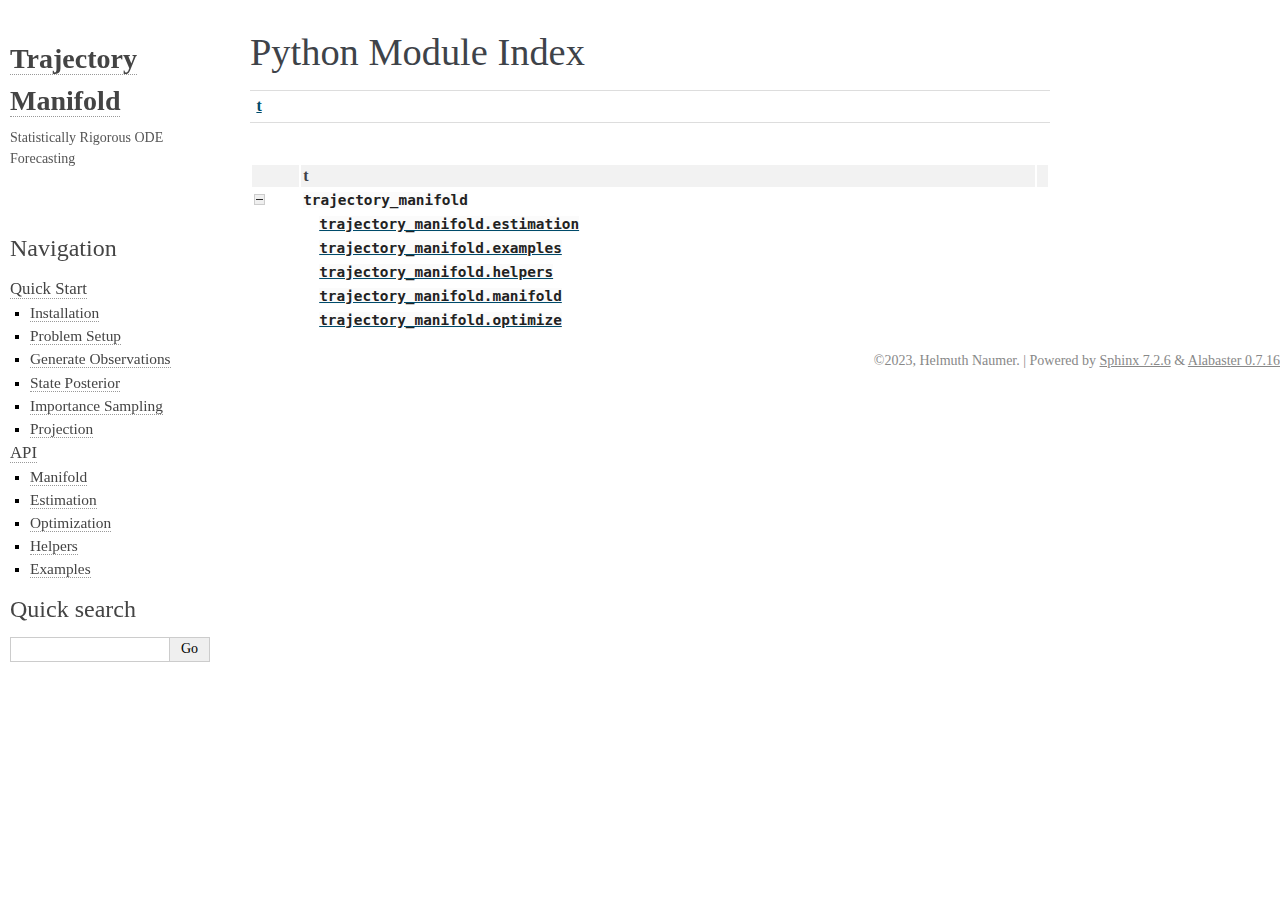
<file: py-modindex.html>
<!DOCTYPE html>

<html lang="en" data-content_root="./">
  <head>
    <meta charset="utf-8" />
    <meta name="viewport" content="width=device-width, initial-scale=1.0" />
    <title>Python Module Index &#8212; Trajectory Manifold 0.1 documentation</title>
    <link rel="stylesheet" type="text/css" href="_static/pygments.css?v=d1102ebc" />
    <link rel="stylesheet" type="text/css" href="_static/alabaster.css?v=66b37b67" />
    <link rel="stylesheet" type="text/css" href="_static/copybutton.css?v=76b2166b" />
    <link rel="stylesheet" type="text/css" href="_static/css/custom.css?v=09f140b0" />
    <script src="_static/documentation_options.js?v=2709fde1"></script>
    <script src="_static/doctools.js?v=888ff710"></script>
    <script src="_static/sphinx_highlight.js?v=dc90522c"></script>
    <script src="_static/clipboard.min.js?v=a7894cd8"></script>
    <script src="_static/copybutton.js?v=f281be69"></script>
    <link rel="index" title="Index" href="genindex.html" />
    <link rel="search" title="Search" href="search.html" />

   
  <link rel="stylesheet" href="_static/custom.css" type="text/css" />
  

  
  



  </head><body>
  <div class="document">
    
      <div class="sphinxsidebar" role="navigation" aria-label="main navigation">
        <div class="sphinxsidebarwrapper">
<h1 class="logo"><a href="index.html">Trajectory Manifold</a></h1>



<p class="blurb">Statistically Rigorous ODE Forecasting</p>




<p>
<iframe src="https://ghbtns.com/github-btn.html?user=Helmuthn&repo=trajectory_manifold&type=watch&count=true&size=large&v=2"
  allowtransparency="true" frameborder="0" scrolling="0" width="200px" height="35px"></iframe>
</p>





<h3>Navigation</h3>
<ul>
<li class="toctree-l1"><a class="reference internal" href="usage.html">Quick Start</a><ul>
<li class="toctree-l2"><a class="reference internal" href="usage.html#installation">Installation</a></li>
<li class="toctree-l2"><a class="reference internal" href="usage.html#problem-setup">Problem Setup</a></li>
<li class="toctree-l2"><a class="reference internal" href="usage.html#generate-observations">Generate Observations</a></li>
<li class="toctree-l2"><a class="reference internal" href="usage.html#state-posterior">State Posterior</a></li>
<li class="toctree-l2"><a class="reference internal" href="usage.html#importance-sampling">Importance Sampling</a></li>
<li class="toctree-l2"><a class="reference internal" href="usage.html#projection">Projection</a></li>
</ul>
</li>
<li class="toctree-l1"><a class="reference internal" href="api.html">API</a><ul>
<li class="toctree-l2"><a class="reference internal" href="api.html#manifold">Manifold</a></li>
<li class="toctree-l2"><a class="reference internal" href="api.html#estimation">Estimation</a></li>
<li class="toctree-l2"><a class="reference internal" href="api.html#optimization">Optimization</a></li>
<li class="toctree-l2"><a class="reference internal" href="api.html#helpers">Helpers</a></li>
<li class="toctree-l2"><a class="reference internal" href="api.html#examples">Examples</a></li>
</ul>
</li>
</ul>


<div id="searchbox" style="display: none" role="search">
  <h3 id="searchlabel">Quick search</h3>
    <div class="searchformwrapper">
    <form class="search" action="search.html" method="get">
      <input type="text" name="q" aria-labelledby="searchlabel" autocomplete="off" autocorrect="off" autocapitalize="off" spellcheck="false"/>
      <input type="submit" value="Go" />
    </form>
    </div>
</div>
<script>document.getElementById('searchbox').style.display = "block"</script>
        </div>
      </div>
      <div class="documentwrapper">
        <div class="bodywrapper">
          

          <div class="body" role="main">
            

   <h1>Python Module Index</h1>

   <div class="modindex-jumpbox">
   <a href="#cap-t"><strong>t</strong></a>
   </div>

   <table class="indextable modindextable">
     <tr class="pcap"><td></td><td>&#160;</td><td></td></tr>
     <tr class="cap" id="cap-t"><td></td><td>
       <strong>t</strong></td><td></td></tr>
     <tr>
       <td><img src="_static/minus.png" class="toggler"
              id="toggle-1" style="display: none" alt="-" /></td>
       <td>
       <code class="xref">trajectory_manifold</code></td><td>
       <em></em></td></tr>
     <tr class="cg-1">
       <td></td>
       <td>&#160;&#160;&#160;
       <a href="api.html#module-trajectory_manifold.estimation"><code class="xref">trajectory_manifold.estimation</code></a></td><td>
       <em></em></td></tr>
     <tr class="cg-1">
       <td></td>
       <td>&#160;&#160;&#160;
       <a href="api.html#module-trajectory_manifold.examples"><code class="xref">trajectory_manifold.examples</code></a></td><td>
       <em></em></td></tr>
     <tr class="cg-1">
       <td></td>
       <td>&#160;&#160;&#160;
       <a href="api.html#module-trajectory_manifold.helpers"><code class="xref">trajectory_manifold.helpers</code></a></td><td>
       <em></em></td></tr>
     <tr class="cg-1">
       <td></td>
       <td>&#160;&#160;&#160;
       <a href="api.html#module-trajectory_manifold.manifold"><code class="xref">trajectory_manifold.manifold</code></a></td><td>
       <em></em></td></tr>
     <tr class="cg-1">
       <td></td>
       <td>&#160;&#160;&#160;
       <a href="api.html#module-trajectory_manifold.optimize"><code class="xref">trajectory_manifold.optimize</code></a></td><td>
       <em></em></td></tr>
   </table>


          </div>
          
        </div>
      </div>
    <div class="clearer"></div>
  </div>
    <div class="footer">
      &#169;2023, Helmuth Naumer.
      
      |
      Powered by <a href="https://www.sphinx-doc.org/">Sphinx 7.2.6</a>
      &amp; <a href="https://alabaster.readthedocs.io">Alabaster 0.7.16</a>
      
    </div>

    

    
  </body>
</html>
</file>
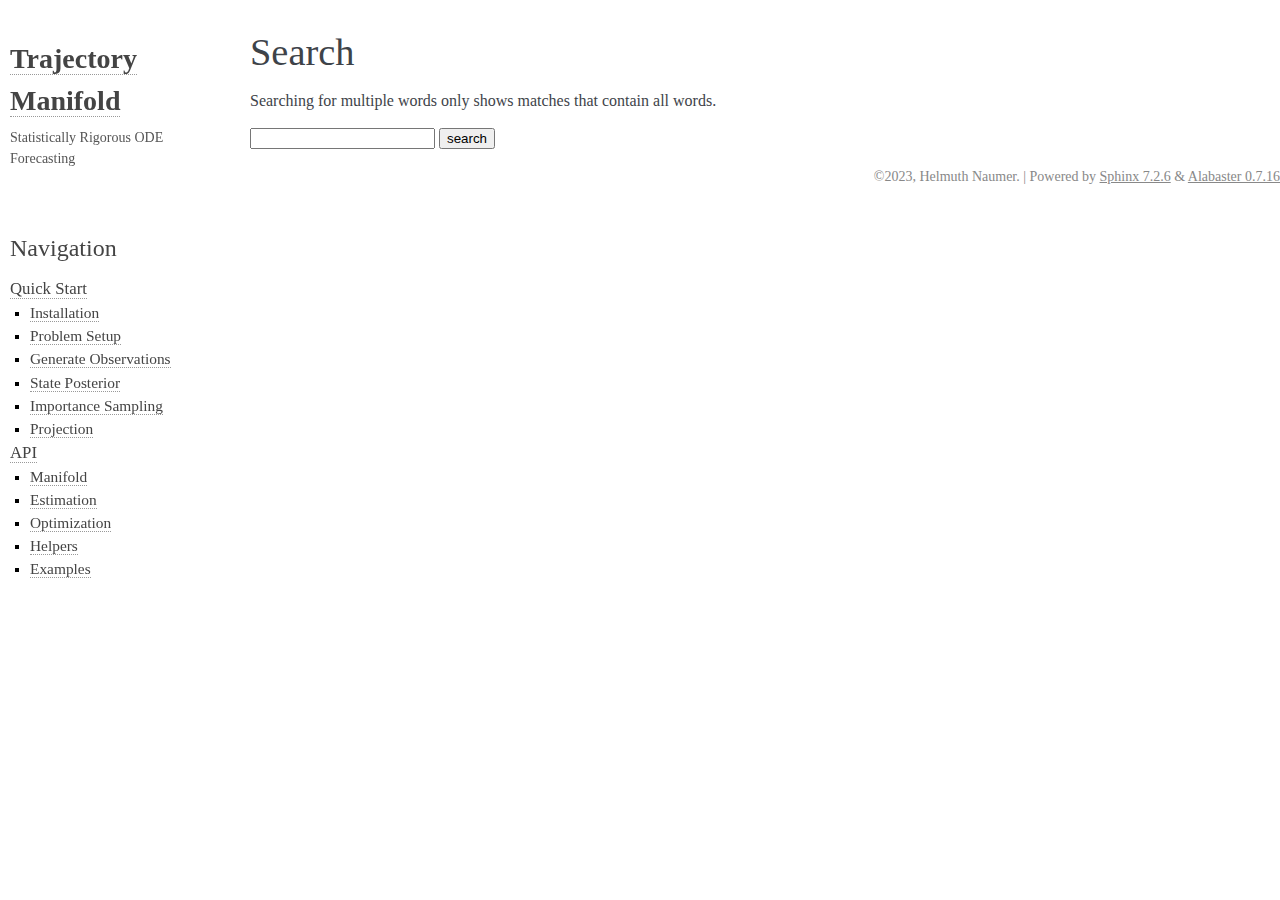
<file: search.html>
<!DOCTYPE html>

<html lang="en" data-content_root="./">
  <head>
    <meta charset="utf-8" />
    <meta name="viewport" content="width=device-width, initial-scale=1.0" />
    <title>Search &#8212; Trajectory Manifold 0.1 documentation</title>
    <link rel="stylesheet" type="text/css" href="_static/pygments.css?v=d1102ebc" />
    <link rel="stylesheet" type="text/css" href="_static/alabaster.css?v=66b37b67" />
    <link rel="stylesheet" type="text/css" href="_static/copybutton.css?v=76b2166b" />
    <link rel="stylesheet" type="text/css" href="_static/css/custom.css?v=09f140b0" />
    
    <script src="_static/documentation_options.js?v=2709fde1"></script>
    <script src="_static/doctools.js?v=888ff710"></script>
    <script src="_static/sphinx_highlight.js?v=dc90522c"></script>
    <script src="_static/clipboard.min.js?v=a7894cd8"></script>
    <script src="_static/copybutton.js?v=f281be69"></script>
    <script src="_static/searchtools.js"></script>
    <script src="_static/language_data.js"></script>
    <link rel="index" title="Index" href="genindex.html" />
    <link rel="search" title="Search" href="#" />
  <script src="searchindex.js" defer></script>
  
   
  <link rel="stylesheet" href="_static/custom.css" type="text/css" />
  

  
  


  </head><body>
  <div class="document">
    
      <div class="sphinxsidebar" role="navigation" aria-label="main navigation">
        <div class="sphinxsidebarwrapper">
<h1 class="logo"><a href="index.html">Trajectory Manifold</a></h1>



<p class="blurb">Statistically Rigorous ODE Forecasting</p>




<p>
<iframe src="https://ghbtns.com/github-btn.html?user=Helmuthn&repo=trajectory_manifold&type=watch&count=true&size=large&v=2"
  allowtransparency="true" frameborder="0" scrolling="0" width="200px" height="35px"></iframe>
</p>





<h3>Navigation</h3>
<ul>
<li class="toctree-l1"><a class="reference internal" href="usage.html">Quick Start</a><ul>
<li class="toctree-l2"><a class="reference internal" href="usage.html#installation">Installation</a></li>
<li class="toctree-l2"><a class="reference internal" href="usage.html#problem-setup">Problem Setup</a></li>
<li class="toctree-l2"><a class="reference internal" href="usage.html#generate-observations">Generate Observations</a></li>
<li class="toctree-l2"><a class="reference internal" href="usage.html#state-posterior">State Posterior</a></li>
<li class="toctree-l2"><a class="reference internal" href="usage.html#importance-sampling">Importance Sampling</a></li>
<li class="toctree-l2"><a class="reference internal" href="usage.html#projection">Projection</a></li>
</ul>
</li>
<li class="toctree-l1"><a class="reference internal" href="api.html">API</a><ul>
<li class="toctree-l2"><a class="reference internal" href="api.html#manifold">Manifold</a></li>
<li class="toctree-l2"><a class="reference internal" href="api.html#estimation">Estimation</a></li>
<li class="toctree-l2"><a class="reference internal" href="api.html#optimization">Optimization</a></li>
<li class="toctree-l2"><a class="reference internal" href="api.html#helpers">Helpers</a></li>
<li class="toctree-l2"><a class="reference internal" href="api.html#examples">Examples</a></li>
</ul>
</li>
</ul>


        </div>
      </div>
      <div class="documentwrapper">
        <div class="bodywrapper">
          

          <div class="body" role="main">
            
  <h1 id="search-documentation">Search</h1>
  
  <noscript>
  <div class="admonition warning">
  <p>
    Please activate JavaScript to enable the search
    functionality.
  </p>
  </div>
  </noscript>
  
  
  <p>
    Searching for multiple words only shows matches that contain
    all words.
  </p>
  
  
  <form action="" method="get">
    <input type="text" name="q" aria-labelledby="search-documentation" value="" autocomplete="off" autocorrect="off" autocapitalize="off" spellcheck="false"/>
    <input type="submit" value="search" />
    <span id="search-progress" style="padding-left: 10px"></span>
  </form>
  
  
  
  <div id="search-results">
  
  </div>
  

          </div>
          
        </div>
      </div>
    <div class="clearer"></div>
  </div>
    <div class="footer">
      &#169;2023, Helmuth Naumer.
      
      |
      Powered by <a href="https://www.sphinx-doc.org/">Sphinx 7.2.6</a>
      &amp; <a href="https://alabaster.readthedocs.io">Alabaster 0.7.16</a>
      
    </div>

    

    
  </body>
</html>
</file>
<file: _static/pygments.css>
pre { line-height: 125%; }
td.linenos .normal { color: inherit; background-color: transparent; padding-left: 5px; padding-right: 5px; }
span.linenos { color: inherit; background-color: transparent; padding-left: 5px; padding-right: 5px; }
td.linenos .special { color: #000000; background-color: #ffffc0; padding-left: 5px; padding-right: 5px; }
span.linenos.special { color: #000000; background-color: #ffffc0; padding-left: 5px; padding-right: 5px; }
.highlight .hll { background-color: #ffffcc }
.highlight { background: #f8f8f8; }
.highlight .c { color: #8f5902; font-style: italic } /* Comment */
.highlight .err { color: #a40000; border: 1px solid #ef2929 } /* Error */
.highlight .g { color: #000000 } /* Generic */
.highlight .k { color: #004461; font-weight: bold } /* Keyword */
.highlight .l { color: #000000 } /* Literal */
.highlight .n { color: #000000 } /* Name */
.highlight .o { color: #582800 } /* Operator */
.highlight .x { color: #000000 } /* Other */
.highlight .p { color: #000000; font-weight: bold } /* Punctuation */
.highlight .ch { color: #8f5902; font-style: italic } /* Comment.Hashbang */
.highlight .cm { color: #8f5902; font-style: italic } /* Comment.Multiline */
.highlight .cp { color: #8f5902 } /* Comment.Preproc */
.highlight .cpf { color: #8f5902; font-style: italic } /* Comment.PreprocFile */
.highlight .c1 { color: #8f5902; font-style: italic } /* Comment.Single */
.highlight .cs { color: #8f5902; font-style: italic } /* Comment.Special */
.highlight .gd { color: #a40000 } /* Generic.Deleted */
.highlight .ge { color: #000000; font-style: italic } /* Generic.Emph */
.highlight .ges { color: #000000 } /* Generic.EmphStrong */
.highlight .gr { color: #ef2929 } /* Generic.Error */
.highlight .gh { color: #000080; font-weight: bold } /* Generic.Heading */
.highlight .gi { color: #00A000 } /* Generic.Inserted */
.highlight .go { color: #888888 } /* Generic.Output */
.highlight .gp { color: #745334 } /* Generic.Prompt */
.highlight .gs { color: #000000; font-weight: bold } /* Generic.Strong */
.highlight .gu { color: #800080; font-weight: bold } /* Generic.Subheading */
.highlight .gt { color: #a40000; font-weight: bold } /* Generic.Traceback */
.highlight .kc { color: #004461; font-weight: bold } /* Keyword.Constant */
.highlight .kd { color: #004461; font-weight: bold } /* Keyword.Declaration */
.highlight .kn { color: #004461; font-weight: bold } /* Keyword.Namespace */
.highlight .kp { color: #004461; font-weight: bold } /* Keyword.Pseudo */
.highlight .kr { color: #004461; font-weight: bold } /* Keyword.Reserved */
.highlight .kt { color: #004461; font-weight: bold } /* Keyword.Type */
.highlight .ld { color: #000000 } /* Literal.Date */
.highlight .m { color: #990000 } /* Literal.Number */
.highlight .s { color: #4e9a06 } /* Literal.String */
.highlight .na { color: #c4a000 } /* Name.Attribute */
.highlight .nb { color: #004461 } /* Name.Builtin */
.highlight .nc { color: #000000 } /* Name.Class */
.highlight .no { color: #000000 } /* Name.Constant */
.highlight .nd { color: #888888 } /* Name.Decorator */
.highlight .ni { color: #ce5c00 } /* Name.Entity */
.highlight .ne { color: #cc0000; font-weight: bold } /* Name.Exception */
.highlight .nf { color: #000000 } /* Name.Function */
.highlight .nl { color: #f57900 } /* Name.Label */
.highlight .nn { color: #000000 } /* Name.Namespace */
.highlight .nx { color: #000000 } /* Name.Other */
.highlight .py { color: #000000 } /* Name.Property */
.highlight .nt { color: #004461; font-weight: bold } /* Name.Tag */
.highlight .nv { color: #000000 } /* Name.Variable */
.highlight .ow { color: #004461; font-weight: bold } /* Operator.Word */
.highlight .pm { color: #000000; font-weight: bold } /* Punctuation.Marker */
.highlight .w { color: #f8f8f8 } /* Text.Whitespace */
.highlight .mb { color: #990000 } /* Literal.Number.Bin */
.highlight .mf { color: #990000 } /* Literal.Number.Float */
.highlight .mh { color: #990000 } /* Literal.Number.Hex */
.highlight .mi { color: #990000 } /* Literal.Number.Integer */
.highlight .mo { color: #990000 } /* Literal.Number.Oct */
.highlight .sa { color: #4e9a06 } /* Literal.String.Affix */
.highlight .sb { color: #4e9a06 } /* Literal.String.Backtick */
.highlight .sc { color: #4e9a06 } /* Literal.String.Char */
.highlight .dl { color: #4e9a06 } /* Literal.String.Delimiter */
.highlight .sd { color: #8f5902; font-style: italic } /* Literal.String.Doc */
.highlight .s2 { color: #4e9a06 } /* Literal.String.Double */
.highlight .se { color: #4e9a06 } /* Literal.String.Escape */
.highlight .sh { color: #4e9a06 } /* Literal.String.Heredoc */
.highlight .si { color: #4e9a06 } /* Literal.String.Interpol */
.highlight .sx { color: #4e9a06 } /* Literal.String.Other */
.highlight .sr { color: #4e9a06 } /* Literal.String.Regex */
.highlight .s1 { color: #4e9a06 } /* Literal.String.Single */
.highlight .ss { color: #4e9a06 } /* Literal.String.Symbol */
.highlight .bp { color: #3465a4 } /* Name.Builtin.Pseudo */
.highlight .fm { color: #000000 } /* Name.Function.Magic */
.highlight .vc { color: #000000 } /* Name.Variable.Class */
.highlight .vg { color: #000000 } /* Name.Variable.Global */
.highlight .vi { color: #000000 } /* Name.Variable.Instance */
.highlight .vm { color: #000000 } /* Name.Variable.Magic */
.highlight .il { color: #990000 } /* Literal.Number.Integer.Long */
</file>
<file: _static/alabaster.css>
@import url("basic.css");

/* -- page layout ----------------------------------------------------------- */

body {
    font-family: Georgia, serif;
    font-size: 1em;
    background-color: #fff;
    color: #000;
    margin: 0;
    padding: 0;
}


div.document {
    width: 80rem;
    margin: 30px auto 0 auto;
}

div.documentwrapper {
    float: left;
    width: 100%;
}

div.bodywrapper {
    margin: 0 0 0 220px;
}

div.sphinxsidebar {
    width: 220px;
    font-size: 14px;
    line-height: 1.5;
}

hr {
    border: 1px solid #B1B4B6;
}

div.body {
    background-color: #fff;
    color: #3E4349;
    padding: 0 30px 0 30px;
}

div.body > .section {
    text-align: left;
}

div.footer {
    width: 80rem;
    margin: 20px auto 30px auto;
    font-size: 14px;
    color: #888;
    text-align: right;
}

div.footer a {
    color: #888;
}

p.caption {
    font-family: inherit;
    font-size: inherit;
}


div.relations {
    display: none;
}


div.sphinxsidebar {
    max-height: 100%;
    overflow-y: auto;
}

div.sphinxsidebar a {
    color: #444;
    text-decoration: none;
    border-bottom: 1px dotted #999;
}

div.sphinxsidebar a:hover {
    border-bottom: 1px solid #999;
}

div.sphinxsidebarwrapper {
    padding: 18px 10px;
}

div.sphinxsidebarwrapper p.logo {
    padding: 0;
    margin: -10px 0 0 0px;
    text-align: center;
}

div.sphinxsidebarwrapper h1.logo {
    margin-top: -10px;
    text-align: center;
    margin-bottom: 5px;
    text-align: left;
}

div.sphinxsidebarwrapper h1.logo-name {
    margin-top: 0px;
}

div.sphinxsidebarwrapper p.blurb {
    margin-top: 0;
    font-style: normal;
}

div.sphinxsidebar h3,
div.sphinxsidebar h4 {
    font-family: Georgia, serif;
    color: #444;
    font-size: 24px;
    font-weight: normal;
    margin: 0 0 5px 0;
    padding: 0;
}

div.sphinxsidebar h4 {
    font-size: 20px;
}

div.sphinxsidebar h3 a {
    color: #444;
}

div.sphinxsidebar p.logo a,
div.sphinxsidebar h3 a,
div.sphinxsidebar p.logo a:hover,
div.sphinxsidebar h3 a:hover {
    border: none;
}

div.sphinxsidebar p {
    color: #555;
    margin: 10px 0;
}

div.sphinxsidebar ul {
    margin: 10px 0;
    padding: 0;
    color: #000;
}

div.sphinxsidebar ul li.toctree-l1 > a {
    font-size: 120%;
}

div.sphinxsidebar ul li.toctree-l2 > a {
    font-size: 110%;
}

div.sphinxsidebar input {
    border: 1px solid #CCC;
    font-family: Georgia, serif;
    font-size: 1em;
}

div.sphinxsidebar #searchbox input[type="text"] {
    width: 160px;
}

div.sphinxsidebar .search > div {
    display: table-cell;
}

div.sphinxsidebar hr {
    border: none;
    height: 1px;
    color: #AAA;
    background: #AAA;

    text-align: left;
    margin-left: 0;
    width: 50%;
}

div.sphinxsidebar .badge {
    border-bottom: none;
}

div.sphinxsidebar .badge:hover {
    border-bottom: none;
}

/* To address an issue with donation coming after search */
div.sphinxsidebar h3.donation {
    margin-top: 10px;
}

/* -- body styles ----------------------------------------------------------- */

a {
    color: #004B6B;
    text-decoration: underline;
}

a:hover {
    color: #6D4100;
    text-decoration: underline;
}

div.body h1,
div.body h2,
div.body h3,
div.body h4,
div.body h5,
div.body h6 {
    font-family: Georgia, serif;
    font-weight: normal;
    margin: 30px 0px 10px 0px;
    padding: 0;
}

div.body h1 { margin-top: 0; padding-top: 0; font-size: 240%; }
div.body h2 { font-size: 180%; }
div.body h3 { font-size: 150%; }
div.body h4 { font-size: 130%; }
div.body h5 { font-size: 100%; }
div.body h6 { font-size: 100%; }

a.headerlink {
    color: #DDD;
    padding: 0 4px;
    text-decoration: none;
}

a.headerlink:hover {
    color: #444;
    background: #EAEAEA;
}

div.body p, div.body dd, div.body li {
    line-height: 1.4em;
}

div.admonition {
    margin: 20px 0px;
    padding: 10px 30px;
    background-color: #EEE;
    border: 1px solid #CCC;
}

div.admonition tt.xref, div.admonition code.xref, div.admonition a tt {
    background-color: #FBFBFB;
    border-bottom: 1px solid #fafafa;
}

div.admonition p.admonition-title {
    font-family: Georgia, serif;
    font-weight: normal;
    font-size: 24px;
    margin: 0 0 10px 0;
    padding: 0;
    line-height: 1;
}

div.admonition p.last {
    margin-bottom: 0;
}

div.highlight {
    background-color: #fff;
}

dt:target, .highlight {
    background: #FAF3E8;
}

div.warning {
    background-color: #FCC;
    border: 1px solid #FAA;
}

div.danger {
    background-color: #FCC;
    border: 1px solid #FAA;
    -moz-box-shadow: 2px 2px 4px #D52C2C;
    -webkit-box-shadow: 2px 2px 4px #D52C2C;
    box-shadow: 2px 2px 4px #D52C2C;
}

div.error {
    background-color: #FCC;
    border: 1px solid #FAA;
    -moz-box-shadow: 2px 2px 4px #D52C2C;
    -webkit-box-shadow: 2px 2px 4px #D52C2C;
    box-shadow: 2px 2px 4px #D52C2C;
}

div.caution {
    background-color: #FCC;
    border: 1px solid #FAA;
}

div.attention {
    background-color: #FCC;
    border: 1px solid #FAA;
}

div.important {
    background-color: #EEE;
    border: 1px solid #CCC;
}

div.note {
    background-color: #EEE;
    border: 1px solid #CCC;
}

div.tip {
    background-color: #EEE;
    border: 1px solid #CCC;
}

div.hint {
    background-color: #EEE;
    border: 1px solid #CCC;
}

div.seealso {
    background-color: #EEE;
    border: 1px solid #CCC;
}

div.topic {
    background-color: #EEE;
}

p.admonition-title {
    display: inline;
}

p.admonition-title:after {
    content: ":";
}

pre, tt, code {
    font-family: 'Consolas', 'Menlo', 'DejaVu Sans Mono', 'Bitstream Vera Sans Mono', monospace;
    font-size: 0.9em;
}

.hll {
    background-color: #FFC;
    margin: 0 -12px;
    padding: 0 12px;
    display: block;
}

img.screenshot {
}

tt.descname, tt.descclassname, code.descname, code.descclassname {
    font-size: 0.95em;
}

tt.descname, code.descname {
    padding-right: 0.08em;
}

img.screenshot {
    -moz-box-shadow: 2px 2px 4px #EEE;
    -webkit-box-shadow: 2px 2px 4px #EEE;
    box-shadow: 2px 2px 4px #EEE;
}

table.docutils {
    border: 1px solid #888;
    -moz-box-shadow: 2px 2px 4px #EEE;
    -webkit-box-shadow: 2px 2px 4px #EEE;
    box-shadow: 2px 2px 4px #EEE;
}

table.docutils td, table.docutils th {
    border: 1px solid #888;
    padding: 0.25em 0.7em;
}

table.field-list, table.footnote {
    border: none;
    -moz-box-shadow: none;
    -webkit-box-shadow: none;
    box-shadow: none;
}

table.footnote {
    margin: 15px 0;
    width: 100%;
    border: 1px solid #EEE;
    background: #FDFDFD;
    font-size: 0.9em;
}

table.footnote + table.footnote {
    margin-top: -15px;
    border-top: none;
}

table.field-list th {
    padding: 0 0.8em 0 0;
}

table.field-list td {
    padding: 0;
}

table.field-list p {
    margin-bottom: 0.8em;
}

/* Cloned from
 * https://github.com/sphinx-doc/sphinx/commit/ef60dbfce09286b20b7385333d63a60321784e68
 */
.field-name {
    -moz-hyphens: manual;
    -ms-hyphens: manual;
    -webkit-hyphens: manual;
    hyphens: manual;
}

table.footnote td.label {
    width: .1px;
    padding: 0.3em 0 0.3em 0.5em;
}

table.footnote td {
    padding: 0.3em 0.5em;
}

dl {
    margin-left: 0;
    margin-right: 0;
    margin-top: 0;
    padding: 0;
}

dl dd {
    margin-left: 30px;
}

blockquote {
    margin: 0 0 0 30px;
    padding: 0;
}

ul, ol {
    /* Matches the 30px from the narrow-screen "li > ul" selector below */
    margin: 10px 0 10px 30px;
    padding: 0;
}

pre {
    background: #EEE;
    padding: 7px 30px;
    margin: 15px 0px;
    line-height: 1.3em;
}

div.viewcode-block:target {
    background: #ffd;
}

dl pre, blockquote pre, li pre {
    margin-left: 0;
    padding-left: 30px;
}

tt, code {
    background-color: #ecf0f3;
    color: #222;
    /* padding: 1px 2px; */
}

tt.xref, code.xref, a tt {
    background-color: #FBFBFB;
    border-bottom: 1px solid #fff;
}

a.reference {
    text-decoration: none;
    border-bottom: 1px dotted #004B6B;
}

/* Don't put an underline on images */
a.image-reference, a.image-reference:hover {
    border-bottom: none;
}

a.reference:hover {
    border-bottom: 1px solid #6D4100;
}

a.footnote-reference {
    text-decoration: none;
    font-size: 0.7em;
    vertical-align: top;
    border-bottom: 1px dotted #004B6B;
}

a.footnote-reference:hover {
    border-bottom: 1px solid #6D4100;
}

a:hover tt, a:hover code {
    background: #EEE;
}


@media screen and (max-width: 870px) {

    div.sphinxsidebar {
    	display: none;
    }

    div.document {
       width: 100%;

    }

    div.documentwrapper {
    	margin-left: 0;
    	margin-top: 0;
    	margin-right: 0;
    	margin-bottom: 0;
    }

    div.bodywrapper {
    	margin-top: 0;
    	margin-right: 0;
    	margin-bottom: 0;
    	margin-left: 0;
    }

    ul {
    	margin-left: 0;
    }

	li > ul {
        /* Matches the 30px from the "ul, ol" selector above */
		margin-left: 30px;
	}

    .document {
    	width: auto;
    }

    .footer {
    	width: auto;
    }

    .bodywrapper {
    	margin: 0;
    }

    .footer {
    	width: auto;
    }

    .github {
        display: none;
    }



}



@media screen and (max-width: 875px) {

    body {
        margin: 0;
        padding: 20px 30px;
    }

    div.documentwrapper {
        float: none;
        background: #fff;
    }

    div.sphinxsidebar {
        display: block;
        float: none;
        width: 102.5%;
        margin: -20px -30px 20px -30px;
        padding: 10px 20px;
        background: #333;
        color: #FFF;
    }

    div.sphinxsidebar h3, div.sphinxsidebar h4, div.sphinxsidebar p,
    div.sphinxsidebar h3 a {
        color: #fff;
    }

    div.sphinxsidebar a {
        color: #AAA;
    }

    div.sphinxsidebar p.logo {
        display: none;
    }

    div.document {
        width: 100%;
        margin: 0;
    }

    div.footer {
        display: none;
    }

    div.bodywrapper {
        margin: 0;
    }

    div.body {
        min-height: 0;
        padding: 0;
    }

    .rtd_doc_footer {
        display: none;
    }

    .document {
        width: auto;
    }

    .footer {
        width: auto;
    }

    .footer {
        width: auto;
    }

    .github {
        display: none;
    }
}
@media screen and (min-width: 876px) {
    div.sphinxsidebar {
        position: fixed;
        margin-left: 0;
    }
}


/* misc. */

.revsys-inline {
    display: none!important;
}

/* Hide ugly table cell borders in ..bibliography:: directive output */
table.docutils.citation, table.docutils.citation td, table.docutils.citation th {
  border: none;
  /* Below needed in some edge cases; if not applied, bottom shadows appear */
  -moz-box-shadow: none;
  -webkit-box-shadow: none;
  box-shadow: none;
}


/* relbar */

.related {
    line-height: 30px;
    width: 100%;
    font-size: 0.9rem;
}

.related.top {
    border-bottom: 1px solid #EEE;
    margin-bottom: 20px;
}

.related.bottom {
    border-top: 1px solid #EEE;
}

.related ul {
    padding: 0;
    margin: 0;
    list-style: none;
}

.related li {
    display: inline;
}

nav#rellinks {
    float: right;
}

nav#rellinks li+li:before {
    content: "|";
}

nav#breadcrumbs li+li:before {
    content: "\00BB";
}

/* Hide certain items when printing */
@media print {
    div.related {
        display: none;
    }
}
</file>
<file: _static/copybutton.css>
/* Copy buttons */
button.copybtn {
    position: absolute;
    display: flex;
    top: .3em;
    right: .3em;
    width: 1.7em;
    height: 1.7em;
	opacity: 0;
    transition: opacity 0.3s, border .3s, background-color .3s;
    user-select: none;
    padding: 0;
    border: none;
    outline: none;
    border-radius: 0.4em;
    /* The colors that GitHub uses */
    border: #1b1f2426 1px solid;
    background-color: #f6f8fa;
    color: #57606a;
}

button.copybtn.success {
    border-color: #22863a;
    color: #22863a;
}

button.copybtn svg {
    stroke: currentColor;
    width: 1.5em;
    height: 1.5em;
    padding: 0.1em;
}

div.highlight  {
    position: relative;
}

/* Show the copybutton */
.highlight:hover button.copybtn, button.copybtn.success {
	opacity: 1;
}

.highlight button.copybtn:hover {
    background-color: rgb(235, 235, 235);
}

.highlight button.copybtn:active {
    background-color: rgb(187, 187, 187);
}

/**
 * A minimal CSS-only tooltip copied from:
 *   https://codepen.io/mildrenben/pen/rVBrpK
 *
 * To use, write HTML like the following:
 *
 * <p class="o-tooltip--left" data-tooltip="Hey">Short</p>
 */
 .o-tooltip--left {
  position: relative;
 }

 .o-tooltip--left:after {
    opacity: 0;
    visibility: hidden;
    position: absolute;
    content: attr(data-tooltip);
    padding: .2em;
    font-size: .8em;
    left: -.2em;
    background: grey;
    color: white;
    white-space: nowrap;
    z-index: 2;
    border-radius: 2px;
    transform: translateX(-102%) translateY(0);
    transition: opacity 0.2s cubic-bezier(0.64, 0.09, 0.08, 1), transform 0.2s cubic-bezier(0.64, 0.09, 0.08, 1);
}

.o-tooltip--left:hover:after {
    display: block;
    opacity: 1;
    visibility: visible;
    transform: translateX(-100%) translateY(0);
    transition: opacity 0.2s cubic-bezier(0.64, 0.09, 0.08, 1), transform 0.2s cubic-bezier(0.64, 0.09, 0.08, 1);
    transition-delay: .5s;
}

/* By default the copy button shouldn't show up when printing a page */
@media print {
    button.copybtn {
        display: none;
    }
}
</file>
<file: _static/css/custom.css>
.attribute {
	border-width: 2px;
	border-color: grey;
	border-style: solid;
	margin:  1em;
	padding: 1em;
}

.function {
	border-width: 2px;
	border-color: grey;
	border-style: solid;
	margin:  1em;
	padding: 1em;
}

.class {
	border-width: 2px;
	border-color: grey;
	border-style: solid;
	margin:  1em;
	padding: 1em;
}


.sig-paren::before {
	content: "\a";
	white-space: pre;
}

.sig-param::before {
	content: "\a    ";
	white-space: pre;
}

.sig {
	font-family: 'Consolas', 'Menlo', 'DejaVu Sans Mono', 'Bitstream Vera Sans Mono', monospace;
	font-size: small;
	background: linen;
	padding: 1em;
	border-radius: 1em;
	border-color: black;
	border-style: solid;
	border-width: 1px;
	margin-bottom: 2em;
}

.n:first-of-type {
	font-weight: bold;
}

.tutorial-img {
    display: block;
    margin: auto;
}

video {
    display: block;
    margin: auto;
}
</file>
<file: _static/custom.css>
/* This file intentionally left blank. */
</file>
